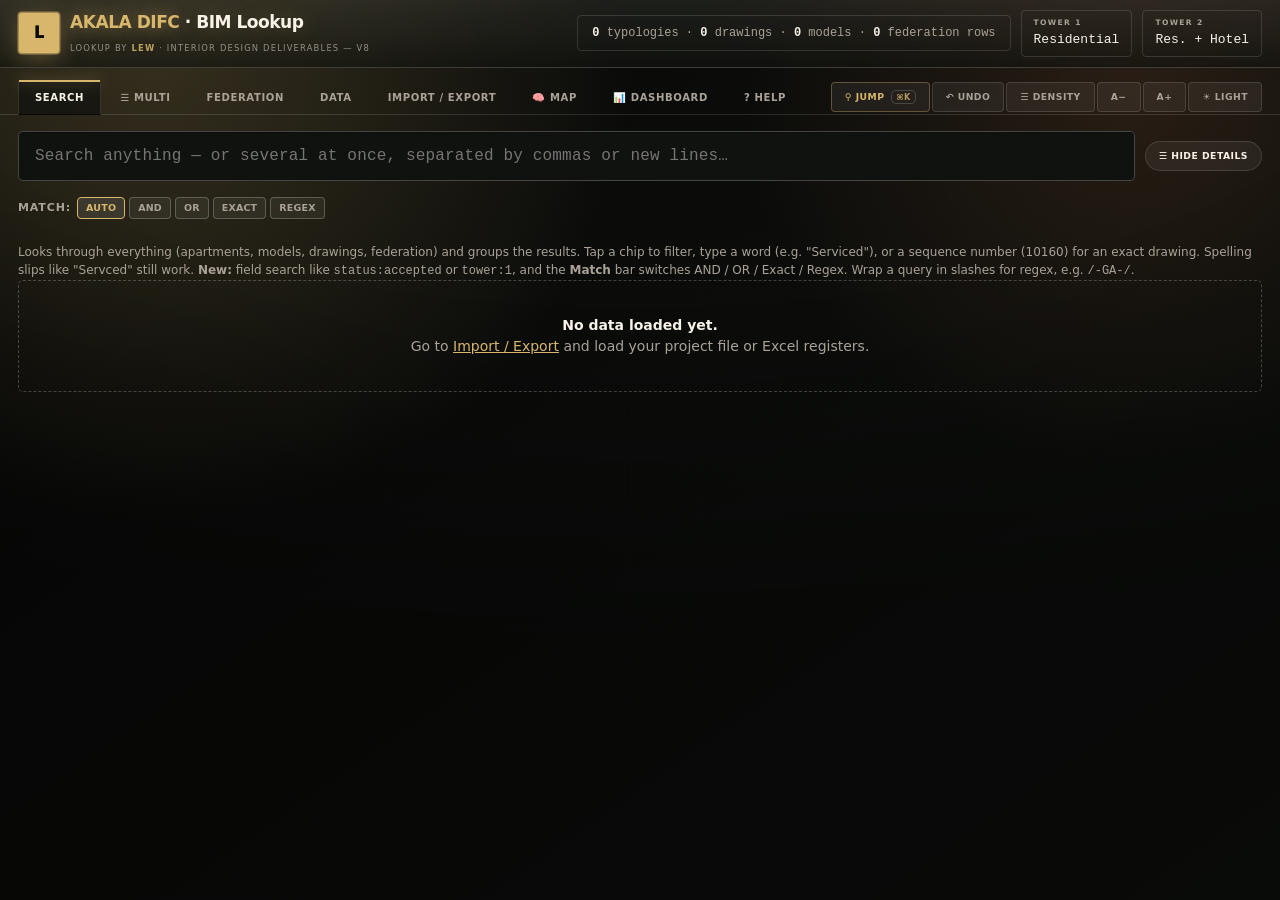
<file: skills/register-classic/register.html>
<!DOCTYPE html>
<html lang="en">
<head>
<script src="../../core/store-frame.js"></script>
<meta charset="UTF-8">
<meta name="viewport" content="width=device-width, initial-scale=1.0">
<title>BIM Lookup</title>
<style>
:root{
  color-scheme:dark;
  --bg:#070807; --bg2:#10120f;
  --panel:rgba(18,20,16,.78); --panel2:rgba(255,255,255,.10);
  --solidhead:#1c1f19;
  --soft:rgba(255,255,255,.06); --soft2:rgba(255,255,255,.10);
  --line:rgba(255,255,255,.13); --line2:rgba(255,255,255,.22);
  --text:#f8f2e8; --ink:#f8f2e8; --mut:#aaa297; --muted:#aaa297;
  --gold:#d8b76d; --accent:#d8b76d; --accent2:#ff9655; --blue:#7fb3ff; --green:#97dc8d;
  --red:#ff7474; --maxw:1540px; --mono:ui-monospace,"Cascadia Code",Consolas,Menlo,monospace;
  --fs:14px; --r:22px; --r2:14px; --shadow:0 18px 55px rgba(0,0,0,.34);
  --font:Inter,ui-sans-serif,system-ui,-apple-system,"Segoe UI",sans-serif;
}
:root[data-theme="light"]{
  color-scheme:light;
  --bg:#eef1ed; --bg2:#f7f8f4;
  --panel:rgba(251,250,244,.9); --panel2:rgba(40,56,60,.10);
  --solidhead:#e7e9e2;
  --soft:rgba(40,56,60,.055); --soft2:rgba(40,56,60,.10);
  --line:rgba(40,56,60,.15); --line2:rgba(40,56,60,.26);
  --text:#202521; --ink:#202521; --mut:#5a6360; --muted:#5a6360;
  --gold:#a07830; --accent:#a07830; --accent2:#cc6622; --blue:#1f6fb8; --green:#1f8a4c; --red:#c0392b;
  --shadow:0 18px 45px rgba(65,75,70,.12);
}
*{box-sizing:border-box;margin:0;padding:0}
html{scroll-behavior:smooth}
html,body{color:var(--text);font:var(--fs)/1.5 var(--font)}
body{min-height:100svh;overflow-x:hidden;
  background:radial-gradient(circle at 12% 5%,color-mix(in srgb,var(--accent) 22%,transparent),transparent 34%),radial-gradient(circle at 88% 8%,color-mix(in srgb,var(--accent2) 12%,transparent),transparent 28%),linear-gradient(145deg,var(--bg),var(--bg2))}
body:before{content:"";position:fixed;inset:0;z-index:-2;background-image:linear-gradient(rgba(255,255,255,.025) 1px,transparent 1px),linear-gradient(90deg,rgba(255,255,255,.025) 1px,transparent 1px);background-size:78px 78px;mask-image:radial-gradient(circle,#000,transparent 78%)}
button{font:inherit;color:inherit;cursor:pointer;background:none;border:none}
input,select,textarea{font:inherit;color:var(--text);background:rgba(255,255,255,.045);border:1px solid var(--line);border-radius:13px;padding:9px 10px}
:root[data-theme="light"] input,:root[data-theme="light"] select,:root[data-theme="light"] textarea{background:rgba(40,56,60,.04)}
input:focus,select:focus,textarea:focus,button:focus-visible{outline:2px solid var(--gold);outline-offset:1px}
@media (prefers-reduced-motion:reduce){*{transition:none!important;animation:none!important}}

/* ===== Command Center header ===== */
header{position:sticky;top:0;z-index:9;backdrop-filter:blur(18px);background:linear-gradient(180deg,var(--soft),transparent),var(--panel);border-bottom:1px solid var(--line)}
.tblock{display:flex;align-items:center;gap:14px;flex-wrap:wrap;max-width:var(--maxw);margin:0 auto;padding:12px 18px}
.tcell{display:flex;flex-direction:column;gap:2px;border:1px solid var(--line);background:var(--soft);border-radius:14px;padding:8px 14px}
.tcell .lb{font-size:.58rem;letter-spacing:.13em;text-transform:uppercase;color:var(--mut);font-weight:900}
.tcell .vl{font-family:var(--mono);font-size:13px;white-space:nowrap;color:var(--ink)}
.brand{display:flex;flex-direction:column;justify-content:center;border:none;background:none;padding:0;margin-right:auto}
.brand:before{content:"L";display:none}
.brand h1{font-size:1.08rem;font-weight:950;letter-spacing:-.05em;color:var(--ink)}
.brand h1 span{color:var(--gold)}
.brand small{color:var(--mut);font-size:.7rem}
.counts{font-family:var(--mono);font-size:12px;color:var(--mut);align-self:center;white-space:nowrap;border:1px solid var(--line);background:var(--soft);border-radius:14px;padding:8px 14px}
.counts b{color:var(--ink)}
@media(max-width:900px){.tblock{padding:10px 12px}}
@media(max-width:700px){
  .tblock{padding:10px 12px}
  .brand{width:100%}
  .counts{width:100%;white-space:normal;text-align:center}
  nav{padding:8px 8px 0;gap:2px}
  nav button{padding:8px 11px;font-size:13px}
  #themeBtn{padding:4px 10px}
  main{padding:14px 10px 50px}
  #winRz{display:none}
  .searchbar input{font-size:16px;padding:10px 12px}
  .chead .big{font-size:18px}
  .kv{grid-template-columns:88px 1fr;font-size:12px}
  .card{padding:12px 12px}
  table{font-size:12px}
  th,td{padding:5px 7px}
  .ilist{columns:1}
  .drgline{flex-wrap:wrap;gap:4px}
  .filters button{padding:5px 10px;font-size:11px}
  .iogrid{grid-template-columns:1fr}
  .chip{font-size:11px;padding:3px 7px}
  .twrap{max-height:65vh}
}

/* ===== Logo + Tabs ===== */
.logo{width:42px;height:42px;display:grid;place-items:center;border-radius:15px;background:linear-gradient(135deg,var(--accent),#fff0b5);color:#0b0a08;font-weight:950;font-size:1.1rem;flex:0 0 auto}
nav{max-width:var(--maxw);margin:0 auto;display:flex;gap:5px;padding:12px 18px 4px;flex-wrap:wrap;align-items:center}
nav button{padding:9px 16px;border-radius:999px;color:var(--mut);border:1px solid transparent;font-weight:850;font-size:.78rem;letter-spacing:.02em;transition:.2s}
nav button:hover{background:var(--soft);color:var(--ink)}
nav button.on{background:linear-gradient(135deg,color-mix(in srgb,var(--accent) 18%,transparent),rgba(255,150,85,.07));border-color:color-mix(in srgb,var(--accent) 28%,transparent);color:var(--ink)}
nav .sp{flex:1}
#themeBtn,.navx{border:1px solid var(--line);border-radius:999px;padding:7px 13px;font-size:.66rem;font-weight:900;text-transform:uppercase;letter-spacing:.05em;color:var(--mut);background:var(--soft);transition:.2s}
#themeBtn:hover,.navx:hover{transform:translateY(-1px);border-color:color-mix(in srgb,var(--accent) 50%,transparent);background:var(--soft2);color:var(--ink)}
main{max-width:var(--maxw);margin:0 auto;padding:16px 18px 96px;position:relative}
#winRz{position:absolute;top:0;bottom:0;right:-4px;width:9px;cursor:ew-resize;border-right:2px dashed transparent}
#winRz:hover,#winRz.drag{border-right-color:var(--gold)}
.tab{display:none}.tab.on{display:block}
details{margin:6px 0;border:1px solid var(--line);border-radius:var(--r2);background:var(--panel)}
summary{cursor:pointer;padding:7px 12px;font-weight:600;font-size:13px;list-style-position:inside}
.ilist{padding:6px 12px 10px;font-family:var(--mono);font-size:12px;columns:3 240px;column-gap:24px;border-top:1px solid var(--line)}
.ilist div{padding:2px 0;break-inside:avoid}
mark{background:var(--gold);color:#1a1206;border-radius:3px;padding:0 2px}
th{cursor:pointer;user-select:none}
th[data-dir="a"]::after{content:" \25B2";font-size:9px}
th[data-dir="d"]::after{content:" \25BC";font-size:9px}
.cpy{cursor:copy}.cpy:hover{text-decoration:underline dotted var(--gold)}
.maprow{display:grid;grid-template-columns:170px 1fr;gap:8px;align-items:center;margin:4px 0;font-size:12px}
.maprow label{color:var(--mut)}
.projgrid{display:grid;grid-template-columns:repeat(auto-fit,minmax(170px,1fr));gap:10px}
.projgrid label{font-size:11px;color:var(--mut);display:flex;flex-direction:column;gap:3px}
.lvl{cursor:pointer;text-decoration:underline dotted var(--gold)}
/* ===== Federation toolbar: legend toggle + shared bubble ===== */
.fedlegwrap{margin:0 0 12px}
.fedlegbtn{display:inline-flex;align-items:center;gap:7px;border:1px solid var(--line);background:var(--soft);border-radius:8px;padding:6px 11px;font-size:.7rem;font-weight:800;color:var(--mut);text-transform:uppercase;letter-spacing:.05em}
.fedlegbtn:hover{border-color:var(--gold);color:var(--ink)}
.fedlegbtn .car{transition:.2s}
.fedlegwrap.open .fedlegbtn .car{transform:rotate(90deg)}
.stacklegend{display:none;gap:6px;flex-wrap:wrap;margin:10px 0 0}
.fedlegwrap.open .stacklegend{display:flex}
.stacklegend .pill{font-size:.6rem;cursor:pointer;padding:3px 8px}
.swatch{display:inline-block;width:10px;height:10px;border-radius:3px;margin-right:5px;vertical-align:-1px;border:1px solid rgba(0,0,0,.25)}
/* info bubble (popover) — shared by stack, diagram and level taps */
.fedbubble{position:fixed;z-index:60;max-width:340px;min-width:200px;background:var(--panel-solid,var(--panel));border:1px solid var(--line2);border-radius:12px;box-shadow:0 18px 50px rgba(0,0,0,.5);padding:12px 13px;font-size:12px;display:none;backdrop-filter:blur(16px)}
.fedbubble.show{display:block}
.fedbubble h4{margin:0 0 8px;font-size:13px;display:flex;align-items:center;gap:7px;flex-wrap:wrap}
.fedbubble .bx{position:absolute;top:7px;right:9px;cursor:pointer;color:var(--mut);font-size:14px;line-height:1}
.fedbubble .brow{display:flex;gap:8px;align-items:center;padding:4px 0;border-bottom:1px dotted var(--line);flex-wrap:wrap}
.fedbubble .brow:last-child{border-bottom:0}
.fedbubble .aptlink{cursor:pointer;color:var(--gold);font-weight:700}
.fedbubble .aptlink:hover{text-decoration:underline}
/* ===== Stacking building view (fluid, equal rows, L3 at bottom) ===== */
.stackwrap{display:flex;gap:24px;align-items:flex-end;flex-wrap:nowrap;padding:8px 4px 30px}
.stacktower{flex:1 1 0;min-width:0;display:flex;flex-direction:column}
.stacktower h2{margin:0 0 4px;display:flex;align-items:center;gap:8px;height:22px}
.stacktower .tsub{color:var(--mut);font-size:.7rem;margin-bottom:10px;font-family:var(--mono);height:14px;white-space:nowrap;overflow:hidden}
.building{border:1px solid var(--line);border-radius:12px 12px 6px 6px;overflow:hidden;background:linear-gradient(180deg,color-mix(in srgb,var(--accent) 7%,transparent),transparent);display:flex;flex-direction:column}
.crown{height:14px;flex:none;background:linear-gradient(180deg,color-mix(in srgb,var(--gold) 55%,transparent),transparent);border-bottom:1px solid var(--line)}
/* every floor is exactly the same fixed height -> levels align across towers */
.floor{display:grid;grid-template-columns:42px 1fr;align-items:stretch;height:22px;min-height:22px;max-height:22px;box-sizing:border-box;border-bottom:1px solid color-mix(in srgb,var(--line) 60%,transparent);transition:.12s;cursor:pointer;overflow:hidden}
.floor:last-child{border-bottom:0}
.floor:hover{background:var(--soft)}
.floor.empty{opacity:.5}
.floor.sel{background:color-mix(in srgb,var(--gold) 16%,transparent)}
.floor .lvtag{display:flex;align-items:center;justify-content:center;gap:3px;height:100%;font-family:var(--mono);font-size:9px;font-weight:800;color:var(--ink);border-right:1px solid var(--line);background:var(--soft)}
.floor .lvtag small{font-size:7px;color:var(--mut);font-weight:700}
.floor.tier1 .lvtag{box-shadow:inset 3px 0 0 var(--blue)}
.floor.tier2 .lvtag{box-shadow:inset 3px 0 0 var(--green)}
.floor.tier3 .lvtag{box-shadow:inset 3px 0 0 var(--gold)}
/* single row of units per level — never wraps, scrolls sideways if long */
.units{display:flex;flex-wrap:nowrap;gap:3px;padding:0 6px;align-items:center;height:100%;max-height:100%;overflow-x:auto;overflow-y:hidden;scrollbar-width:none}
.units::-webkit-scrollbar{display:none}
.unitblk{font-family:var(--mono);font-size:9px;font-weight:800;line-height:1;padding:2px 5px;max-height:16px;border-radius:3px;border:1px solid var(--line2);cursor:pointer;color:#0c0d0a;white-space:nowrap;flex:none;transition:.12s;display:inline-flex;align-items:center}
.unitblk:hover{filter:brightness(1.14)}
.unitblk.sv{outline:1.5px dashed rgba(0,0,0,.5);outline-offset:-3px}
.unitblk.hi{outline:2px solid var(--gold);outline-offset:1px}
.floor .ph{color:var(--mut);font-size:10px;font-family:var(--mono);white-space:nowrap;overflow:hidden;text-overflow:ellipsis}
/* ===== Diagram view (compact bars, L3 bottom, equal height) ===== */
.diagwrap{display:flex;gap:24px;align-items:stretch;flex-wrap:nowrap}
.diagtower{flex:1 1 0;min-width:0;display:flex;flex-direction:column}
.diagtower h2{margin:0 0 8px}
.diagstack{display:flex;flex-direction:column;border:1px solid var(--line);border-radius:10px;overflow:hidden}
.lvlbar{display:grid;grid-template-columns:40px 1fr auto;gap:8px;align-items:center;height:20px;padding:0 8px;border-bottom:1px solid color-mix(in srgb,var(--line) 60%,transparent);cursor:pointer;font-family:var(--mono);font-size:10px;background:var(--panel);border-left:4px solid var(--mut)}
.lvlbar:last-child{border-bottom:0}
.lvlbar:hover{background:var(--soft)}
.lvlbar.sel{background:color-mix(in srgb,var(--gold) 16%,transparent)}
.lvlbar.tier1{border-left-color:var(--blue)}.lvlbar.tier2{border-left-color:var(--green)}.lvlbar.tier3{border-left-color:var(--gold)}
.lvlbar b{min-width:0}.lvlbar .lbtier{color:var(--mut);overflow:hidden;text-overflow:ellipsis;white-space:nowrap}.lvlbar .lbn{color:var(--accent2);font-weight:800}
/* ===== Mapping view replaced (see drawStackMap v23) ===== */
.fmbar{display:flex;align-items:center;gap:8px;flex-wrap:wrap;margin:0 0 12px}
.fmcols{display:grid;grid-template-columns:repeat(4,1fr);gap:12px;align-items:start}
.fmcol h3{font-size:.62rem;text-transform:uppercase;letter-spacing:.08em;color:var(--mut);text-align:center;margin:0 0 8px;font-weight:900;display:flex;align-items:center;justify-content:center;gap:6px}
.fmcol .fmn{background:var(--soft);border:1px solid var(--line);border-radius:99px;padding:1px 7px;font-size:.6rem;color:var(--mut)}
.fmnodes{display:flex;flex-direction:column;gap:5px;max-height:62vh;overflow:auto;padding:2px}
.fmnode{display:block;width:100%;text-align:left;font-family:var(--mono);font-size:11px;padding:6px 9px;border:1px solid var(--line);border-radius:8px;background:var(--panel);cursor:pointer;transition:.12s;color:var(--ink);position:relative}
.fmnode:hover{border-color:var(--gold)}
.fmnode.dim{opacity:.25}
.fmnode.hot{border-color:var(--gold);box-shadow:0 0 0 1.5px var(--gold);opacity:1}
.fmnode.qhide{display:none}
.fmnode small{display:block;color:var(--mut);font-size:9px;margin-top:1px}
.fmnode .fmcnt{float:right;color:var(--accent2);font-weight:800}
@media(max-width:820px){.fmcols{grid-template-columns:1fr 1fr}}
/* ===== Coverage Map (Map tab) ===== */
.covtable{border:1px solid var(--line);border-radius:12px;overflow:hidden}
.covhead,.covrow{display:grid;grid-template-columns:minmax(120px,1.4fr) 88px 70px minmax(120px,1.6fr) 80px minmax(120px,1fr);gap:10px;align-items:center;padding:8px 12px;text-align:left}
.covhead{background:var(--soft);font-size:.62rem;text-transform:uppercase;letter-spacing:.08em;color:var(--mut);font-weight:900;border-bottom:1px solid var(--line)}
.covhead .covnum,.covrow .covnum{text-align:center}
.covrow{width:100%;border:0;border-bottom:1px solid color-mix(in srgb,var(--line) 70%,transparent);background:var(--panel);cursor:pointer;font-size:12px;color:var(--ink);transition:.1s}
.covrow:last-child{border-bottom:0}
.covrow:hover{background:var(--soft)}
.covname{display:flex;align-items:center;gap:7px;font-weight:800;font-family:var(--mono)}
.covsw{width:11px;height:11px;border-radius:3px;border:1px solid rgba(0,0,0,.25);flex:none}
.covtag{font-size:9px;background:var(--gold);color:#1a1206;border-radius:3px;padding:0 4px;font-weight:900}
.covtwwrap{display:flex;gap:4px}
.covtw{font-family:var(--mono);font-size:10px;font-weight:800;padding:2px 6px;border-radius:4px;border:1px solid var(--line);color:var(--mut);opacity:.4}
.covtw.on{opacity:1;color:var(--ink)}
.covtw.on.t1{border-color:var(--blue);background:color-mix(in srgb,var(--blue) 20%,transparent)}
.covtw.on.t2{border-color:var(--green);background:color-mix(in srgb,var(--green) 20%,transparent)}
.covnum{font-family:var(--mono);font-weight:700}
.covmodel{font-size:11px;overflow:hidden;text-overflow:ellipsis;white-space:nowrap}
.covstat{display:flex;align-items:center;gap:6px;font-size:11px;color:var(--mut)}
.covstat .dot{width:8px;height:8px;border-radius:50%;flex:none}
@media(max-width:820px){.covhead,.covrow{grid-template-columns:1.2fr 70px 50px 70px;gap:6px}
  .covhead span:nth-child(4),.covrow .covmodel{display:none}}
.covfilt{display:flex;gap:8px;flex-wrap:wrap;margin:0 0 10px}
.covfilt select{font-size:11px;padding:5px 8px;border:1px solid var(--line2);border-radius:6px;background:var(--panel);color:var(--text)}
.covplus{margin-left:5px;font-size:10px;color:var(--accent2);font-weight:800;cursor:help}
.covrow.sel{background:color-mix(in srgb,var(--gold) 14%,transparent);box-shadow:inset 3px 0 0 var(--gold)}
.frgrid{display:grid;grid-template-columns:160px 1fr;gap:8px 12px;align-items:center;max-width:560px;font-size:13px}
.star{font-size:16px;color:var(--mut);padding:0 4px}.star.on{color:var(--gold)}
.bred{border-color:var(--red)!important;color:var(--red)!important}
.hitem{display:flex;gap:10px;justify-content:space-between;align-items:center;padding:4px 2px;border-bottom:1px dotted var(--line);font-family:var(--mono);font-size:12px;flex-wrap:wrap}
.hitem .ht{flex:1;min-width:200px}
.hcat summary{display:flex;gap:8px;align-items:center}
.hbody{padding:4px 12px 10px;border-top:1px solid var(--line);max-height:340px;overflow:auto}
.twrap th:first-child{position:sticky;left:0;z-index:4;background:var(--solidhead)}
.twrap td:first-child{position:sticky;left:0;z-index:1;background:var(--bg)}
body.dense td,body.dense th{padding:3px 6px;font-size:12px}
.dash{display:grid;grid-template-columns:repeat(auto-fit,minmax(140px,1fr));gap:10px;margin:0 0 16px}
.dcard{background:linear-gradient(180deg,var(--soft),rgba(255,255,255,.02)),var(--panel);border:1px solid var(--line);border-radius:var(--r);box-shadow:var(--shadow);backdrop-filter:blur(14px);padding:14px;text-align:center}
.dcard b{font-size:26px;display:block;font-family:var(--mono)}
.dcard span{font-size:11px;color:var(--mut);text-transform:uppercase;letter-spacing:.08em}
.brow{display:grid;grid-template-columns:170px 1fr 70px;gap:10px;align-items:center;font-size:12px;margin:4px 0}
.bar{background:var(--panel2);border-radius:4px;height:13px;overflow:hidden}
.bar i{display:block;height:100%;background:var(--green)}
.bulkbar{display:flex;gap:6px;flex-wrap:wrap;align-items:center;margin:0 0 10px;padding:8px;border:1px solid var(--line);border-radius:var(--r2);background:var(--panel)}
@media print{
  body.print-tbl nav,body.print-tbl .searchbar,body.print-tbl .filters,body.print-tbl .btn,
  body.print-tbl .bulkbar,body.print-tbl .chips,body.print-tbl #winRz,body.print-tbl .toast,
  body.print-tbl input[type="checkbox"],body.print-tbl .subtabs{display:none!important}
  body.print-tbl .twrap{max-height:none!important;overflow:visible!important;border:none}
  body.print-tbl{background:#fff}
}
.mapwrap{overflow:hidden;border:1px solid var(--line);border-radius:var(--r2);background:var(--panel);padding:6px;touch-action:none;position:relative;height:min(70vh,640px)}
#mapPanInner{will-change:transform}
.maphud{display:flex;gap:10px;align-items:center;flex-wrap:wrap;margin-top:8px}
.nodel{cursor:pointer}
.nodel circle{transition:r .12s}
.nodel:hover circle{r:6px;stroke:var(--gold);stroke-width:2}
.aptlink{cursor:pointer;text-decoration:underline dotted var(--gold);margin-right:6px;white-space:nowrap}
.rtools{display:flex;align-items:center;gap:8px;flex-wrap:wrap;margin:6px 0 4px;padding:8px 10px;border:1px solid var(--line);border-radius:var(--r2);background:var(--panel);position:sticky;top:0;z-index:5}
.rcount{font-size:12px;color:var(--mut);font-weight:600}
.rtotop{text-align:center;margin:14px 0 4px}
.dangerzone{display:flex;gap:16px;align-items:center;justify-content:space-between;flex-wrap:wrap;border:1px solid var(--red);border-radius:var(--r2);padding:14px 16px;background:color-mix(in srgb,var(--red) 8%,transparent)}
.bdanger{border-color:var(--red)!important;color:var(--red)!important}
.bdanger:hover{background:var(--red)!important;color:#fff!important}
.clearconfirm{display:flex;gap:8px;align-items:center;flex-wrap:wrap}
.clearconfirm input{font-family:var(--mono);font-size:14px;padding:8px 10px;width:130px;text-transform:uppercase}
.btn[disabled]{opacity:.4;cursor:not-allowed}
@media print{
  body.print-res header,body.print-res nav,body.print-res .searchbar,body.print-res .chiprow,
  body.print-res .hint,body.print-res #winRz,body.print-res .toast,body.print-res .no-print,
  body.print-res .btn,body.print-res .star{display:none!important}
  body.print-res .tab:not(#tab-search){display:none!important}
  body.print-res{background:#fff}
  body.print-res .card{break-inside:avoid}
}
@media print{
  body.print-mode header,body.print-mode nav,body.print-mode .searchbar,body.print-mode .hint,
  body.print-mode h2,body.print-mode .toast,body.print-mode #winRz{display:none!important}
  body.print-mode .card{display:none!important}
  body.print-mode .card.printing{display:block!important;border:1px solid #888}
  body.print-mode .btn,body.print-mode .star{display:none!important}
}

/* ===== Shared bits ===== */
.empty{border:1px dashed var(--line2);border-radius:var(--r2);padding:34px;text-align:center;color:var(--mut)}
.empty b{color:var(--text)}
.empty button{color:var(--gold);text-decoration:underline}
.badge{display:inline-block;font-size:11px;font-weight:600;padding:2px 9px;border-radius:99px;border:1px solid var(--line2);background:var(--panel2);white-space:nowrap}
.bt1{border-color:var(--blue);color:var(--blue)} .bt2{border-color:var(--green);color:var(--green)}
.bgold{border-color:var(--gold);color:var(--gold)} .bmut{color:var(--mut)}
.pill{display:inline-flex;align-items:center;gap:5px;font-family:var(--mono);font-size:11px;padding:2px 8px;border:1px solid var(--line2);border-radius:4px;background:var(--bg)}
.dot{width:7px;height:7px;border-radius:99px;display:inline-block}
.mono{font-family:var(--mono)}
.gray{opacity:.35;filter:grayscale(1)}
.btn{padding:7px 13px;border:1px solid var(--line);border-radius:999px;background:var(--soft);font-weight:900;font-size:.66rem;text-transform:uppercase;letter-spacing:.052em;transition:.18s cubic-bezier(.34,1.56,.64,1)}
.btn:hover{border-color:color-mix(in srgb,var(--accent) 50%,transparent);background:var(--soft2);transform:translateY(-1px)}
.btn:active{transform:scale(.94)}
.btn.gd{background:linear-gradient(135deg,var(--accent),#ffeab0);color:#0a0908;border-color:transparent}
.btn.sm{padding:5px 10px;font-size:.62rem}
h2{font-size:.78rem;text-transform:uppercase;letter-spacing:.1em;color:var(--mut);margin:22px 0 10px;border-bottom:1px solid var(--line);padding-bottom:6px;font-weight:900}
.toast{position:fixed;bottom:20px;left:50%;transform:translateX(-50%);background:var(--panel2);border:1px solid var(--gold);border-radius:var(--r2);padding:10px 22px;font-size:13px;z-index:99;display:none;box-shadow:var(--shadow)}

/* ===== Search ===== */
.searchbar{display:flex;gap:10px;align-items:center}
.searchbar input{flex:1;font-size:16px;padding:12px 16px;font-family:var(--mono);background:var(--panel)}
.hint{color:var(--mut);font-size:12px;margin-top:8px}
.chiprow{display:flex;gap:6px;flex-wrap:wrap;margin-top:10px}
.fchip{font-size:12px;font-weight:600;padding:5px 12px;border-radius:99px;border:1px solid var(--line2);background:var(--panel2);color:var(--text);cursor:pointer;user-select:none;white-space:nowrap}
.fchip:hover{border-color:var(--gold)}
.fchip.on{background:var(--gold);border-color:var(--gold);color:#1a1a1a}
.fchip.t1.on{background:var(--blue);border-color:var(--blue);color:#fff}
.fchip.t2.on{background:var(--green);border-color:var(--green);color:#fff}
.fchipsep{width:1px;align-self:stretch;background:var(--line2);margin:2px 4px}
.mlbl{font-size:11px;color:var(--mut);align-self:center;text-transform:uppercase;letter-spacing:.08em;font-weight:800;margin-right:2px}
.mchip{font-size:9.5px;font-weight:800;letter-spacing:.02em;padding:3px 8px;border-radius:99px;border:1px solid var(--line2);background:var(--soft);color:var(--mut);cursor:pointer;user-select:none}
.mchip.on{border-color:var(--gold);color:var(--gold);background:var(--panel2)}
.vchip{display:inline-flex;align-items:center;gap:5px;font-size:10px;padding:3px 8px;border-radius:99px;border:1px dashed var(--line2);background:var(--panel);color:var(--mut);cursor:pointer;user-select:none;white-space:nowrap}
.rclbl{font-size:.62rem;font-weight:800;text-transform:uppercase;letter-spacing:.08em;color:var(--mut);align-self:center;margin-right:2px}
.rchip{border-style:solid}
.rchip:hover{border-color:var(--gold);color:var(--text)}
.vchip:hover{border-color:var(--gold);color:var(--text)}
.vchip.vsave{border-style:solid;color:var(--gold);border-color:var(--gold)}
.vchip .vdel{font-size:11px;opacity:.6;padding:0 2px;border-radius:3px}
.vchip .vdel:hover{opacity:1;color:var(--red)}
.card{background:linear-gradient(180deg,var(--soft),rgba(255,255,255,.02)),var(--panel);border:1px solid var(--line);border-left:3px solid var(--gold);border-radius:var(--r);box-shadow:var(--shadow);backdrop-filter:blur(14px);padding:16px 18px;margin:12px 0;overflow:hidden;min-width:0}
.card.t1{border-left-color:var(--blue)} .card.t2{border-left-color:var(--green)}
/* card collapse (hide details, keep header) */
.cardtog{border:1px solid var(--line);background:var(--soft);color:var(--mut);border-radius:999px;width:28px;height:28px;display:inline-flex;align-items:center;justify-content:center;font-size:.8rem;transition:.18s;flex:0 0 auto}
.cardtog:hover{border-color:color-mix(in srgb,var(--accent) 50%,transparent);background:var(--soft2);color:var(--ink)}
.card.collapsed .cardbody{display:none}
.card.collapsed{padding-bottom:14px}
.card.collapsed .chead{margin-bottom:0}
.chead{display:flex;align-items:center;gap:10px;flex-wrap:wrap;margin-bottom:10px}
.chead .big{font-size:21px;font-weight:700;font-family:var(--mono)}
.kv{display:grid;grid-template-columns:120px 1fr;gap:5px 12px;font-size:13px;margin:8px 0}
.kv .k{color:var(--mut)}
.pills{display:flex;flex-wrap:wrap;gap:5px}
.drggroup{margin-top:10px}
.drggroup h4{font-size:11px;color:var(--gold);text-transform:uppercase;letter-spacing:.1em;margin-bottom:5px}
.drgline{display:flex;gap:10px;align-items:baseline;padding:3px 0;font-size:13px;border-bottom:1px dotted var(--line)}
.drgline .mono{color:var(--text)} .drgline .ds{color:var(--mut);flex:1}
.chips{display:flex;gap:6px;flex-wrap:wrap;margin:8px 0}
.chip{font-family:var(--mono);font-size:12px;padding:4px 9px;background:var(--panel2);border:1px solid var(--line2);border-radius:5px}
.chip span{color:var(--mut);font-size:10px;display:block;letter-spacing:.08em}
.mrow{display:flex;gap:12px;align-items:center;padding:6px 0;border-bottom:1px dotted var(--line);font-size:13px;flex-wrap:wrap}
.mrow .mono{min-width:120px}

/* ===== Tables ===== */
.filters{display:flex;gap:6px;flex-wrap:wrap;margin:0 0 12px}
.filters button{padding:5px 13px;border:1px solid var(--line2);border-radius:99px;font-size:12px;color:var(--mut)}
.filters button.on{border-color:var(--gold);color:var(--gold);background:var(--panel2)}
.twrap{overflow:auto;border:1px solid var(--line);border-radius:var(--r2);max-height:72vh}
table{border-collapse:collapse;width:100%;font-size:13px;table-layout:auto}
table.fixed{table-layout:fixed}
th{position:sticky;top:0;background:var(--solidhead);text-align:center;vertical-align:top;padding:8px 10px;font-size:11px;text-transform:uppercase;letter-spacing:.06em;color:var(--mut);border-bottom:1px solid var(--line2);border-right:1px solid color-mix(in srgb,var(--line) 60%,transparent);z-index:2;white-space:nowrap}
th:last-child{border-right:0}
th .rz{position:absolute;right:-3px;top:0;bottom:0;width:8px;cursor:col-resize;z-index:3}
th .rz:hover{background:var(--gold)}
td{padding:6px 10px;border-bottom:1px solid var(--line);border-right:1px solid color-mix(in srgb,var(--line) 45%,transparent);vertical-align:top;overflow:hidden;text-overflow:ellipsis}
td:last-child{border-right:0}
tbody tr:nth-child(even) td{background:color-mix(in srgb,var(--soft) 55%,transparent)}
tbody tr:hover td{background:var(--soft)}
tr.tier1>td:first-child{box-shadow:inset 3px 0 0 var(--blue)}
tr.tier2>td:first-child{box-shadow:inset 3px 0 0 var(--green)}
tr.tier3>td:first-child{box-shadow:inset 3px 0 0 var(--gold)}
td input{width:100%;font-size:12px;padding:3px 6px}
.ltbl th:hover{color:var(--gold)}
.colcopy{cursor:copy;margin-left:6px;font-size:11px;color:var(--mut);opacity:.45;transition:.15s;vertical-align:middle}
th:hover .colcopy{opacity:.9}
.colcopy:hover{color:var(--gold);opacity:1;transform:scale(1.2)}
.colcopy.sel{opacity:1;color:#0a0908;background:var(--gold);border-radius:5px;padding:0 3px;transform:scale(1.05)}
#colSelBar{position:fixed;left:50%;bottom:24px;transform:translateX(-50%);z-index:80;display:flex;gap:10px;align-items:center;flex-wrap:wrap;max-width:92vw;
  background:linear-gradient(180deg,var(--soft),rgba(255,255,255,.02)),var(--panel);border:1px solid var(--line);
  border-radius:999px;box-shadow:var(--shadow);backdrop-filter:blur(18px);padding:8px 14px}
#colSelBar .csb-n{font-weight:900;font-size:.72rem;text-transform:uppercase;letter-spacing:.05em;color:var(--gold);white-space:nowrap}
#colSelBar .csb-names{font-size:.72rem;color:var(--mut);max-width:40vw;overflow:hidden;text-overflow:ellipsis;white-space:nowrap}
.ltbl th[data-dir]::after{content:" \25B2";font-size:9px;color:var(--gold)}
.ltbl th[data-dir="d"]::after{content:" \25BC"}
.ltbl tr:hover td{background:var(--panel2)}
/* ===== Completeness Matrix ===== */
.mxhead{display:flex;gap:16px;align-items:center;flex-wrap:wrap;margin:4px 0 2px}
.mxscore{display:flex;align-items:center;gap:10px;background:linear-gradient(135deg,color-mix(in srgb,var(--accent) 18%,transparent),rgba(255,150,85,.06));border:1px solid color-mix(in srgb,var(--accent) 30%,transparent);border-radius:var(--r);padding:8px 16px}
.mxpct{font-size:1.8rem;font-weight:950;color:var(--gold);letter-spacing:-.04em;line-height:1}
.mxlbl{font-size:.62rem;text-transform:uppercase;letter-spacing:.06em;color:var(--mut);font-weight:800}
.mxctl{display:flex;gap:6px;align-items:center;flex-wrap:wrap}
.mxgap-key{display:inline-block;width:13px;height:13px;border:1px dashed var(--line2);border-radius:3px;vertical-align:-2px;margin:0 2px}
.mxwrap{max-height:74vh}
table.mx{border-collapse:separate;border-spacing:0;table-layout:auto}
table.mx th,table.mx td{border:1px solid var(--line);text-align:center;vertical-align:top}
table.mx thead th{position:sticky;top:0;z-index:5;background:var(--solidhead);vertical-align:bottom}
.mxcorner{position:sticky;left:0;top:0;z-index:7!important;background:var(--solidhead);text-align:left;vertical-align:bottom;min-width:140px;font-weight:800;box-shadow:1px 1px 0 var(--line)}
.mxcat{font-size:10px;height:124px;width:34px;min-width:34px;max-width:34px;padding:6px 0;line-height:1;vertical-align:bottom}
.mxcat>span{display:inline-block;writing-mode:vertical-rl;transform:rotate(180deg);white-space:nowrap;max-height:112px;overflow:hidden;text-overflow:ellipsis;text-align:left}
.mxcovh{min-width:52px;vertical-align:bottom}
.mxrow{position:sticky;left:0;z-index:2;background:var(--solidhead);text-align:left;white-space:nowrap;padding:5px 10px;font-weight:700;font-size:12px}
tbody tr:hover .mxrow{background:var(--soft)}
.mxc{font-family:var(--mono);font-size:12px;font-weight:700;min-width:34px;width:34px;height:30px;text-align:center;vertical-align:middle}
.mxc.mxon{cursor:pointer;color:#0a0908;background:color-mix(in srgb,var(--green) 70%,transparent)}
.mxc.mxon:hover{outline:2px solid var(--gold);outline-offset:-2px}
.mxc.mxoff{color:var(--line2);background:repeating-linear-gradient(45deg,transparent,transparent 5px,var(--soft) 5px,var(--soft) 6px)}
.mxcov{font-family:var(--mono);font-size:11px;font-weight:800;vertical-align:middle}
.mxcov.mxfull{color:var(--green)} .mxcov.mxpart{color:var(--gold)} .mxcov.mxnone{color:var(--red)}
.mxtot th,.mxtot td{position:sticky;bottom:0;background:var(--solidhead);font-family:var(--mono);font-size:11px;font-weight:800;color:var(--mut);z-index:2}
:root[data-theme="light"] .mxc.mxon{color:#0a0908}
/* ===== Command palette ===== */
.cmdk-overlay{position:fixed;inset:0;z-index:200;display:flex;align-items:flex-start;justify-content:center;padding-top:12vh;background:rgba(0,0,0,.5);backdrop-filter:blur(4px)}
/* ---- summary / compare sheet modal (Batch 4) ---- */
.sheet-overlay{position:fixed;inset:0;z-index:190;display:none;align-items:flex-start;justify-content:center;padding:5vh 16px;background:rgba(0,0,0,.55);backdrop-filter:blur(4px);overflow:auto}
.sheet-box{width:min(820px,96vw);background:var(--panel);border:1px solid var(--line2);border-radius:var(--r);box-shadow:0 30px 90px rgba(0,0,0,.5);overflow:hidden}
.sheet-bar{display:flex;gap:8px;justify-content:flex-end;padding:10px 14px;border-bottom:1px solid var(--line);position:sticky;top:0;background:var(--panel);z-index:2}
.sheet-body{padding:22px 26px}
.summarysheet .ssh,.cmppick{display:flex;justify-content:space-between;align-items:flex-start;gap:12px;flex-wrap:wrap}
.sstitle{font-size:1.6rem;font-weight:950;letter-spacing:-.02em;color:var(--gold)}
.sssub{color:var(--mut);font-size:.8rem;margin-top:2px}
.ssmeta{display:flex;gap:6px;align-items:center;flex-wrap:wrap}
.ssgrid{display:grid;grid-template-columns:1fr 1fr;gap:10px 18px;margin:16px 0 4px}
.ssgrid>div{display:flex;flex-direction:column;gap:2px;border:1px solid var(--line);border-radius:12px;padding:8px 12px;background:var(--soft)}
.ssk{font-size:.58rem;text-transform:uppercase;letter-spacing:.1em;color:var(--mut);font-weight:800}
.ssnote{margin:12px 0;padding:8px 12px;border-left:3px solid var(--gold);background:var(--soft);border-radius:8px;font-size:.85rem}
.sscat{font-size:.95rem;margin:18px 0 6px;color:var(--text);border-bottom:1px solid var(--line);padding-bottom:4px}
.sstbl{width:100%;border-collapse:collapse;font-size:.8rem;margin-bottom:6px}
.sstbl th{text-align:left;font-size:.6rem;text-transform:uppercase;letter-spacing:.06em;color:var(--mut);padding:5px 8px;border-bottom:1px solid var(--line)}
.sstbl td{padding:5px 8px;border-bottom:1px solid var(--soft)}
.cmptbl th{text-transform:none;font-size:.78rem;color:var(--text);width:30%}
.ssmiss{color:var(--mut);opacity:.5}
.ssfoot{margin-top:14px;color:var(--mut);font-size:.66rem}
@media(max-width:600px){.ssgrid{grid-template-columns:1fr}}
@media print{
  body.print-sheet>*{display:none!important}
  body.print-sheet #sheetModal{display:block!important;position:static;background:#fff;padding:0;overflow:visible}
  body.print-sheet .sheet-box{box-shadow:none;border:none;width:100%;background:#fff}
  body.print-sheet .sheet-bar{display:none!important}
  body.print-sheet .sheet-body{padding:0}
}
.cmdk-box{width:min(640px,92vw);background:linear-gradient(180deg,var(--soft),rgba(255,255,255,.02)),var(--panel);border:1px solid var(--line2);border-radius:var(--r);box-shadow:0 30px 90px rgba(0,0,0,.5);overflow:hidden;animation:cmdkIn .14s ease}
@keyframes cmdkIn{from{opacity:0;transform:translateY(-8px) scale(.98)}to{opacity:1;transform:none}}
.cmdk-inrow{display:flex;align-items:center;gap:10px;padding:14px 16px;border-bottom:1px solid var(--line)}
.cmdk-ic{color:var(--gold);font-size:1.1rem}
#cmdkInput{flex:1;background:none;border:none;font-size:1rem;color:var(--text);padding:0}
#cmdkInput:focus{outline:none}
.cmdk-esc{font-size:.6rem;font-weight:800;color:var(--mut);border:1px solid var(--line);border-radius:6px;padding:2px 6px}
.cmdk-list{max-height:52vh;overflow:auto;padding:6px}
.cmdk-item{display:flex;align-items:center;gap:12px;padding:9px 12px;border-radius:12px;cursor:pointer}
.cmdk-item.on,.cmdk-item:hover{background:linear-gradient(135deg,color-mix(in srgb,var(--accent) 16%,transparent),rgba(255,150,85,.06))}
.cmdk-iico{width:24px;text-align:center;color:var(--gold);flex:0 0 auto}
.cmdk-it{font-weight:700;white-space:nowrap}
.cmdk-is{color:var(--mut);font-size:.78rem;overflow:hidden;text-overflow:ellipsis;white-space:nowrap;margin-left:auto;font-family:var(--mono)}
.cmdk-empty{padding:24px;text-align:center;color:var(--mut)}
.cmdk-foot{display:flex;justify-content:space-between;align-items:center;padding:8px 14px;border-top:1px solid var(--line);font-size:.66rem;color:var(--mut)}
.cmdk-brand{color:var(--gold);font-weight:800}
.cmdk-trigger{border-color:color-mix(in srgb,var(--accent) 35%,transparent)!important;color:var(--gold)!important}
.cmdk-trigger .kbd{font-size:.58rem;border:1px solid var(--line2);border-radius:5px;padding:1px 4px;margin-left:3px;opacity:.8}
@media(max-width:700px){.cmdk-trigger .kbd{display:none}}
.hbadge{display:inline-flex;align-items:center;justify-content:center;min-width:18px;height:18px;padding:0 5px;margin-left:7px;border-radius:999px;background:var(--red);color:#fff;font-size:.62rem;font-weight:900;vertical-align:1px}
.subtabs{display:flex;gap:6px;margin-bottom:14px;flex-wrap:wrap}
.subtabs button{padding:7px 16px;border:1px solid var(--line);border-radius:999px;font-size:.74rem;font-weight:850;color:var(--mut);background:var(--soft);transition:.2s}
.subtabs button:hover{color:var(--ink);border-color:color-mix(in srgb,var(--accent) 40%,transparent)}
.subtabs button.on{color:var(--ink);border-color:color-mix(in srgb,var(--accent) 28%,transparent);background:linear-gradient(135deg,color-mix(in srgb,var(--accent) 18%,transparent),rgba(255,150,85,.07))}

/* ===== Import/Export ===== */
.iogrid{display:grid;grid-template-columns:repeat(auto-fit,minmax(280px,1fr));gap:14px}
.iobox{background:linear-gradient(180deg,var(--soft),rgba(255,255,255,.02)),var(--panel);border:1px solid var(--line);border-radius:var(--r);box-shadow:var(--shadow);backdrop-filter:blur(14px);padding:16px}
.iobox h3{font-size:14px;margin-bottom:4px}
.iobox h3 .mono{color:var(--gold);font-size:12px}
.tbar{display:flex;gap:8px;align-items:center;flex-wrap:wrap;margin:0 0 8px}
.bktbl{width:100%;border-collapse:collapse;font-size:.82rem}
.bktbl th{text-align:left;font-size:.62rem;text-transform:uppercase;letter-spacing:.08em;color:var(--mut);padding:4px 8px;border-bottom:1px solid var(--line)}
.bktbl td{padding:6px 8px;border-bottom:1px solid var(--soft)}
.iobox p{font-size:12px;color:var(--mut);margin:4px 0 12px}
.report{margin-top:14px;font-size:13px}
.report div{padding:3px 0;border-bottom:1px dotted var(--line);font-family:var(--mono);font-size:12px}
.ok{color:var(--green)} .warn{color:var(--red)}
.savebox{border-color:var(--gold)}
.assignTd{white-space:nowrap}
.assignSel{max-width:120px;padding:2px 4px;font-size:.85em}
.assignMe{margin-left:4px;padding:2px 6px}
/* =====================================================================
   v10 APPEARANCE — "ENGINEERING CONSOLE"
   Same palette (all original --vars untouched). New feel: flat panels,
   hairline rules, near-square corners, instrument-panel mono labels, and
   a drawing-sheet "registration tick" as the signature. CSS only — no
   logic changed. This block is last in the cascade, so it re-skins.
   ===================================================================== */
:root{
  --r:6px; --r2:5px;                       /* drawing-sheet square corners */
  --shadow:0 1px 0 rgba(0,0,0,.5), 0 14px 30px rgba(0,0,0,.22);
}
:root[data-theme="light"]{
  --shadow:0 1px 0 rgba(65,75,70,.06), 0 12px 26px rgba(65,75,70,.10);
}
/* kill the soft glassy gradients — console surfaces are flat */
body:before{opacity:.5}

/* ---- Header: title block strip ---- */
header{backdrop-filter:blur(12px)}
.tblock{padding:10px 18px;gap:10px}
.tcell{border-radius:4px;padding:6px 12px;background:transparent;border-color:var(--line)}
.tcell .lb{font-size:.54rem;letter-spacing:.18em}
.brand h1{letter-spacing:-.02em;font-weight:800}
.counts{border-radius:4px;background:transparent}

/* ---- Logo: stencil square, not a rounded gem ---- */
.logo{border-radius:4px;background:var(--accent);color:#0b0a08;
  box-shadow:inset 0 0 0 1px rgba(0,0,0,.25)}

/* ---- Nav: flat tabs with an underline indicator ---- */
nav{gap:2px;border-bottom:1px solid var(--line);padding-bottom:0}
nav button{border-radius:4px 4px 0 0;border:1px solid transparent;border-bottom:none;
  font-size:.72rem;letter-spacing:.06em;text-transform:uppercase;font-weight:800;
  position:relative;margin-bottom:-1px;color:var(--mut)}
nav button:hover{background:var(--soft)}
nav button.on{background:var(--panel);border-color:var(--line);
  border-bottom:1px solid var(--bg);color:var(--ink)}
nav button.on:after{content:"";position:absolute;left:0;right:0;top:-1px;height:2px;background:var(--gold)}
#themeBtn,.navx{border-radius:4px;text-transform:uppercase}

/* ---- Section heads: registration tick + index rule (the signature) ---- */
h2{position:relative;border-bottom:none;padding:0 0 7px 16px;margin:26px 0 12px;
  font-weight:800;letter-spacing:.16em;color:var(--ink);
  background:linear-gradient(var(--line),var(--line)) bottom left/100% 1px no-repeat}
h2:before{content:"";position:absolute;left:0;top:1px;width:7px;height:7px;
  border-left:2px solid var(--gold);border-top:2px solid var(--gold)}
h2:after{content:"";position:absolute;left:0;bottom:-1px;width:34px;height:2px;background:var(--gold)}

/* ---- Cards: flat plates with corner ticks instead of glow ---- */
.card{background:var(--panel);box-shadow:var(--shadow);backdrop-filter:none;
  border:1px solid var(--line);border-left:2px solid var(--gold);border-radius:var(--r);
  padding:14px 16px;position:relative}
.card:before,.card:after{content:"";position:absolute;width:9px;height:9px;pointer-events:none;opacity:.5}
.card:before{right:7px;top:7px;border-right:1px solid var(--line2);border-top:1px solid var(--line2)}
.card:after{right:7px;bottom:7px;border-right:1px solid var(--line2);border-bottom:1px solid var(--line2)}
.chead .big{font-weight:600;letter-spacing:.01em}

/* ---- Chips: square console keys, not pills ---- */
.fchip{border-radius:4px;font-weight:700;text-transform:uppercase;font-size:9.5px;
  letter-spacing:.04em;background:var(--soft);color:var(--text);padding:3px 8px}
.chiprow{gap:4px;margin-top:8px}
.mchip,.vchip,.rchip{border-radius:4px}
.mchip{text-transform:uppercase}
.filters button{border-radius:4px;text-transform:uppercase;font-size:11px;letter-spacing:.05em;font-weight:700}
.chip{border-radius:3px}

/* ---- Search field: command-line bar ---- */
.searchbar input{border-radius:5px;border:1px solid var(--line2);background:var(--bg2);
  letter-spacing:.01em;box-shadow:inset 0 1px 0 rgba(0,0,0,.25)}
.searchbar input:focus{border-color:var(--gold)}

/* ---- Tables: tight ledger grid ---- */
.twrap{border-radius:5px}
th{text-transform:uppercase;letter-spacing:.06em;font-size:11px;font-weight:800;color:var(--mut)}

/* ---- Details/disclosure: flat ---- */
details{border-radius:5px}
summary{font-weight:700;letter-spacing:.02em}

/* ---- Inputs everywhere: square ---- */
input,select,textarea{border-radius:5px}
.toast{border-radius:5px;letter-spacing:.03em}
/* ---- v14/15: apartment-type drill card ---- */
.drillcard .drillfilters{display:flex;flex-direction:column;gap:8px;margin:4px 0 12px;padding:10px 12px;border:1px solid var(--line);border-radius:6px;background:var(--soft)}
.drow{display:flex;gap:10px;align-items:flex-start}
.dlbl{flex:0 0 78px;font-size:10px;text-transform:uppercase;letter-spacing:.1em;font-weight:800;color:var(--mut);padding-top:6px}
.dchips{display:flex;flex-wrap:wrap;gap:6px;flex:1}
.dchip{font-size:12px;font-weight:700;padding:5px 12px;border-radius:5px;border:1px solid var(--line2);background:var(--panel);color:var(--text);cursor:pointer;transition:.12s}
.dchip:hover{border-color:var(--gold)}
.dchip.on{background:var(--gold);border-color:var(--gold);color:#1a1206}
/* ===== v23 compact search cards: smaller text + tighter chips ===== */
.drillcard{font-size:12px}
.drillcard .chead{gap:7px;margin-bottom:7px}
.drillcard .chead .big{font-size:16px}
.drillcard .chead .badge{font-size:10px;padding:2px 7px}
.drillcard .drillfilters{gap:5px;margin:3px 0 9px;padding:7px 9px}
.drillcard .drow{gap:7px}
.drillcard .dlbl{flex:0 0 60px;font-size:9px;padding-top:4px}
.drillcard .dchips{gap:4px}
.drillcard .dchip{font-size:10px;font-weight:700;padding:3px 8px;border-radius:4px}
.drillcard .kv{grid-template-columns:96px 1fr;font-size:11px;gap:4px 10px;margin:6px 0}
.drillcard .mpill{font-size:11px;padding:1px 3px 1px 6px;margin:1px 3px 1px 0}
.drillcard .dsecthd{font-size:12px;padding:9px 11px}
.drillcard .dsecthd .dcount{font-size:11px}
.drillcard .lvlpill{font-size:10px;padding:1px 6px}
.drillcard .lvtcount{font-size:10px;min-width:56px}
.drillcard .drggroup h5{font-size:11px}
.drillcard .drgline{font-size:11px}
.drillcard .badge{font-size:10px}
.dactivebar{display:flex;flex-wrap:wrap;gap:6px;align-items:center;margin:0 0 10px;font-size:12px;color:var(--mut)}
.dactive{display:inline-flex;align-items:center;gap:4px;background:var(--panel2);border:1px solid var(--gold);border-radius:5px;padding:2px 4px 2px 9px;color:var(--ink);font-weight:700}
.dactive .dx{border:none;background:none;color:var(--mut);cursor:pointer;font-size:13px;padding:0 2px}
.dactive .dx:hover{color:var(--red)}
.icpy{border:none;background:none;color:var(--mut);cursor:pointer;font-size:13px;padding:0 4px;opacity:.55;vertical-align:middle}
.icpy:hover{opacity:1;color:var(--gold)}
.mpill{display:inline-flex;align-items:center;gap:2px;background:var(--panel2);border:1px solid var(--line2);border-radius:5px;padding:2px 4px 2px 8px;margin:2px 4px 2px 0}

/* collapsible sections inside the card */
.dsect{border:1px solid var(--line2);border-radius:6px;margin:10px 0;overflow:hidden}
.dsecthd{display:flex;align-items:center;gap:10px;width:100%;text-align:left;padding:13px 14px;background:var(--soft);color:var(--ink);font-weight:800;font-size:14px;border:none;cursor:pointer;transition:.12s}
.dsecthd:hover{background:var(--gold);color:#1a1206}
.dsecthd:hover .dcaret,.dsecthd:hover .dcount{color:#1a1206;border-color:#1a1206}
.dsect.open .dsecthd{border-bottom:1px solid var(--line2);background:var(--panel2)}
.dcaret{color:var(--gold);font-size:14px;width:18px;height:18px;display:inline-flex;align-items:center;justify-content:center;border:1px solid var(--gold);border-radius:4px;flex:0 0 auto}
.dsecthd .tap{margin-left:6px;font-size:10px;font-weight:700;text-transform:uppercase;letter-spacing:.08em;color:var(--gold);opacity:.8}
.dsect.open .dsecthd .tap{opacity:0}
.dsecthd:hover .tap{color:#1a1206;opacity:1}
.dcount{margin-left:auto;font-family:var(--mono);font-size:12px;color:var(--mut);background:var(--panel2);border:1px solid var(--line2);border-radius:99px;padding:2px 11px;font-weight:700}
.dsectbody{padding:10px 12px}

/* federation table inside the card */
.fedtab{width:100%;border-collapse:collapse;font-size:12.5px}
.fedtab th{text-align:left;text-transform:uppercase;font-size:10px;letter-spacing:.07em;color:var(--mut);padding:4px 8px;border-bottom:1px solid var(--line);white-space:nowrap}
.fedtab td{padding:5px 8px;border-bottom:1px dotted var(--line);vertical-align:top}
.fedtab .mono{font-family:var(--mono)}
.tierdot{display:inline-block;width:8px;height:8px;border-radius:50%;margin-right:6px;background:var(--mut)}
.tierdot.tier1{background:var(--blue)}.tierdot.tier2{background:var(--green)}.tierdot.tier3{background:var(--gold)}
/* levels per tower (search card) */
.lvtrow{display:flex;align-items:flex-start;gap:10px;padding:8px 0;border-bottom:1px dotted var(--line)}
.lvtrow:last-child{border-bottom:0}
.lvtcount{font-size:11px;color:var(--mut);white-space:nowrap;align-self:center;min-width:64px}
.lvtpills{display:flex;flex-wrap:wrap;gap:4px;flex:1}
.lvlpill{font-family:var(--mono);font-size:11px;font-weight:700;padding:2px 7px;border-radius:5px;border:1px solid var(--line2);background:var(--panel);color:var(--text);border-left:3px solid var(--mut)}
.lvlpill.tier1{border-left-color:var(--blue)}.lvlpill.tier2{border-left-color:var(--green)}.lvlpill.tier3{border-left-color:var(--gold)}

/* drawings inside the card */
.drillcard .drggroup{margin-top:8px}
.drillcard .drggroup h5{font-size:11px;color:var(--gold);text-transform:uppercase;letter-spacing:.08em;margin-bottom:4px}

/* search-logic reference list (Help tab) */
.logiclist{margin:0 0 16px;border:1px solid var(--line2);border-radius:6px;background:var(--panel)}
.logiclist>summary{cursor:pointer;padding:10px 14px;font-weight:800;font-size:13px}
.logicbody{padding:6px 14px 12px;border-top:1px solid var(--line)}
.logicrow{display:grid;grid-template-columns:200px 1fr;gap:10px;padding:7px 0;border-bottom:1px dotted var(--line);font-size:13px}
.logicrow b{color:var(--gold)}
.logicrow span{color:var(--text)}
@media(max-width:640px){.logicrow{grid-template-columns:1fr;gap:2px}}

/* near-miss stub (name only, grayed) */
.stub{display:flex;align-items:center;gap:10px;opacity:.5;border:1px dashed var(--line2);border-radius:6px;padding:8px 12px;margin:8px 0;font-family:var(--mono);font-size:13px}
.stub:hover{opacity:.85}
.stub .sbadge{font-size:10px;text-transform:uppercase;letter-spacing:.08em;border:1px solid var(--line2);border-radius:4px;padding:2px 7px;color:var(--mut)}
.stub .sgo{margin-left:auto}
.dimhdr{color:var(--mut);opacity:.8;font-weight:800}


.multibar{display:flex;gap:12px;align-items:stretch;margin:0 0 6px}
.multibar textarea{flex:1;font-family:var(--mono);font-size:14px;line-height:1.6;resize:vertical;min-height:96px;background:var(--bg2);border:1px solid var(--line2);border-radius:6px;padding:10px 12px}
.multibar textarea:focus{border-color:var(--gold)}
.multiside{display:flex;flex-direction:column;gap:8px;min-width:140px}
.mbcount.zero{color:var(--red)}
/* ===== Multi summary table ===== */
.msum{border:1px solid var(--line);border-radius:10px;margin:0 0 14px;overflow:hidden}
.msumhd{display:flex;align-items:center;gap:10px;padding:9px 12px;background:var(--soft);border-bottom:1px solid var(--line);font-size:13px}
.msumtag{font-size:11px;font-weight:800;border-radius:999px;padding:2px 9px;border:1px solid var(--line)}
.msumtag.ok{color:var(--green)}.msumtag.bad{color:var(--red)}
.msumgrid{display:flex;flex-wrap:wrap;gap:5px;padding:10px 12px}
.msumcell{display:inline-flex;align-items:center;gap:7px;border:1px solid var(--line2);border-radius:6px;padding:4px 8px;background:var(--panel);cursor:pointer;font-family:var(--mono);font-size:11px;transition:.1s}
.msumcell:hover{border-color:var(--gold)}
.msumcell.ok{border-left:3px solid var(--green)}
.msumcell.bad{border-left:3px solid var(--red);opacity:.7}
.msumcell .mst{font-weight:800}
.msumcell .msn{font-size:10px;color:var(--accent2);font-weight:800}
.msumcell.bad .msn{color:var(--red)}
.mbflash{animation:mbflash 1s ease}
@keyframes mbflash{0%,100%{background:transparent}30%{background:color-mix(in srgb,var(--gold) 18%,transparent)}}
@media(max-width:700px){.multibar{flex-direction:column}.multiside{flex-direction:row;flex-wrap:wrap;min-width:0}}
.mblock{margin:0 0 10px;padding:0 0 6px}
.mblock+.mblock{border-top:1px dashed var(--line2);padding-top:14px}
.mblockhd{display:flex;align-items:center;gap:10px;margin:10px 0 4px}
.mbterm{font-family:var(--mono);font-weight:800;font-size:14px;color:var(--gold);
  background:var(--soft);border:1px solid var(--line2);border-radius:4px;padding:3px 10px;letter-spacing:.02em}
.mbcount{font-size:11px;text-transform:uppercase;letter-spacing:.08em;color:var(--mut)}
.colpick{margin:10px 0;border:1px solid var(--line2);border-radius:6px;background:var(--panel);
  box-shadow:var(--shadow);padding:12px 14px;max-width:520px}
.colpickhd{font-size:11px;text-transform:uppercase;letter-spacing:.1em;font-weight:800;color:var(--mut);margin-bottom:8px}
.colpickgrid{display:grid;grid-template-columns:repeat(auto-fit,minmax(150px,1fr));gap:6px 14px}
.colpickitem{display:flex;align-items:center;gap:7px;font-size:13px;cursor:pointer;color:var(--text)}
.colpickitem input{width:auto;margin:0}
.colpickfoot{display:flex;gap:8px;justify-content:flex-end;margin-top:10px}

/* =====================================================================
   v11 APPEARANCE — "CINEMATIC" (on the v10 engineering base)
   Same palette. Adds: one slow ambient gold glow behind the header,
   a lit hero title block, and layered shadows + a faint vignette so
   panels read as lit rather than flat. The glow is the single bold
   move; everything else stays disciplined. CSS only — no logic.
   ===================================================================== */

/* ---- Ambient vignette: the room is lit from above ---- */
body:after{content:"";position:fixed;inset:0;z-index:-1;pointer-events:none;
  background:radial-gradient(120% 80% at 50% -10%,transparent 55%,rgba(0,0,0,.38) 100%)}
:root[data-theme="light"] body:after{background:radial-gradient(120% 80% at 50% -10%,transparent 60%,rgba(40,56,60,.10) 100%)}

/* ---- The signature: a slow gold glow drifting behind the header ---- */
header{position:sticky;overflow:hidden}
header:before{content:"";position:absolute;z-index:-1;left:-20%;right:-20%;top:-160%;height:300%;
  pointer-events:none;
  background:
    radial-gradient(40% 60% at 22% 50%,color-mix(in srgb,var(--accent) 26%,transparent),transparent 70%),
    radial-gradient(38% 55% at 78% 45%,color-mix(in srgb,var(--accent2) 16%,transparent),transparent 72%);
  filter:blur(34px);opacity:.55;
  animation:drift 26s ease-in-out infinite alternate}
:root[data-theme="light"] header:before{opacity:.38}
@keyframes drift{
  0%{transform:translate3d(-4%,0,0) scale(1)}
  50%{transform:translate3d(3%,2%,0) scale(1.08)}
  100%{transform:translate3d(5%,-1%,0) scale(1.04)}
}
@media (prefers-reduced-motion:reduce){
  header:before{animation:none;transform:translate3d(0,1%,0)}
}

/* ---- Hero title block: lit, confident, film-card ---- */
.brand h1{font-size:1.22rem;font-weight:900;letter-spacing:-.03em;
  text-shadow:0 0 24px color-mix(in srgb,var(--accent) 30%,transparent)}
.brand h1 span{color:var(--gold);
  text-shadow:0 0 18px color-mix(in srgb,var(--accent) 55%,transparent)}
.brand small{letter-spacing:.14em;text-transform:uppercase;font-size:.6rem;opacity:.85}
.logo{box-shadow:inset 0 0 0 1px rgba(0,0,0,.25),
  0 0 0 1px color-mix(in srgb,var(--accent) 30%,transparent),
  0 6px 22px color-mix(in srgb,var(--accent) 30%,transparent)}

/* ---- Depth: panels feel lit from above, not pasted on ---- */
.card{box-shadow:
    inset 0 1px 0 color-mix(in srgb,#fff 5%,transparent),
    0 1px 0 rgba(0,0,0,.5),
    0 18px 40px rgba(0,0,0,.30)}
:root[data-theme="light"] .card{box-shadow:
    inset 0 1px 0 rgba(255,255,255,.7),
    0 1px 0 rgba(65,75,70,.06),
    0 16px 34px rgba(65,75,70,.12)}
.card:hover{border-left-color:var(--accent2)}

/* the active section head tick gets a faint glow so the eye lands there */
h2:after{box-shadow:0 0 12px color-mix(in srgb,var(--accent) 60%,transparent)}

/* search bar: a lit command line */
.searchbar input:focus{box-shadow:inset 0 1px 0 rgba(0,0,0,.25),
  0 0 0 1px var(--gold),0 0 22px color-mix(in srgb,var(--accent) 28%,transparent)}

/* nav active tab: faint top-glow on the gold indicator */
nav button.on:after{box-shadow:0 0 14px color-mix(in srgb,var(--accent) 70%,transparent)}
</style>
<!-- Lew's Tracker: one theme for every tab -->
<link rel="stylesheet" href="../../core/theme.css">
<script src="../../core/theme.js"></script>
</head>
<body>

<header>
  <div class="tblock">
    <div class="brand"><div style="display:flex;gap:10px;align-items:center"><span class="logo">L</span><div><h1 id="pTitle"></h1><small>Lookup by <b style="color:var(--gold)">Lew</b> · Interior Design Deliverables — v8</small></div></div></div>
    <div class="counts" id="hdrCounts"></div>
    <div class="tcell"><div class="lb">Tower 1</div><div class="vl" id="pF1"></div></div>
    <div class="tcell"><div class="lb">Tower 2</div><div class="vl" id="pF2"></div></div>
  </div>
</header>

<nav>
  <button class="on" data-tab="search">Search</button>
  <button data-tab="multi">&#9776; Multi</button>
  <button data-tab="fed">Federation</button>
  <button data-tab="data">Data</button>
  <button data-tab="io">Import / Export</button>
  <button data-tab="map">&#129504; Map</button>
  <button data-tab="dash">&#128202; Dashboard</button>
  <button data-tab="help">? Help</button>
  <span class="sp"></span>
  <button class="navx cmdk-trigger" data-act="cmdk" title="Quick jump (Ctrl/Cmd-K)">&#9906; Jump <span class="kbd">&#8984;K</span></button>
  <button class="navx" data-act="undo" title="Undo last change">&#8630; Undo</button>
  <button class="navx" data-act="density" title="Compact rows">&#9776; Density</button>
  <button class="navx" data-act="fsdown" title="Smaller text">A&#8722;</button>
  <button class="navx" data-act="fsup" title="Larger text">A+</button>
  <button id="themeBtn" data-act="theme">&#9728; Light</button>
</nav>

<main>
<div id="winRz" title="Drag to adjust window width · double-click to reset"></div>
<!-- ============ SEARCH ============ -->
<section class="tab on" id="tab-search">
  <div class="searchbar"><input id="q" placeholder="Search anything — or several at once, separated by commas or new lines…" autocomplete="off"><button class="btn" id="collapseAllBtn" data-act="collapseall" title="Hide the detail rows on every card">&#9776; Hide details</button></div>
  <div class="chiprow" id="chips"></div>
  <div class="chiprow" id="modebar"></div>
  <div class="chiprow" id="views"></div>
  <div class="chiprow" id="recent"></div>
  <div class="hint">Looks through everything (apartments, models, drawings, federation) and groups the results. Tap a chip to filter, type a word (e.g. "Serviced"), or a sequence number (10160) for an exact drawing. Spelling slips like "Servced" still work. <b>New:</b> field search like <span class="mono">status:accepted</span> or <span class="mono">tower:1</span>, and the <b>Match</b> bar switches AND / OR / Exact / Regex. Wrap a query in slashes for regex, e.g. <span class="mono">/-GA-/</span>.</div>
  <div id="colPick" class="colpick" style="display:none"></div>
  <div id="results"></div>
</section>

<!-- ============ MULTI SEARCH ============ -->
<section class="tab" id="tab-multi">
  <div class="hint" style="margin-bottom:8px">Look up many at once. Put <b>one entry per line</b> (or separate with commas) — paste a whole column straight from Excel. Each gets its own result block. Field search, chips and Match mode all work here too.</div>
  <div class="multibar">
    <textarea id="qm" rows="5" placeholder="1BR-A&#10;1BR-B&#10;2BR-C&#10;…or paste a column"></textarea>
    <div class="multiside">
      <button class="btn gd" data-act="multirun" title="Search every line">&#9776; Search all</button>
      <button class="btn sm" data-act="multiclear" title="Clear the box">&#10005; Clear</button>
      <div class="hint" id="qmCount" style="margin-top:auto">0 entries</div>
    </div>
  </div>
  <div class="chiprow" id="chipsM"></div>
  <div id="resultsM"></div>
</section>

<!-- ============ FEDERATION ============ -->
<section class="tab" id="tab-fed">
  <div class="filters" id="fedFilters">
    <button class="on" data-f="">All levels</button>
    <button data-f="t:Tower 1">Tower 1</button>
    <button data-f="t:Tower 2">Tower 2</button>
    <button data-f="r:TIER 1">Tier 1</button>
    <button data-f="r:TIER 2">Tier 2</button>
    <button data-f="r:TIER 3">Tier 3</button>
    <button data-f="c:Residential">Residential</button>
    <button data-f="c:Hotel">Hotel</button>
    <button data-f="diag">&#9636; Diagram</button>
    <button data-f="stack">&#127970; Stack view</button>
    <button data-f="map">&#129517; Mapping</button>
  </div>
  <div id="fedBody"></div>
</section>

<!-- ============ DATA ============ -->
<section class="tab" id="tab-data">
  <div class="subtabs" id="dataSubs">
    <button class="on" data-s="typo">Apartment Types</button>
    <button data-s="drg">Drawings</button>
    <button data-s="mdl">Models</button>
    <button data-s="health">Health</button>
    <button data-s="matrix">&#9783; Matrix</button>
    <button data-s="fr">Find &#38; Replace</button>
  </div>
  <div class="filters" id="dataFilters"></div>
  <div id="dataBody"></div>
</section>

<!-- ============ MAP (coverage matrix) ============ -->
<section class="tab" id="tab-map">
  <div class="filters" id="mapFilters">
    <input id="mapSearch" placeholder="Filter types…" style="width:180px" data-qf2="cov">
    <span style="width:8px"></span>
    <button class="on" data-act="covtw" data-arg="">Both towers</button>
    <button data-act="covtw" data-arg="Tower 1">Tower 1</button>
    <button data-act="covtw" data-arg="Tower 2">Tower 2</button>
    <span style="width:8px"></span>
    <button class="on" data-act="covsort" data-arg="type">Sort: Type</button>
    <button data-act="covsort" data-arg="levels">Sort: Levels</button>
    <button data-act="covsort" data-arg="drg">Sort: Drawings</button>
    <button data-act="covsort" data-arg="status">Sort: Status</button>
  </div>
  <div class="hint" id="mapLegend" style="margin:0 0 8px"></div>
  <div id="mapBody"></div>
</section>

<!-- ============ DASHBOARD ============ -->
<section class="tab" id="tab-dash"><div id="dashBody"></div></section>

<!-- ============ IMPORT / EXPORT ============ -->
<section class="tab" id="tab-io">
  <h2>Project info (shown in the header, saved with the project)</h2>
  <div class="iogrid"><div class="iobox"><div class="projgrid">
    <label>Project name<input data-pk="name"></label>
    <label>Project No.<input data-pk="no"></label>
    <label>Consultant<input data-pk="cons"></label>
    <label>Tower 1 label<input data-pk="f1"></label>
    <label>Tower 2 label<input data-pk="f2"></label>
    <label>Accent colour<input type="color" data-pk="accent" value="#d8b76d"></label>
    <label>Logo (saved in project file)<input type="file" accept="image/*" data-chg="logo"></label>
    <label>Numbering rule (# digit &#183; @ letter &#183; * any) <input data-pk="namerule" class="mono" placeholder="5013-KEO-*-*-*-INT-#####-T0"></label>
  </div></div></div>

  <h2>Project file — fastest way (works offline)</h2>
  <div class="iogrid">
    <div class="iobox savebox">
      <h3>Save project</h3>
      <p>One <span class="mono">.json</span> file containing everything: typologies, drawings, models, federation. Save once, never re-import Excel again.</p>
      <button class="btn gd" data-act="saveproj">Save project (.json)</button>
      <div style="margin-top:10px"><button class="btn" data-act="pickfolder">&#128193; Choose save folder</button>
      <span class="hint">Saving to: <b id="folderLbl">Downloads (browser default)</b></span></div>
    </div>
    <div class="iobox savebox">
      <h3>Load project</h3>
      <p>Restore a saved project file. Replaces current data.</p>
      <input type="file" accept=".json" data-chg="loadproj">
    </div>
    <div class="iobox savebox" style="grid-column:1/-1">
      <h3>&#128257; Auto-backups <span class="hint" style="font-weight:400">— kept in this browser</span></h3>
      <p>The tool quietly snapshots your project as you work (and before risky actions). If an edit goes wrong or data gets cleared, restore here. These live in this browser only — still use <b>Save project (.json)</b> for a permanent copy.</p>
      <div id="bkList"></div>
    </div>
  </div>

  <h2>Excel import (needs internet once, for SheetJS)</h2>
  <div class="iogrid">
    <div class="iobox"><h3>Import workbook <span class="mono">Project.xlsx</span></h3>
      <p>One file does everything. Sheets are detected automatically:<br>
      <b>Unit Data</b> → models register · <b>Drawing data</b> → drawings (added / updated / not-in-file report) ·
      <b>Tower 1 / Tower 2</b> stacking matrices → federation schedule.<br>
      Typologies are <b>generated automatically</b> from the stacking — names like
      <span class="mono">1BR- A</span>, <span class="mono">2-BR-A1 (S)</span> and <span class="mono">1BR-A</span> are unified to one format,
      <span class="mono">(S)</span> = Serviced, levels and federation models linked per floor.</p>
      <input type="file" accept=".xlsx,.xls" data-chg="import"></div>
  </div>
  <h2>TIDP — delivery plan reconciliation</h2>
  <div class="iogrid"><div class="iobox">
    <h3>Import TIDP register</h3>
    <p>Any Excel with a drawing-number column (title and planned date optional). The tool then cross-checks: drawings in the model but not in the TIDP, and TIDP items missing from the model. Results appear in Data &#8594; Drawings filters and in Health.</p>
    <input type="file" accept=".xlsx,.xls" data-chg="tidp">
  </div></div>

  <h2>Custom project — map any Excel layout</h2>
  <div class="iogrid"><div class="iobox">
    <h3>For a different project with different sheets / columns</h3>
    <p>1 · Choose your Excel file → 2 · pick which sheet holds each dataset → 3 · match your columns to the tool's fields (it guesses first, you correct) → 4 · Apply. The mapping is saved inside your project .json and remembered next time.</p>
    <input type="file" accept=".xlsx,.xls" data-chg="mapfile">
  </div></div>
  <div id="mapUI"></div>

  <div class="report" id="ioReport"></div>

  <h2>Excel import</h2>
  <p class="hint" style="margin:0 0 8px">Re-import any file you exported below. Same format, same column names &#8212; it loads straight back in.</p>
  <div class="filters">
    <label class="btn" style="cursor:pointer">Drawings.xlsx<input type="file" accept=".xlsx,.xls" data-chg="impback" data-arg="drg" hidden></label>
    <label class="btn" style="cursor:pointer">Typologies.xlsx<input type="file" accept=".xlsx,.xls" data-chg="impback" data-arg="typo" hidden></label>
    <label class="btn" style="cursor:pointer">Federation.xlsx<input type="file" accept=".xlsx,.xls" data-chg="impback" data-arg="fed" hidden></label>
    <label class="btn" style="cursor:pointer">Models.xlsx<input type="file" accept=".xlsx,.xls" data-chg="impback" data-arg="mdl" hidden></label>
  </div>

  <h2>Excel export</h2>
  <div class="filters">
    <button class="btn" data-act="export" data-arg="drg">Drawings.xlsx</button>
    <button class="btn" data-act="export" data-arg="typo">Typologies.xlsx</button>
    <button class="btn" data-act="export" data-arg="fed">Federation.xlsx</button>
    <button class="btn" data-act="export" data-arg="mdl">Models.xlsx</button>
  </div>

  <h2 style="color:var(--red);border-color:var(--red);margin-top:30px">&#9888;&#65039; Danger zone</h2>
  <div class="dangerzone">
    <div>
      <b>Clear all data</b>
      <p class="hint" style="margin:4px 0 0">Wipes every typology, drawing, model, federation row, pins, TIDP and saved views from this browser &#8212; for starting a fresh project. <b>This cannot be undone.</b> Save a project (.json) first if you might need it back.</p>
    </div>
    <div id="clearArea"><button class="btn bdanger" data-act="clearstart">Clear all data&#8230;</button></div>
  </div>
</section>

<!-- ============ HELP ============ -->
<section class="tab" id="tab-help">
  <h2>Quick guide</h2>
  <details class="logiclist">
    <summary>&#9881;&#65039; Search logics in this app <span class="bmut">(how each search behaves)</span></summary>
    <div class="logicbody">
      <div class="logicrow"><b>#1 Apartment Type Search</b><span>Search an apartment code (e.g. 1BR-A). Builds <b>one card</b> with Tower &middot; Category &middot; Model, plus collapsible <b>Levels per tower</b> and <b>Drawings</b>. Whole-word: 1BR-A &ne; HT-1BR-A. Partial codes (those containing the full text you typed) appear as a grayed list below — e.g. 1BR-A also lists HT-1BR-A. Tap Open to search one.</span></div>
      <div class="logicrow"><b>#2 Drawing Search</b><span>Search a drawing or sequence number &#8594; a drawing card with stage, status, apartment and model links.</span></div>
      <div class="logicrow"><b>#3 Model Search</b><span>Search a model number/description &#8594; grouped model blocks by tower and hierarchy.</span></div>
      <div class="logicrow"><b>#4 Word / Category Search</b><span>Plain words (Serviced, Hotel, a tower) match loosely across everything, with synonyms (SA, Res, HT) and typo tolerance.</span></div>
      <div class="logicrow"><b>#5 Field Search</b><span>Type <span class="mono">status:accepted</span> or <span class="mono">tower:1</span> to filter by one column.</span></div>
      <div class="logicrow"><b>#6 Multi Search (tab)</b><span>Many entries at once &#8212; one block of results per line.</span></div>
      <div class="logicrow"><b>Match modes</b><span>Auto / AND / OR / Exact / Regex toggle. Chips (Tower / Type / Tier) filter on top of any of the above.</span></div>
    </div>
  </details>
  <div class="iogrid">
    <div class="iobox"><h3>&#128269; Search</h3><p>Type anything — apartment (2BR-A), model number (23003), drawing number, sequence (10160), category, classification (e.g. Serviced) or tower. Tap a <b>chip</b> under the box to filter by tower / type / tier. Short forms work (SA, Res, HT) and spelling slips like "Servced" still find the right thing. Results are grouped by type, with a toolbar to switch between <b>cards and a sortable list</b>, <b>copy the list</b> or <b>print/PDF</b> them. In list view, tap any column header to sort. Press <b>/</b> to jump here, tap a number to copy it, star &#9733; to pin.</p></div>
    <div class="iobox"><h3>&#127970; Federation</h3><p>Stack view draws both towers as shaped buildings, aligned from L3 at the bottom, one row per level. Tap any level for an info bubble. Diagram is the compact bar version. Show/Hide the colour legend with the button.</p></div>
    <div class="iobox"><h3>&#128203; Data</h3><p>All tables: click a header to sort, drag its edge to resize, use the Quick filter box to find rows. Drawings has the bulk bar: check rows &#8594; set status, date <b>and/or category</b> &#8594; Apply (each is optional). Paste list checks numbers from an email. Transmittal exports the checked rows as an issue sheet. Columns &#9662; hides what you don't need. Apartments, drawings <b>and models</b> all have a Notes field.</p></div>
    <div class="iobox"><h3>&#10004; Health</h3><p>Issues are grouped: &#128308; Errors, &#128993; Check these (spelling clashes, level gaps, unused models), &#128993; TIDP delivery, &#128309; Linking, &#9898; Info. Most rows have a one-tap fix. "Check these" are advisory — level gaps can be intentional (plant / void). Nothing is auto-deleted. Export issues to Excel for the team.</p></div>
    <div class="iobox"><h3>&#129504; Map</h3><p>Coverage map: one row per apartment type showing which towers it is in, how many levels, its model, drawing count and submission status. Filter by tower, sort by any column, tap a row to open its card.</p></div>
    <div class="iobox"><h3>&#128190; Import / Export</h3><p>Import the project workbook once, import the TIDP, then <b>Save Project (.json)</b> &#8212; that one file restores everything offline. Choose a save folder so exports land where you want. For other projects use the custom mapping &#8212; it remembers your column choices. A red <b>Danger zone</b> at the bottom clears all data for a fresh project &#8212; it needs you to type DELETE, so it can't be hit by accident.</p></div>
    <div class="iobox"><h3>&#128290; Naming rule</h3><p>Set the numbering rule in Project info. Tokens: <b>#</b> = one digit, <b>@</b> = one letter, <b>*</b> = anything within a segment. Example: <span class="mono">5013-KEO-*-*-*-INT-#####-T0</span>. Health flags every drawing that breaks it.</p></div>
    <div class="iobox"><h3>&#8630; Safety &#38; comfort</h3><p>Undo reverses the last 6 changes. The browser warns before closing with unsaved edits, and you get a reminder every 10 changes. Nothing is ever deleted automatically. <b>A&#8722; / A+</b> in the top bar change text size and <b>Light / Dark</b> is remembered next time. The <b>Share</b> button on search results copies a link that reopens the same search and filters.</p></div>
  </div>
</section>
</main>

<div class="toast" id="toast"></div>

<!-- ============ COMMAND PALETTE (Cmd/Ctrl-K) ============ -->
<div id="cmdk" class="cmdk-overlay" style="display:none">
  <div class="cmdk-box" role="dialog" aria-label="Command palette">
    <div class="cmdk-inrow">
      <span class="cmdk-ic">&#9906;</span>
      <input id="cmdkInput" placeholder="Jump to an apartment, drawing, model, tab or action…" autocomplete="off" spellcheck="false">
      <span class="cmdk-esc">ESC</span>
    </div>
    <div id="cmdkList" class="cmdk-list"></div>
    <div class="cmdk-foot"><span>&#8593;&#8595; to move &#183; &#8629; to open &#183; Esc to close</span><span class="cmdk-brand">Lew&#39;s BIM Command Center</span></div>
  </div>
</div>

<script>
/* ================= STATE (starts empty — load project or import Excel) ================= */
var TYPO=[], DRGS=[], MODELS=[], FED=[];
var PROJ={name:'AKALA DIFC',no:'5013-KEO',cons:'KEO International',f1:'Residential',f2:'Res. + Hotel'};
var MAPCFG=null, DIRTY=false, PINNED=[], TIDP=[], UNDO=[];
function snap(){try{
  UNDO.push(JSON.stringify({t:TYPO.map(function(t){return{key:t.key,model:t.model,tower:t.tower,unit_type:t.unit_type,levels:t.levels,notes:t.notes||''}}),d:DRGS,m:MODELS,f:FED,p:PINNED,td:TIDP}));
  if(UNDO.length>6)UNDO.shift();
}catch(_){ }}
function doUndo(){if(!UNDO.length)return toast('Nothing to undo');
  var st=JSON.parse(UNDO.pop());
  TYPO=st.t;DRGS=st.d;MODELS=st.m;FED=st.f;PINNED=st.p||[];TIDP=st.td||[];
  markDirty();rebuildLinks();drawFed();dataTab(curSub);doSearch();toast('&#8630; Undone')}
var STATUSES=['Not submitted','Submitted','A - Accepted','B - Accepted w/ comments','C - Revise & resubmit'];
function tidpSet(){var x={};TIDP.forEach(function(t){x[up(t.drg)]=1});return x}
var EDITS=0;
function markDirty(){DIRTY=true;EDITS++;
  if(EDITS%10===0){toast('&#128190; '+EDITS+' unsaved changes \u2014 remember to Save Project');try{bkSave('auto')}catch(e){}}}
var DIRH=null;
function pickFolder(){
  if(!window.showDirectoryPicker)return toast('Folder picking needs Chrome or Edge on desktop \u2014 files will go to Downloads');
  window.showDirectoryPicker({mode:'readwrite'}).then(function(h){DIRH=h;
    var l=$('folderLbl');if(l)l.textContent=h.name+'/';
    toast('Files will now save into: '+h.name);
  }).catch(function(){ });
}
function saveBlobTo(name,blob){
  if(DIRH){
    DIRH.getFileHandle(name,{create:true}).then(function(fh){return fh.createWritable()})
      .then(function(w){return w.write(blob).then(function(){return w.close()})})
      .then(function(){toast('Saved: '+DIRH.name+'/'+name)})
      .catch(function(){dlBlob(name,blob);toast('Folder write failed \u2014 sent to Downloads instead')});
    return}
  dlBlob(name,blob);
}
function dlBlob(name,blob){var a=document.createElement('a');a.href=URL.createObjectURL(blob);a.download=name;a.click()}
function xout(wb,name){var buf=XLSX.write(wb,{bookType:'xlsx',type:'array'});
  saveBlobTo(name,new Blob([buf],{type:'application/octet-stream'}))}
function ruleRegex(){var r=PROJ.namerule;if(!r)return null;
  var rx='^'+r.replace(/[.+^${}()|[\]\\]/g,'\\$&').replace(/\*/g,'[^-]*').replace(/#/g,'\\d').replace(/@/g,'[A-Za-z]')+'$';
  try{return new RegExp(rx,'i')}catch(_){return null}}
function renderProj(){
  if(PROJ.accent)document.documentElement.style.setProperty('--gold',PROJ.accent);
  $('pTitle').innerHTML=(PROJ.logo?'<img src="'+PROJ.logo+'" style="height:30px;vertical-align:middle;margin-right:10px;border-radius:4px">':'')+'<span style="color:var(--gold)">'+esc(PROJ.name)+'</span> · BIM Lookup';
  if($('pNo'))$('pNo').textContent=PROJ.no;if($('pCons'))$('pCons').textContent=PROJ.cons;
  $('pF1').textContent=PROJ.f1;$('pF2').textContent=PROJ.f2;
  document.title=PROJ.name+' — BIM Lookup';
}
function fillProjInputs(){document.querySelectorAll('[data-pk]').forEach(function(i){
  if(i.dataset.pk==='accent'){i.value=PROJ.accent||'#d8b76d';return}
  i.value=PROJ[i.dataset.pk]||''})}

/* ================= HELPERS ================= */
function $(id){return document.getElementById(id)}
function esc(s){return String(s==null?'':s).replace(/&/g,'&#38;').replace(/</g,'&#60;').replace(/>/g,'&#62;').replace(/"/g,'&#34;')}
function up(s){return String(s==null?'':s).trim().toUpperCase()}
function toast(m){var t=$('toast');t.textContent=m;t.style.display='block';clearTimeout(t._h);t._h=setTimeout(function(){t.style.display='none'},2600)}
function towerCls(t){return t==='Tower 1'?'t1':(t==='Tower 2'?'t2':'')}
function towerBadge(t){if(!t)return'';var c=t==='Tower 1'?'bt1':(t==='Tower 2'?'bt2':'bmut');return'<span class="badge '+c+'">'+esc(t)+'</span>'}
function dotColor(t){return t==='Tower 1'?'var(--blue)':(t==='Tower 2'?'var(--green)':'var(--gold)')}

/* Parse drawing number: 5013-KEO-T1-ZZ-PLN-INT-10100-T0 */
function parseDrg(n){var p=String(n||'').split('-');
  return{tower_code:p[2]||'',level_code:p[3]||'',drg_type:p[4]||'',disc:p[5]||'',seq:p[6]||'',stage:p[7]||''}}
function towerFromCode(c){return c==='T1'?'Tower 1':(c==='T2'?'Tower 2':(c==='PD'?'Podium':'General'))}
/* Parse apt type: 2BR-A_Res.1 -> {apt, tower} */
function parseApt(a){a=String(a||'');var m=a.match(/^(.*)_Res\.(\d)$/i);
  if(m)return{apt:m[1],tower:'Tower '+m[2]};return{apt:a,tower:''}}

/* Rebuild all links: a drawing belongs to a typology if it shares the model number
   OR its Apartment Type is the same unit (typology = apartment, one combined result) */
function rebuildLinks(){
  _DRGIDX=null;
  /* apartment type = typology: back-fill blank apt_type from the model link when unambiguous */
  var mk={};TYPO.forEach(function(t){if(t.model){var k=up(t.model);(mk[k]=mk[k]||[]).push(t)}});
  DRGS.forEach(function(d){
    if(d.apt_type||!d.model)return;
    var ts=mk[up(d.model)];if(!ts||!ts.length)return;
    var ks={};ts.forEach(function(t){ks[normTypo(t.key).akey]=1});
    if(Object.keys(ks).length===1)d.apt_type=ts[0].key;
  });
  TYPO.forEach(function(t){
    var ak=normTypo(t.key).akey;
    t.drawings=DRGS.filter(function(d){
      if(d.model&&t.model&&up(d.model)===up(t.model))return true;
      if(d.apt_type){var a=normTypo(parseApt(d.apt_type).apt);
        if(a.akey&&a.akey===ak&&(!d.tower||d.tower===t.tower||d.tower==='General'||d.tower==='Podium'||t.tower==='Both'))return true}
      return false});
    t.drg_count=t.drawings.length;
    t.fed=FED.filter(function(f){return(t.tower==='Both'||f.tower===t.tower)&&(f.typos||'').split(',').some(function(x){return normTypo(x).akey===ak})});
  });
  updateCounts();
  try{stampHealthBadge()}catch(e){}
}
function updateCounts(){$('hdrCounts').innerHTML='<b>'+TYPO.length+'</b> typologies · <b>'+DRGS.length+'</b> drawings · <b>'+MODELS.length+'</b> models · <b>'+FED.length+'</b> federation rows'}

/* ================= THEME + WINDOW WIDTH ================= */
function toggleTheme(){ if(window.LTTheme) LTTheme.toggleMode(); }
/* Lew's Tracker v10: light / dark follows the shared theme (core/theme.js) */
function applySharedTheme(e){
  var R=document.documentElement;
  if(e.mode==='light')R.dataset.theme='light';else R.removeAttribute('data-theme');
  var b=document.getElementById('themeBtn');if(b)b.innerHTML=e.mode==='light'?'&#9790; Dark':'&#9728; Light';
}
function projFilePrefix(){return String(PROJ.no||PROJ.name||'BIM').replace(/[^A-Za-z0-9]+/g,'_')+'_'}
/* Patch 11: font-size control (persisted) */
var FS_KEY='lews_register_fs',FS_MIN=12,FS_MAX=20;
function curFs(){var v=parseInt(getComputedStyle(document.documentElement).getPropertyValue('--fs'),10);return isNaN(v)?14:v}
function setFs(px){px=Math.max(FS_MIN,Math.min(FS_MAX,px));
  document.documentElement.style.setProperty('--fs',px+'px');
  try{localStorage.setItem(FS_KEY,String(px))}catch(e){}}
function fsUp(){setFs(curFs()+1);toast('Text size '+curFs()+'px')}
function fsDown(){setFs(curFs()-1);toast('Text size '+curFs()+'px')}
/* Patch 11: share a search as a link */
function shareSearch(){
  var q=($('q')&&$('q').value.trim())||'';
  var params=[];
  if(q)params.push('q='+encodeURIComponent(q));
  FILTERDEFS.forEach(function(d){if(CHIPS[d.id])params.push(d.id+'='+encodeURIComponent(CHIPS[d.id]))});
  if(SEARCHMODE&&SEARCHMODE!=='auto')params.push('mode='+SEARCHMODE);
  var base=location.href.split('#')[0].split('?')[0];
  var url=base+(params.length?'#search?'+params.join('&'):'#search');
  function fb(){var ta=document.createElement('textarea');ta.value=url;document.body.appendChild(ta);ta.select();
    try{document.execCommand('copy');toast('Search link copied')}catch(_){toast('Could not copy link')}document.body.removeChild(ta)}
  if(navigator.clipboard&&navigator.clipboard.writeText)navigator.clipboard.writeText(url).then(function(){toast('Search link copied')},fb);else fb();
}
function applySearchFromUrl(){
  var hash=location.hash||'';var qi=hash.indexOf('?');if(qi<0)return false;
  var qs=hash.slice(qi+1),got={};
  qs.split('&').forEach(function(kv){var p=kv.split('=');if(p[0])got[p[0]]=decodeURIComponent(p[1]||'')});
  var hasFilter=('q'in got)||('mode'in got)||FILTERDEFS.some(function(d){return d.id in got});
  if(!hasFilter)return false;
  FILTERDEFS.forEach(function(d){CHIPS[d.id]=got[d.id]||''});
  if(got.mode)SEARCHMODE=got.mode;
  try{saveChips()}catch(e){}
  document.querySelector('[data-tab="search"]').click();
  if($('q'))$('q').value=got.q||'';
  renderChips();doSearch();
  return true;
}
/* Event delegation — no inline handlers, works even under strict CSP (app previews) */
document.addEventListener('click',function(e){
  if(e.target.id==='sheetModal'){closeSheet();return;}
  var me=e.target.closest('.assignMe');
  if(me){ var k=me.dataset.assignKind, key=me.dataset.assignKey; var nm=(localStorage.getItem('lews_myname')||'').trim(); if(!nm){ nm=(prompt('Your name (saved for "Me" button):')||'').trim(); if(nm) localStorage.setItem('lews_myname', nm); } if(nm){ setAssign(k,key,nm); var sel=me.parentNode.querySelector('.assignSel'); if(sel){ if(TEAM.indexOf(nm)<0){ var o=document.createElement('option'); o.value=nm; o.textContent=nm; sel.appendChild(o);} sel.value=nm; } } return; }
  var b=e.target.closest('[data-act]');
  var vw=e.target.closest('[data-view]');
  if(vw){var act=vw.dataset.view;
    /* a delete X sits inside an apply chip — handle the X first */
    var del=e.target.closest('[data-view="del"]');
    if(del){deleteView(+del.dataset.idx);return}
    if(act==='save'){saveCurrentView();return}
    if(act==='apply'){applyView(+vw.dataset.idx);return}
    return}
  var ch=e.target.closest('[data-chip]');
  if(ch){toggleChip(ch.dataset.chip,ch.dataset.val||'');return}
  var mc=e.target.closest('[data-mode]');
  if(mc){setMode(mc.dataset.mode);return}
  var rc=e.target.closest('[data-recent]');
  if(rc){var rv=rc.dataset.recent;
    if(rv==='__clear'){clearRecent();return}
    document.querySelector('[data-tab="search"]').click();$('q').value=rv;CURQ=rv;doSearch();return}
  if(!b)return;
  var a=b.dataset.act,g=b.dataset.arg;
  if(a==='theme')toggleTheme();
  else if(a==='saveproj')saveProject();
  else if(a==='export')exportXlsx(g);
  else if(a==='goio')goIO();
  else if(a==='settw')setTw(g);
  else if(a==='setmt')setMt(g);
  else if(a==='fededit')lockScroll(function(){fedEdit(+g)}); else if(a==='fedsave')fedSave(+g);
  else if(a==='tyedit')lockScroll(function(){tyEdit(+g)});   else if(a==='tysave')tySave(+g);
  else if(a==='dgedit')lockScroll(function(){dgEdit(+g)});   else if(a==='dgsave')dgSave(+g);
  else if(a==='mdedit')lockScroll(function(){mdEdit(+g)});   else if(a==='mdsave')mdSave(+g);
  else if(a==='applymap')applyMapping();
  else if(a==='adddrg')addDrgForm();
  else if(a==='adddrgsave')addDrgSave();
  else if(a==='adddrgcancel')$('addDrgBox').innerHTML='';
  else if(a==='lvlview')lvlView(+g);
  else if(a==='lvlbubble')lvlBubble(+g,e);
  else if(a==='bubbleclose')closeBubble();
  else if(a==='fedleg')toggleFedLegend();
  else if(a==='stackhi')stackHighlight(g);
  else if(a==='stacku'){stackHighlight(g);}
  else if(a==='mapnode2')mapSelect2(g);
  else if(a==='lvlclose'){var L=$('lvlDetail');if(L)L.innerHTML=''}
  else if(a==='frprev')frRun(false);
  else if(a==='frapply')frRun(true);
  else if(a==='pin')togglePin(g);
  else if(a==='printcard')printCard(b);
  else if(a==='cardtog'){var cd=b.closest('.card');if(cd)cd.classList.toggle('collapsed')}
  else if(a==='collapseall')toggleCollapseAll();
  else if(a==='colcopysel')colCopySelected();
  else if(a==='colcopycsv')colCopySelected('csv');
  else if(a==='aptsummary')aptSummary(g);
  else if(a==='sheetprint')printSheet();
  else if(a==='sheetclose')closeSheet();
  else if(a==='cmppick')cmpPickList();
  else if(a==='cmpgo'){var av=$('cmpA')?$('cmpA').value:'',bv=$('cmpB')?$('cmpB').value:'';if(av&&bv&&av!==bv)cmpShow(av,bv);else toast('Pick two different apartments')}
  else if(a==='colselclear')colSelClear();
  else if(a==='aptview')aptView(g);
  else if(a==='covtw'){COVTW=g;mapBtns('covtw',g);drawMap()}
  else if(a==='covsort'){COVSORT=g;mapBtns('covsort',g);drawMap()}
  else if(a==='covsel')covSel(g,e);
  else if(a==='covfclear'){COVFILT={levels:'',cover:'',status:''};drawMap()}
  else if(a==='mxtw'){MX_TOWER=g;drawMatrix()}
  else if(a==='mxhidefull'){MX_HIDE_FULL=!MX_HIDE_FULL;drawMatrix()}
  else if(a==='mxcell')mxCell(g,e);
  else if(a==='mxcellclose')closeBubble();
  else if(a==='mxexport')mxExport();
  else if(a==='setdrgf'){drgF=g;drawDrg()}
  else if(a==='hflink')hfLink(+g);   else if(a==='hflinkset')hfLinkSet(+g);
  else if(a==='hfmdl')hfMdl(+g);     else if(a==='hfmdlset')hfMdlSet(+g);
  else if(a==='hfghost')hfGhost(+g); else if(a==='hfghostset')hfGhostSet(+g);
  else if(a==='hft0')hfT0(+g);
  else if(a==='hftidpadd')hfTidpAdd(+g);
  else if(a==='hfstub')hfStub(+g);   else if(a==='hftidpdrop')hfTidpDrop(+g);
  else if(a==='undo')doUndo();
  else if(a==='density')document.body.classList.toggle('dense');
  else if(a==='bulkall'){document.querySelectorAll('.bsel').forEach(function(c){c.checked=true});toast('All shown drawings checked')}
  else if(a==='bulkapply')bulkApply();
  else if(a==='transmittal')exportTransmittal();
  else if(a==='pastelist'){PASTEOPEN=!PASTEOPEN;drawDrg()}
  else if(a==='pastecheck')pasteCheck();
  else if(a==='dgcols'){DGOPEN=!DGOPEN;drawDrg()}
  else if(a==='printtable')printTable();
  else if(a==='pickfolder')pickFolder();
  else if(a==='healthexport')healthExport();
  else if(a==='cmdk')openCmdk();
  else if(a==='bkrestore')bkRestore(+g);
  else if(a==='bkdl')bkDownload(+g);
  else if(a==='bknow'){bkSave('manual');renderBackups();toast('Backup taken')}
  else if(a==='bkclear')bkClear();
  else if(a==='exportview')exportView(g,b.dataset.name||'view');
  else if(a==='copyres')copyResults();
  else if(a==='printres')printResults();
  else if(a==='totop')toTop();
  else if(a==='clearstart')clearStart();
  else if(a==='clearcancel')clearCancel();
  else if(a==='clearconfirm')clearAllData();
  else if(a==='fsup')fsUp();
  else if(a==='fsdown')fsDown();
  else if(a==='sharesearch')shareSearch();
  else if(a==='rview')toggleRview();
  else if(a==='colpick')openColPicker();
  else if(a==='colall')colAllOn();
  else if(a==='colclose'){COLPICK_OPEN=false;renderColPicker();}
  else if(a==='multirun')drawMulti();
  else if(a==='multigoto')multiGoto(g);
  else if(a==='multione')multiOne(g);
  else if(a==='multicopymiss')multiCopyMiss();
  else if(a==='multiclear')multiClear();
  else if(a==='multicopy')multiCopyAll();
  else if(a==='printresm'){window.print();}
  else if(a==='drill')setDrill(b.dataset.ak,b.dataset.kind,b.dataset.val);
  else if(a==='drillreset')resetDrill(b.dataset.ak);
  else if(a==='togglesec')toggleSec(b.dataset.ak,b.dataset.which);
  else if(a==='searchterm'){var st=$('q');if(st){st.value=b.dataset.arg||'';CURQ=st.value;if(RVIEW==='list'){RVIEW='cards';try{localStorage.setItem('lews_register_rview','cards')}catch(e){}}doSearch();st.scrollIntoView({block:'start'});}}
  else if(a==='copyval'){copyText(b.dataset.val||'',(b.dataset.val||'')+' copied');}
});
/* copy-to-clipboard on tap */
function copyText(t,label){
  function fb(){var ta=document.createElement('textarea');ta.value=t;document.body.appendChild(ta);ta.select();
    try{document.execCommand('copy');toast(label)}catch(_){ }document.body.removeChild(ta)}
  if(navigator.clipboard&&navigator.clipboard.writeText){navigator.clipboard.writeText(t).then(function(){toast(label)},fb)}else fb();
}
document.addEventListener('click',function(e){
  if(e.target.closest('.icpy'))return; /* the small copy button handles itself */
  var c=e.target.closest('.cpy');if(!c)return;
  /* copy the text only, not any nested copy-button glyph */
  var clone=c.cloneNode(true);
  Array.prototype.forEach.call(clone.querySelectorAll('.icpy'),function(b){b.remove();});
  var t=clone.textContent.trim();if(!t||t==='\u2014')return;
  copyText(t,'Copied: '+t);
});
/* ── column copy / multi-column selection ──────────────────────────
   Click a header's icon to select that column (toggle). Select as many
   as you like across one table, then use the floating bar to copy them as
   tab-separated text (pastes straight into Excel as columns). */
var COLSEL={table:null,cols:[]};
function colSelBar(){
  var bar=document.getElementById('colSelBar');
  if(!COLSEL.cols.length){if(bar)bar.remove();return;}
  if(!bar){bar=document.createElement('div');bar.id='colSelBar';document.body.appendChild(bar);}
  var names=COLSEL.cols.map(function(idx){
    var th=COLSEL.table&&COLSEL.table.tHead?COLSEL.table.tHead.rows[0].cells[idx]:null;
    return th?(th.dataset.label||th.textContent.trim()):('Col '+(idx+1));
  });
  bar.innerHTML='<span class="csb-n">'+COLSEL.cols.length+' column'+(COLSEL.cols.length>1?'s':'')+' selected</span>'+
    '<span class="csb-names">'+names.map(esc).join(' · ')+'</span>'+
    '<button class="btn sm gd" data-act="colcopysel">&#128203; Copy columns</button>'+
    '<button class="btn sm" data-act="colcopycsv" title="Copy as comma-separated values">CSV</button>'+
    '<button class="btn sm" data-act="colselclear">Clear</button>';
}
function colSelClear(){
  COLSEL={table:null,cols:[]};
  document.querySelectorAll('.colcopy.sel').forEach(function(x){x.classList.remove('sel')});
  colSelBar();
}
function csvCell(v){v=String(v==null?'':v);return /[",\n]/.test(v)?'"'+v.replace(/"/g,'""')+'"':v;}
function colCopySelected(fmt){
  if(!COLSEL.table||!COLSEL.cols.length||!COLSEL.table.tBodies[0]){toast('No columns selected');return;}
  var csv=fmt==='csv', sep=csv?',':'\t', enc=csv?csvCell:function(v){return v;};
  var cols=COLSEL.cols.slice().sort(function(a,b){return a-b});
  var head=cols.map(function(idx){var th=COLSEL.table.tHead.rows[0].cells[idx];return enc(th?(th.dataset.label||th.textContent.trim()):'');});
  var lines=[head.join(sep)];
  Array.prototype.forEach.call(COLSEL.table.tBodies[0].rows,function(r){
    if(r.style.display==='none')return;
    var row=cols.map(function(idx){var c=r.cells[idx];var v=c?c.textContent.trim():'';return enc(v==='—'?'':v);});
    lines.push(row.join(sep));
  });
  if(lines.length<2){toast('Nothing to copy');return;}
  copyText(lines.join('\n'),'Copied '+(lines.length-1)+' rows × '+cols.length+' column'+(cols.length>1?'s':'')+(csv?' (CSV)':''));
}
document.addEventListener('click',function(e){
  var b=e.target.closest('.colcopy');if(!b)return;
  e.stopPropagation();
  var th=b.closest('th'),tb=th&&th.closest('table');if(!tb||!tb.tBodies[0])return;
  var idx=Array.prototype.indexOf.call(th.parentNode.children,th);
  if(COLSEL.table&&COLSEL.table!==tb)colSelClear();
  COLSEL.table=tb;
  var pos=COLSEL.cols.indexOf(idx);
  if(pos>-1){COLSEL.cols.splice(pos,1);b.classList.remove('sel');}
  else{COLSEL.cols.push(idx);b.classList.add('sel');}
  colSelBar();
});
/* inject a copy icon into every data-table header (runs once tables exist) */
function injectColCopy(scope){
  /* if the selected table was re-rendered/removed, drop the stale selection */
  if(COLSEL.table&&!document.body.contains(COLSEL.table))colSelClear();
  (scope||document).querySelectorAll('table th').forEach(function(th){
    if(th.querySelector('.colcopy'))return;
    var tbl=th.closest('table');
    if(!tbl.tBodies[0])return;
    if(tbl.classList.contains('bktbl')||tbl.classList.contains('nocopy'))return; /* utility tables */
    th.dataset.label=th.textContent.trim();
    var b=document.createElement('span');
    b.className='colcopy';b.title='Select column to copy (click several, then Copy)';b.innerHTML='&#9112;';
    th.appendChild(b);
  });
}
/* sortable columns: click a header (natural + numeric-aware, filter-aware) */
function natCmp(a,b){
  // case-insensitive natural compare: "Model-2" before "Model-10"
  return a.localeCompare(b,undefined,{numeric:true,sensitivity:'base'});
}
document.addEventListener('click',function(e){
  if(e.target.classList&&e.target.classList.contains('rz'))return;
  if(e.target.closest('.colcopy'))return; /* let column-copy handle its own click */
  var th=e.target.closest('th');if(!th)return;
  var tb=th.closest('table');if(!tb||!tb.tBodies[0])return;
  var idx=Array.prototype.indexOf.call(th.parentNode.children,th);
  var dir=th.dataset.dir==='a'?'d':'a';
  th.parentNode.querySelectorAll('th').forEach(function(x){x.removeAttribute('data-dir')});
  th.dataset.dir=dir;
  /* sort only currently-visible rows so an active filter is respected;
     hidden rows are parked at the end in their original order */
  var all=Array.prototype.slice.call(tb.tBodies[0].rows);
  var vis=all.filter(function(r){return r.style.display!=='none'});
  var hid=all.filter(function(r){return r.style.display==='none'});
  vis.sort(function(r1,r2){
    var a=(r1.cells[idx]||{textContent:''}).textContent.trim(),b=(r2.cells[idx]||{textContent:''}).textContent.trim();
    var n1=parseFloat(a),n2=parseFloat(b),c;
    if(!isNaN(n1)&&!isNaN(n2)&&a!==''&&b!=='')c=n1-n2;else c=natCmp(a,b);
    return dir==='a'?c:-c});
  vis.concat(hid).forEach(function(r){tb.tBodies[0].appendChild(r)});
});
/* press / anywhere to jump to search */
document.addEventListener('input',function(e){
  var qf=e.target.dataset&&e.target.dataset.qf;if(!qf)return;
  var tb=$(qf);if(!tb||!tb.tBodies[0])return;
  var q=up(e.target.value);
  Array.prototype.forEach.call(tb.tBodies[0].rows,function(r){
    r.style.display=!q||up(r.textContent).indexOf(q)>-1?'':'none'});
});
document.addEventListener('change',function(e){
  var cp=e.target&&e.target.dataset&&e.target.dataset.colpick;
  if(cp){toggleCol(cp);}
  var cf=e.target&&e.target.dataset&&e.target.dataset.covf;
  if(cf){COVFILT[cf]=e.target.value;drawMap();}
});
document.addEventListener('keydown',function(e){
  var tag=(document.activeElement||{}).tagName||'';
  var typing=/INPUT|TEXTAREA|SELECT/.test(tag);
  /* Esc: close an open summary/compare sheet first */
  if(e.key==='Escape'&&!CMDK.open){
    var sm=$('sheetModal');if(sm&&sm.style.display!=='none'){e.preventDefault();closeSheet();return}
  }
  /* Esc: cancel an in-progress row edit (re-draw the current data subtab) */
  if(e.key==='Escape'&&!CMDK.open){
    var anyEdit=document.querySelector('#tab-data tbody input');
    if(anyEdit&&$('tab-data').classList.contains('on')){e.preventDefault();dataTab(curSub);toast('Edit cancelled');return}
  }
  if(typing)return; /* don't hijack keys while typing in a field */
  if(e.metaKey||e.ctrlKey||e.altKey)return;
  if(e.key==='/'){e.preventDefault();document.querySelector('[data-tab="search"]').click();$('q').focus();return}
  if(e.key==='?'){e.preventDefault();showShortcuts();return}
  /* e: edit the first editable row in the visible data table */
  if(e.key==='e'&&$('tab-data').classList.contains('on')){
    var btn=document.querySelector('#tab-data tbody tr:not([style*="display: none"]) [data-act$="edit"]');
    if(btn){e.preventDefault();var rowId=btn.closest('tr')?btn.closest('tr').id:null;btn.click();
      setTimeout(function(){var tr=rowId?document.getElementById(rowId):null;var inp=tr?tr.querySelector('input'):null;if(inp){inp.focus();inp.select&&inp.select()}},20)}
    return;
  }
  /* g then a letter: quick tab jump (g s=search, d=data, m=map, h=dashboard, i=import) */
  if(e.key==='g'){GKEY=true;setTimeout(function(){GKEY=false},700);return}
  if(GKEY){GKEY=false;var map={s:'search',f:'fed',d:'data',m:'map',b:'dash',i:'io',h:'help'};
    if(map[e.key]){e.preventDefault();var t=document.querySelector('nav button[data-tab="'+map[e.key]+'"]');t&&t.click()}return}
});
var GKEY=false;
function showShortcuts(){
  toast('Shortcuts: / search · e edit row · Enter save · Esc cancel · ⌘K jump · g then s/d/m/b/i to switch tabs');
}
/* Enter to save while editing a data row */
document.addEventListener('keydown',function(e){
  if(e.key!=='Enter')return;
  var el=document.activeElement;if(!el||el.tagName!=='INPUT')return;
  var tr=el.closest&&el.closest('tr');if(!tr)return;
  var save=tr.querySelector('[data-act$="save"]');
  if(save){e.preventDefault();save.click()}
});
/* warn before closing with unsaved edits */
window.addEventListener('beforeunload',function(e){if(DIRTY){e.preventDefault();e.returnValue=''}});
/* dismiss the federation info bubble on outside click, scroll or Escape */
document.addEventListener('click',function(e){
  var b=document.getElementById('fedbubbleEl');if(!b||!b.classList.contains('show'))return;
  if(b.contains(e.target))return;
  if(e.target.closest&&e.target.closest('[data-act="lvlbubble"]'))return;
  closeBubble();
},true);
window.addEventListener('scroll',function(){closeBubble();},true);
document.addEventListener('keydown',function(e){if(e.key==='Escape')closeBubble();});
document.addEventListener('change',function(e){
  var d=e.target.dataset||{};
  if(e.target.classList&&e.target.classList.contains('assignSel')){ setAssign(d.assignKind, d.assignKey, e.target.value); return; }
  if(d.chg==='import')importFile(e.target);
  else if(d.chg==='impback')importBack(e.target,d.arg);
  else if(d.chg==='loadproj')loadProject(e.target);
  else if(d.chg==='mapfile')mapFile(e.target);
  else if(d.chg==='tidp')importTidpFile(e.target);
  else if(d.ms)mapFields(d.ms,e.target.value);
  else if(d.pk){PROJ[d.pk]=e.target.value;renderProj();markDirty()}
  else if(d.chg==='logo'){var f2=e.target.files[0];if(!f2)return;
    if(f2.size>400000)return toast('Logo too big — keep it under 400KB');
    var rr=new FileReader();rr.onload=function(){PROJ.logo=rr.result;renderProj();markDirty();toast('Logo set')};rr.readAsDataURL(f2)}
  else if(d.dgcol!=null){DGCOLS[d.dgcol]=e.target.checked;drawDrg()}
});
(function(){var h=$('winRz');h.style.touchAction='none';
  h.onpointerdown=function(e){h.classList.add('drag');h.setPointerCapture(e.pointerId);
    h.onpointermove=function(ev){var w=Math.max(760,Math.min(window.innerWidth-10,(ev.pageX-(window.innerWidth-document.querySelector('main').offsetWidth)/2)));
      document.documentElement.style.setProperty('--maxw',Math.round(w)+'px')};
    h.onpointerup=h.onpointercancel=function(){h.classList.remove('drag');h.onpointermove=null};
    e.preventDefault()};
  h.ondblclick=function(){document.documentElement.style.setProperty('--maxw','1280px')};
})();

/* ================= TABS ================= */
document.querySelectorAll('nav button').forEach(function(b){b.onclick=function(){
  if(!b.dataset.tab)return; /* action buttons (Jump, Undo, theme…) aren't tabs */
  document.querySelectorAll('nav button').forEach(function(x){x.classList.remove('on')});
  document.querySelectorAll('.tab').forEach(function(x){x.classList.remove('on')});
  b.classList.add('on');$('tab-'+b.dataset.tab).classList.add('on');
  if(b.dataset.tab==='fed')drawFed();
  if(b.dataset.tab==='multi')drawMulti();
  if(b.dataset.tab==='data')dataTab(curSub);
  if(b.dataset.tab==='map')drawMap();
  if(b.dataset.tab==='dash')drawDash();
  if(b.dataset.tab==='io')renderBackups();
}});

/* ================= COMMAND PALETTE (Cmd/Ctrl-K) ================= */
var CMDK={open:false,items:[],filtered:[],sel:0};
function cmdkGoTab(tab){var btn=document.querySelector('nav button[data-tab="'+tab+'"]');if(btn)btn.click();}
function cmdkSearch(q){cmdkGoTab('search');if($('q')){$('q').value=q;CURQ=q;}doSearch();}
function cmdkBuild(){
  var items=[];
  /* --- actions / tabs --- */
  items.push({t:'Search',s:'tab',ic:'&#128269;',kind:'tab',run:function(){cmdkGoTab('search');setTimeout(function(){$('q')&&$('q').focus()},60)}});
  items.push({t:'Multi search',s:'tab',ic:'&#9776;',kind:'tab',run:function(){cmdkGoTab('multi');setTimeout(function(){$('qm')&&$('qm').focus()},60)}});
  items.push({t:'Federation & Levels',s:'tab',ic:'&#129521;',kind:'tab',run:function(){cmdkGoTab('fed')}});
  items.push({t:'Data — Apartment Types',s:'tab',ic:'&#128203;',kind:'tab',run:function(){cmdkGoTab('data');setTimeout(function(){var x=document.querySelector('[data-s=typo]');x&&x.click()},40)}});
  items.push({t:'Data — Drawings',s:'tab',ic:'&#128203;',kind:'tab',run:function(){cmdkGoTab('data');setTimeout(function(){var x=document.querySelector('[data-s=drg]');x&&x.click()},40)}});
  items.push({t:'Data — Models',s:'tab',ic:'&#128203;',kind:'tab',run:function(){cmdkGoTab('data');setTimeout(function(){var x=document.querySelector('[data-s=mdl]');x&&x.click()},40)}});
  items.push({t:'Data — Health check',s:'tab',ic:'&#129469;',kind:'tab',run:function(){cmdkGoTab('data');setTimeout(function(){var x=document.querySelector('[data-s=health]');x&&x.click()},40)}});
  items.push({t:'Data — Completeness Matrix',s:'tab',ic:'&#9783;',kind:'tab',run:function(){cmdkGoTab('data');setTimeout(function(){var x=document.querySelector('[data-s=matrix]');x&&x.click()},40)}});
  items.push({t:'Map / Diagram',s:'tab',ic:'&#129504;',kind:'tab',run:function(){cmdkGoTab('map')}});
  items.push({t:'Dashboard',s:'tab',ic:'&#128202;',kind:'tab',run:function(){cmdkGoTab('dash')}});
  items.push({t:'Import / Export',s:'tab',ic:'&#128229;',kind:'tab',run:function(){cmdkGoTab('io')}});
  items.push({t:'Save project',s:'action',ic:'&#128190;',kind:'action',run:function(){saveProject()}});
  items.push({t:'Toggle light / dark theme',s:'action',ic:'&#9728;',kind:'action',run:function(){toggleTheme()}});
  items.push({t:'Undo last change',s:'action',ic:'&#8630;',kind:'action',run:function(){doUndo()}});
  items.push({t:'Compare two apartments',s:'action',ic:'&#9776;',kind:'action',run:function(){cmpPickList()}});
  /* --- apartments --- */
  TYPO.forEach(function(t){items.push({t:t.key,s:'Apartment'+(t.tower?' · '+t.tower:'')+(t.model?' · '+t.model:''),ic:'&#127968;',kind:'apt',run:function(){cmdkSearch(t.key)}})});
  /* --- models --- */
  var seenM={};MODELS.forEach(function(m){if(!m.num||seenM[up(m.num)])return;seenM[up(m.num)]=1;
    items.push({t:String(m.num),s:'Model'+(m.apt?' · '+m.apt:(m.desc?' · '+m.desc:'')),ic:'&#128230;',kind:'model',run:function(){cmdkSearch(m.num)}})});
  /* --- drawings (cap for performance, fuzzy still finds them via search fallback) --- */
  DRGS.forEach(function(d){items.push({t:d.drg,s:'Drawing'+(d.cat?' · '+d.cat:'')+(d.desc?' · '+String(d.desc).slice(0,40):''),ic:'&#128196;',kind:'drg',run:function(){cmdkSearch(d.drg)}})});
  CMDK.items=items;
}
/* lightweight fuzzy: subsequence match + scoring (start-of-word & contiguity boosts) */
function levDist(a,b){
  a=String(a||'');b=String(b||'');
  if(a===b)return 0;if(!a.length)return b.length;if(!b.length)return a.length;
  var prev=[],cur=[],i,j;
  for(j=0;j<=b.length;j++)prev[j]=j;
  for(i=1;i<=a.length;i++){cur[0]=i;
    for(j=1;j<=b.length;j++)cur[j]=Math.min(prev[j]+1,cur[j-1]+1,prev[j-1]+(a[i-1]===b[j-1]?0:1));
    for(j=0;j<=b.length;j++)prev[j]=cur[j];}
  return prev[b.length];
}
function fuzzyScore(q,txt){
  q=q.toLowerCase();txt=txt.toLowerCase();
  if(!q)return 0;
  var qi=0,score=0,run=0,prevIdx=-1;
  for(var i=0;i<txt.length&&qi<q.length;i++){
    if(txt[i]===q[qi]){
      score+=10;
      if(i===prevIdx+1)run++,score+=run*4;else run=0;
      if(i===0||/[\s\-_.\/]/.test(txt[i-1]))score+=8;
      prevIdx=i;qi++;
    }
  }
  if(qi<q.length)return -1; /* not all chars matched */
  score-=Math.max(0,(txt.length-q.length))*0.2; /* prefer shorter, tighter */
  if(txt===q)score+=40;
  if(txt.indexOf(q)===0)score+=20;
  return score;
}
function cmdkRender(){
  var L=$('cmdkList');if(!L)return;
  if(!CMDK.filtered.length){L.innerHTML='<div class="cmdk-empty">No matches</div>';return}
  L.innerHTML=CMDK.filtered.map(function(it,i){
    return '<div class="cmdk-item'+(i===CMDK.sel?' on':'')+'" data-i="'+i+'">'+
      '<span class="cmdk-iico">'+it.ic+'</span>'+
      '<span class="cmdk-it">'+esc(it.t)+'</span>'+
      '<span class="cmdk-is">'+esc(it.s)+'</span></div>';
  }).join('');
  var on=L.querySelector('.cmdk-item.on');if(on)on.scrollIntoView({block:'nearest'});
}
function cmdkFilter(){
  var q=($('cmdkInput').value||'').trim();
  if(!q){
    /* show tabs/actions first when empty */
    CMDK.filtered=CMDK.items.filter(function(it){return it.kind==='tab'||it.kind==='action'}).slice(0,12);
  }else{
    var scored=[];
    for(var i=0;i<CMDK.items.length;i++){
      var it=CMDK.items[i];
      var sc=fuzzyScore(q,it.t);
      var sc2=fuzzyScore(q,it.s);
      var best=Math.max(sc,sc2>=0?sc2*0.5:-1);
      if(best>=0){if(it.kind==='tab'||it.kind==='action')best+=6;scored.push({it:it,sc:best})}
    }
    scored.sort(function(a,b){return b.sc-a.sc});
    CMDK.filtered=scored.slice(0,40).map(function(x){return x.it});
  }
  CMDK.sel=0;cmdkRender();
}
function openCmdk(){
  if(!CMDK.open){CMDK.open=true;cmdkBuild();$('cmdk').style.display='flex';}
  var inp=$('cmdkInput');inp.value='';cmdkFilter();
  setTimeout(function(){inp.focus()},30);
}
function closeCmdk(){CMDK.open=false;$('cmdk').style.display='none';}
function cmdkRun(i){var it=CMDK.filtered[i];if(!it)return;closeCmdk();setTimeout(it.run,10);}
document.addEventListener('keydown',function(e){
  if((e.metaKey||e.ctrlKey)&&(e.key==='k'||e.key==='K')){e.preventDefault();CMDK.open?closeCmdk():openCmdk();return;}
  if(!CMDK.open)return;
  if(e.key==='Escape'){e.preventDefault();closeCmdk();}
  else if(e.key==='ArrowDown'){e.preventDefault();CMDK.sel=Math.min(CMDK.sel+1,CMDK.filtered.length-1);cmdkRender();}
  else if(e.key==='ArrowUp'){e.preventDefault();CMDK.sel=Math.max(CMDK.sel-1,0);cmdkRender();}
  else if(e.key==='Enter'){e.preventDefault();cmdkRun(CMDK.sel);}
});
document.addEventListener('input',function(e){if(e.target&&e.target.id==='cmdkInput')cmdkFilter();});
document.addEventListener('input',function(e){if(e.target&&e.target.id==='mapSearch')drawMap();});
document.addEventListener('input',function(e){if(e.target&&e.target.id==='mapq2'){MAPQ2=e.target.value;var cs=document.querySelectorAll('.fmnode');var qq=MAPQ2.toUpperCase();cs.forEach(function(n){var hot=n.classList.contains('hot');n.classList.toggle('qhide',!!qq&&n.textContent.toUpperCase().indexOf(qq)<0&&!hot);});}});
document.addEventListener('click',function(e){
  if(e.target.id==='cmdk'){closeCmdk();return;}
  var it=e.target.closest&&e.target.closest('.cmdk-item');
  if(it){cmdkRun(+it.dataset.i);}
});

/* ================= SEARCH ================= */
$('q').addEventListener('input',doSearch);
/* v13: Multi tab runs live as you type/paste */
(function(){var qm=$('qm');if(qm){var t=null;
  qm.addEventListener('input',function(){clearTimeout(t);t=setTimeout(drawMulti,180);});
}})();
/* v12: pasting a multi-line list into the single-line box turns the line
   breaks into commas, so "either works" — commas or new lines. */
$('q').addEventListener('paste',function(e){
  var txt=(e.clipboardData||window.clipboardData).getData('text');
  if(txt&&/[\n\r]/.test(txt)){
    e.preventDefault();
    var cleaned=txt.split(/[\r\n]+/).map(function(s){return s.trim()}).filter(Boolean).join(', ');
    var el=$('q'),s=el.selectionStart,en=el.selectionEnd,v=el.value;
    el.value=v.slice(0,s)+cleaned+v.slice(en);
    el.selectionStart=el.selectionEnd=s+cleaned.length;
    doSearch();
  }
});
var CURQ='';

/* --- Synonyms (Patch 2): user-facing word -> the real word(s) in the data.
   Add your own terms here over time; keys and values are matched case-insensitively. --- */
/* ============================================================
   v9 FLEXIBILITY LAYER
   ------------------------------------------------------------
   Everything filter-related is now driven by small config
   tables instead of hardcoded logic. To add a new filter,
   add ONE entry to FILTERDEFS. To add an abbreviation, add
   ONE line to SYN_BASE (or edit synonyms live in the app).
   ============================================================ */

/* --- 1. Synonyms: base table + live user additions (localStorage) --- */
var SYN_BASE={
  'SA':['SERVICED'], 'SERVICED APT':['SERVICED'], 'SERVICED APARTMENT':['SERVICED'], 'SERVICED APARTMENTS':['SERVICED'],
  'RES':['RESIDENTIAL'], 'RESI':['RESIDENTIAL'],
  'HT':['HOTEL'], 'HOTEL APT':['HOTEL'], 'HOTEL APARTMENT':['HOTEL'], 'HOTEL APARTMENTS':['HOTEL'],
  'T1':['TOWER 1'], 'T2':['TOWER 2']
};
var SYN_USER_KEY='lews_register_syn_v1';
function loadUserSyn(){try{var o=JSON.parse(localStorage.getItem(SYN_USER_KEY)||'{}');return(o&&typeof o==='object')?o:{}}catch(e){return{}}}
function saveUserSyn(){try{localStorage.setItem(SYN_USER_KEY,JSON.stringify(SYN_USER))}catch(e){}}
var SYN_USER=loadUserSyn();
/* merged view used by the engine — user entries win */
var SYN={};
function rebuildSyn(){SYN={};Object.keys(SYN_BASE).forEach(function(k){SYN[up(k)]=SYN_BASE[k].slice()});
  Object.keys(SYN_USER).forEach(function(k){var v=SYN_USER[k];SYN[up(k)]=Array.isArray(v)?v.map(up):[up(v)]});}
rebuildSyn();
/* add/remove a synonym at runtime: addSyn('GF','GROUND FLOOR') */
function addSyn(term,expandsTo){term=up(term);expandsTo=up(expandsTo);if(!term||!expandsTo)return;
  SYN_USER[term]=(SYN_USER[term]||[]).concat([expandsTo]).filter(function(v,i,a){return a.indexOf(v)===i});
  saveUserSyn();rebuildSyn();}
function removeSyn(term){term=up(term);delete SYN_USER[term];saveUserSyn();rebuildSyn();}

/* --- 2. Data-driven filter definitions ---------------------------------
   Each entry = one chip group. Adding a filter no longer needs new code.
   field   : record key(s) to test (string OR array — first non-empty wins)
   match   : 'eq'  exact (case-insensitive)
             'has' substring contains
             'pre' value starts with arg (good for status codes like A.. / B..)
   values  : explicit chip values, OR omit to auto-collect from data
   label   : group heading (optional)
   only    : restrict which datasets this applies to (omit = all)
------------------------------------------------------------------------ */
var FILTERDEFS=[
  {id:'tower', label:'Tower', field:'tower', match:'eq',
   values:['Tower 1','Tower 2']},
  {id:'type',  label:'Type',  field:['unit_type','cls','cat'], match:'has',
   values:[['Serviced','SERVICED'],['Residential','RESIDENTIAL'],['Hotel','HOTEL']]},
  {id:'tier',  label:'Tier',  field:'tier', match:'eq',
   values:['TIER 1','TIER 2','TIER 3']}
];
/* active selections, keyed by filter id — replaces the old fixed CHIPS shape */
function fieldVal(rec,def){var f=def.field;
  if(Array.isArray(f)){for(var i=0;i<f.length;i++){if(rec[f[i]])return String(rec[f[i]])}return''}
  return rec[f]==null?'':String(rec[f]);}
function oneFilterOk(rec,def,sel){
  if(!sel)return true;
  var v=up(fieldVal(rec,def)),want=up(sel);
  if(def.match==='eq')return v===want;
  if(def.match==='pre')return v.indexOf(want)===0;
  return v.indexOf(want)>-1; /* 'has' default */
}
/* expand a query into the set of words we should actually look for */
function expandSyn(Q){
  /* whole-phrase synonym wins outright (e.g. "serviced apartments" -> just SERVICED) */
  if(SYN[Q])return SYN[Q].slice();
  var out={};Q.split(/\s+/).filter(Boolean).forEach(function(w){out[w]=1});
  /* per-word synonyms add to (don't replace) the words */
  Object.keys(out).slice().forEach(function(w){if(SYN[w])SYN[w].forEach(function(s){out[s]=1})});
  return Object.keys(out);
}

/* --- Typo tolerance (Patch 3): tiny edit-distance, capped at 1.
   Only used as a last resort, and only on longer words, so short codes stay exact. --- */
function within1(a,b){
  if(a===b)return true;
  var la=a.length,lb=b.length;if(Math.abs(la-lb)>1)return false;
  if(la<5&&lb<5)return false;            /* don't fuzz short codes like 1BR, T1, SA */
  var i=0,j=0,diff=0;
  while(i<la&&j<lb){
    if(a[i]===b[j]){i++;j++;continue}
    if(++diff>1)return false;
    if(la>lb)i++; else if(lb>la)j++; else{i++;j++}
  }
  if(i<la||j<lb)diff++;
  return diff<=1;
}
function fuzzyHit(s,toks){s=up(s);var words=s.split(/[^A-Z0-9]+/).filter(Boolean);
  return toks.every(function(tk){
    if(s.indexOf(tk)>-1)return true;
    return words.some(function(w){return within1(w,tk)});
  });}

function hl(v){var e=esc(v);if(!CURQ||/^\/.+\/[a-z]*$/i.test(CURQ))return e;
  var src=expandSyn(up(CURQ));
  var toks=src.filter(Boolean).map(function(t){return t.replace(/[.*+?^${}()|[\]\\]/g,'\\$&')});
  if(!toks.length)return e;
  try{return e.replace(new RegExp('('+toks.join('|')+')','ig'),'<mark>$1</mark>')}catch(_){return e}}

/* --- Active filter chips (Patch 2) — remembered across sessions (Patch 5) --- */
var CHIPS_KEY='lews_register_chips', VIEWS_KEY='lews_register_views';
/* ---- recent searches (Batch 4) ---- */
var RECENT_KEY='lews_register_recent', RECENT_MAX=8;
function loadRecent(){try{var a=JSON.parse(localStorage.getItem(RECENT_KEY)||'[]');return Array.isArray(a)?a:[]}catch(e){return[]}}
var RECENT=loadRecent();
function pushRecent(q){
  q=(q||'').trim();if(q.length<2)return;
  RECENT=RECENT.filter(function(x){return x.toLowerCase()!==q.toLowerCase()});
  RECENT.unshift(q);if(RECENT.length>RECENT_MAX)RECENT.pop();
  try{localStorage.setItem(RECENT_KEY,JSON.stringify(RECENT))}catch(e){}
  renderRecent();
}
function clearRecent(){RECENT=[];try{localStorage.removeItem(RECENT_KEY)}catch(e){}renderRecent();}
function renderRecent(){
  var box=$('recent');if(!box)return;
  var q=($('q')&&$('q').value.trim())||'';
  /* show recent chips only when the box is empty (so they don't clutter active searches) */
  if(q||!RECENT.length){box.innerHTML='';return}
  box.innerHTML='<span class="rclbl">Recent:</span>'+
    RECENT.map(function(s){return'<span class="vchip rchip" data-recent="'+esc(s)+'">&#8635; '+esc(s)+'</span>'}).join('')+
    '<span class="vchip vsave" data-recent="__clear" title="Clear recent searches">&#10005; Clear</span>';
}
function loadChips(){try{var s=localStorage.getItem(CHIPS_KEY);if(s){var o=JSON.parse(s);
  if(o&&typeof o==='object'){var c={};FILTERDEFS.forEach(function(d){c[d.id]=o[d.id]||''});return c}}}catch(e){}
  var c={};FILTERDEFS.forEach(function(d){c[d.id]=''});return c}
function saveChips(){try{localStorage.setItem(CHIPS_KEY,JSON.stringify(CHIPS))}catch(e){}}
var CHIPS=loadChips();
/* saved filter views: [{name, q, chips:{...}}] */
function loadViews(){try{var s=localStorage.getItem(VIEWS_KEY);if(s){var a=JSON.parse(s);if(Array.isArray(a))return a}}catch(e){}return[]}
function saveViews(arr){try{localStorage.setItem(VIEWS_KEY,JSON.stringify(arr))}catch(e){}}
var VIEWS=loadViews();
function anyChipActive(){return FILTERDEFS.some(function(d){return CHIPS[d.id]})}
function chipMatch(rec){
  /* a record passes only if it satisfies every active filter group */
  return FILTERDEFS.every(function(d){return oneFilterOk(rec,d,CHIPS[d.id])});
}
function renderChips(){
  var box=$('chips');if(!box)return;
  /* collect, per filter def, which values actually exist in the loaded data */
  var pools={};FILTERDEFS.forEach(function(d){pools[d.id]={}});
  function feed(rec){FILTERDEFS.forEach(function(d){var v=fieldVal(rec,d);if(v)pools[d.id][up(v)]=1})}
  TYPO.forEach(feed);MODELS.forEach(feed);FED.forEach(feed);DRGS.forEach(feed);
  var h='',first=true;
  FILTERDEFS.forEach(function(d){
    var chips=[];
    if(d.values&&d.values.length){
      /* explicit values — keep only those present in the data */
      d.values.forEach(function(v){
        var label=Array.isArray(v)?v[0]:v, val=Array.isArray(v)?v[1]:v;
        var present=d.match==='eq'
          ? pools[d.id][up(val)]
          : Object.keys(pools[d.id]).some(function(k){return k.indexOf(up(val))>-1});
        if(present)chips.push({label:label,val:val});
      });
    }else{
      /* auto-collect: every distinct value becomes a chip */
      Object.keys(pools[d.id]).sort().forEach(function(k){
        chips.push({label:k.charAt(0)+k.slice(1).toLowerCase(),val:k});});
    }
    if(!chips.length)return;
    if(!first)h+='<span class="fchipsep"></span>';first=false;
    chips.forEach(function(c){
      var on=up(CHIPS[d.id])===up(c.val)?' on':'';
      h+='<span class="fchip'+on+'" data-chip="'+esc(d.id)+'" data-val="'+esc(c.val)+'">'+esc(c.label)+'</span>';
    });
  });
  if(anyChipActive())h+='<span class="fchipsep"></span><span class="fchip" data-chip="clear" data-val="">&#10005; Clear</span>';
  box.innerHTML=h;
  renderViews();
}
function renderViews(){
  var box=$('views');if(!box)return;
  var h='';
  VIEWS.forEach(function(v,i){
    h+='<span class="vchip" data-view="apply" data-idx="'+i+'" title="Apply this saved view">&#9733; '+esc(v.name)+
       '<b class="vdel" data-view="del" data-idx="'+i+'" title="Delete">&#10005;</b></span>';
  });
  /* offer Save only when there's something to save */
  var q=($('q')&&$('q').value.trim())||'';
  if(q||anyChipActive())
    h+='<span class="vchip vsave" data-view="save" title="Save current search + chips as a view">&#128190; Save view</span>';
  box.innerHTML=h;
}
function toggleChip(kind,val){
  if(kind==='clear'){FILTERDEFS.forEach(function(d){CHIPS[d.id]=''})}
  else{CHIPS[kind]=(up(CHIPS[kind])===up(val))?'':val}
  /* top bar is master: drop any per-card overrides so every card follows it */
  DRILL_LOCAL={};
  saveChips();renderChips();doSearch();
}
function saveCurrentView(){
  var q=($('q')&&$('q').value.trim())||'';
  var nm=(prompt('Name this view:')||'').trim();if(!nm)return;
  VIEWS=VIEWS.filter(function(v){return v.name!==nm});
  var chips={};FILTERDEFS.forEach(function(d){chips[d.id]=CHIPS[d.id]});
  VIEWS.push({name:nm,q:q,chips:chips});
  saveViews(VIEWS);renderViews();toast('Saved view: '+nm);
}
function applyView(i){var v=VIEWS[i];if(!v)return;
  FILTERDEFS.forEach(function(d){CHIPS[d.id]=(v.chips&&v.chips[d.id])||''});
  saveChips();
  if($('q'))$('q').value=v.q||'';
  renderChips();doSearch();toast('View: '+v.name);
}
function deleteView(i){var v=VIEWS[i];if(!v)return;
  VIEWS.splice(i,1);saveViews(VIEWS);renderViews();toast('Deleted view: '+v.name);
}

var CHIPSIG='';
function maybeRenderChips(){
  var sig=TYPO.length+'|'+MODELS.length+'|'+FED.length;
  if(sig===CHIPSIG)return;CHIPSIG=sig;renderChips();
}
var COLLAPSE_ALL=false;
function toggleCollapseAll(){
  COLLAPSE_ALL=!COLLAPSE_ALL;
  document.body.classList.toggle('collapse-cards',COLLAPSE_ALL);
  document.querySelectorAll('#results .card').forEach(function(c){c.classList.toggle('collapsed',COLLAPSE_ALL)});
  var b=$('collapseAllBtn');if(b)b.innerHTML=COLLAPSE_ALL?'&#9776; Show details':'&#9776; Hide details';
}
var SEARCHMODE='auto'; /* auto | and | or | exact | regex */
function setMode(m){SEARCHMODE=m;renderModeBar();doSearch();}
function renderModeBar(){
  var box=$('modebar');if(!box)return;
  var modes=[['auto','Auto'],['and','AND'],['or','OR'],['exact','Exact'],['regex','Regex']];
  box.innerHTML='<span class="mlbl">Match:</span>'+modes.map(function(m){
    return'<span class="mchip'+(SEARCHMODE===m[0]?' on':'')+'" data-mode="'+m[0]+'">'+m[1]+'</span>';
  }).join('');
}
/* pull out field:value tokens (e.g. status:accepted tower:1) from a raw query.
   returns {scopes:[{field,val}], rest:"remaining free text"} */
function parseScopes(q){
  var scopes=[],rest=[];
  q.split(/\s+/).filter(Boolean).forEach(function(tok){
    var m=tok.match(/^([a-z_]+):(.+)$/i);
    if(m){scopes.push({field:up(m[1]),val:up(m[2])})}else{rest.push(tok)}
  });
  return{scopes:scopes,rest:rest.join(' ')};
}
/* map a friendly scope name to the actual record keys to test */
var SCOPE_ALIASES={
  TOWER:['tower'], T:['tower'],
  TYPE:['unit_type','cls','cat'], CAT:['cat','cls','unit_type'],
  TIER:['tier'], STATUS:['status'], STAGE:['stage'],
  MODEL:['model','num'], DESC:['desc','model_desc'],
  APT:['key','apt','apt_type'], LEVEL:['levels','lvl'], LVL:['levels','lvl'],
  DRG:['drg'], NOTES:['notes'], WSET:['wset']
};
function scopeOk(rec,scopes){
  return scopes.every(function(sc){
    var keys=SCOPE_ALIASES[sc.field]||[sc.field.toLowerCase()];
    var v='';for(var i=0;i<keys.length;i++){if(rec[keys[i]]){v=up(rec[keys[i]]);break}}
    /* tower:1 / tower:2 shorthand → "TOWER 1" */
    var want=sc.val;
    if((sc.field==='TOWER'||sc.field==='T')&&/^\d$/.test(want))want='TOWER '+want;
    if((sc.field==='TIER')&&/^\d$/.test(want))want='TIER '+want;
    return v.indexOf(want)>-1;
  });
}
/* ---- v12: multi-entry search ----
   The search box can hold several terms at once, separated by a comma OR a
   new line. Each becomes its own result block, stacked under a small header.
   A single term behaves exactly as before. ---- */
function splitEntries(raw){
  return raw.split(/[\n,]+/).map(function(s){return s.trim()}).filter(Boolean);
}
function doSearch(){
  maybeRenderChips();
  if($('views'))renderViews();
  renderRecent();renderModeBar();
  var raw=$('q').value,R=$('results');CURQ=raw.trim();
  var entries=splitEntries(raw);
  var anyChip=anyChipActive();
  /* multi-entry only kicks in with 2+ distinct terms */
  if(entries.length>1){
    var blocks=entries.map(function(term){
      var r=searchHTML(term,false);
      var tag=r.total?(r.total+' match'+(r.total>1?'es':'')):'no matches';
      return'<section class="mblock"><div class="mblockhd"><span class="mbterm cpy" title="Tap to copy">'+esc(term)+'</span>'+
        '<span class="mbcount">'+tag+'</span></div>'+
        (r.html||'<div class="empty" style="margin:6px 0">No matches for <b class="mono">'+esc(term)+'</b></div>')+
        '</section>';
    }).join('');
    var head='<div class="rtools no-print"><span class="rcount">'+entries.length+' searches</span>'+
      '<span style="flex:1"></span>'+
      '<button class="btn sm" data-act="rview" title="Switch cards / list for every block">'+(RVIEW==='cards'?'&#9776; List view':'&#9783; Card view')+'</button>'+
      '<button class="btn sm" data-act="colpick" title="Show / hide columns">&#9783; Columns</button>'+
      '<button class="btn sm" data-act="printres" title="Print all">&#128424; Print</button></div>';
    R.innerHTML=head+colStyleTag()+blocks+'<div class="rtotop no-print"><button class="btn sm" data-act="totop">&#8593; Back to top</button></div>';
    applyColHide();
    if(COLLAPSE_ALL)R.querySelectorAll('.card').forEach(function(c){c.classList.add('collapsed')});
    return;
  }
  /* single entry — original behaviour */
  var one=searchHTML(entries[0]||'',true);
  R.innerHTML=one.shell;
  applyColHide();
  if(COLLAPSE_ALL)R.querySelectorAll('.card').forEach(function(c){c.classList.add('collapsed')});
  var qx=(entries[0]||'').trim();
  if(qx&&one.total){clearTimeout(window._recT);window._recT=setTimeout(function(){
    if(splitEntries($('q').value).length===1&&($('q').value||'').trim()===qx)pushRecent(qx);
  },1100);}
}
/* Core engine: returns {html, shell, total} for ONE query string.
   html  = result sections only
   shell = html wrapped with the results toolbar (single-entry mode)
   When withPins is true, an empty query shows pinned apartments. */
function searchHTML(q,withPins){
  q=(q||'').trim();
  var R=$('results');
  var anyChip=anyChipActive();
  var parsed=parseScopes(q), scopes=parsed.scopes, freeQ=parsed.rest;
  if(!q&&!anyChip){
    if(!TYPO.length&&!DRGS.length){return{html:'',total:0,shell:'<div class="empty"><b>No data loaded yet.</b><br>Go to <button data-act="goio">Import / Export</button> and load your project file or Excel registers.</div>'}}
    var pins=withPins?PINNED.map(function(p){var x=p.split('|');return TYPO.filter(function(t){return t.tower===x[0]&&t.key===x[1]})[0]}).filter(Boolean):[];
    var seenP={};
    var ph=pins.length?'<h2>&#9733; Pinned</h2>'+pins.map(function(t){var ak=normTypo(t.key).akey;if(seenP[ak])return'';seenP[ak]=1;return aptDrillCard(ak)}).join(''):'';
    return{html:ph,total:pins.length,shell:colStyleTag()+ph};
  }
  var Q=up(freeQ),html='';
  var toks=expandSyn(Q);                 /* synonyms applied here */
  var synNote=(freeQ&&toks.join(' ')!==Q);   /* did synonyms change the words? */

  /* every field that's worth searching, for each data type */
  function sv(o,k){var v=o[k];return v==null?'':String(v)}
  function fTypo(t){return['key','model','tower','unit_type','levels','notes'].map(function(k){return sv(t,k)}).join(' ')}
  function fModel(m){return['apt','akey','bld','cat','num','desc','tower','notes'].map(function(k){return sv(m,k)}).join(' ')}
  function fDrg(d){return['drg','desc','apt_type','model','cat','tower','drg_type','stage','seq'].map(function(k){return sv(d,k)}).join(' ')}
  function fFed(f){return['tower','lvl','tier','cls','desc','wset','model','typos'].map(function(k){return sv(f,k)}).join(' ')}
  /* a token is "code-like" if it has both letters and digits or a hyphen,
     e.g. 1BR-A, 2BRC, HT-1BR-A — these must match as whole codes, not as a
     substring of a longer code. Plain words (serviced, hotel) match loosely. */
  function isCodeTok(tk){return /[0-9]/.test(tk)&&/[A-Z]/i.test(tk)||/-/.test(tk);}
  function andHit(s){if(!toks.length)return true;var S=up(s);
    return toks.every(function(tk){
      if(isCodeTok(tk))return tokAlnumHit(s,tk);   /* whole-code match */
      return S.indexOf(up(tk))>-1;                  /* loose word match */
    });}
  function orHit(s){if(!toks.length)return true;var S=up(s);
    return toks.some(function(tk){
      if(isCodeTok(tk))return tokAlnumHit(s,tk);
      return S.indexOf(up(tk))>-1;
    });}
  /* punctuation/spacing-insensitive match: "1bra", "1br-a", "1 br a", "1.br.a"
     all become "1BRA" and match the same records — apartment codes are written
     inconsistently across sheets, so don't let a missing hyphen hide a result. */
  function alnum(s){return up(s).replace(/[^A-Z0-9]/g,'')}
  /* v14: whole-word aware code match. Split the field into tokens; the query
     code must equal a token's alnum, OR start it, OR equal two adjacent
     tokens joined (handles "1BR A" == "1BR-A"). A longer prefix like
     HT-1BR-A or X1BR-A is a DIFFERENT code and is rejected, because the
     query never starts at the beginning of that token's alnum. */
  function tokAlnumHit(field,tk){
    var q=alnum(tk);if(!q)return true;
    var ts=up(field).split(/\s+/).filter(Boolean);
    for(var i=0;i<ts.length;i++){
      var a=alnum(ts[i]);
      if(a===q||a.indexOf(q)===0)return true;
      if(i+1<ts.length){var a2=a+alnum(ts[i+1]);if(a2===q||a2.indexOf(q)===0)return true;}
    }
    return false;
  }
  function alnumHit(s,tk){return alnum(s).indexOf(alnum(tk))>-1}
  function alnumAndHit(s){if(!toks.length)return true;return toks.every(function(tk){return alnumHit(s,tk)})}
  /* code-aware AND: used as a tighter pass so prefixed codes don't leak in */
  function tokAndHit(s){if(!toks.length)return true;return toks.every(function(tk){return tokAlnumHit(s,tk)})}

  /* matching order:
     1) exact / synonym-expanded, every word must appear  (best)
     2) any word matches                    (multi-word fallback)
     3) punctuation/spacing-insensitive     ("1bra" == "1BR-A")
     4) typo-tolerant                       (last resort)
     Chips filter on top of whichever pass produced results. */
  function runPass(fn){
    return{
      t:TYPO.filter(function(x){return fn(fTypo(x))&&chipMatch(x)&&scopeOk(x,scopes)}),
      m:MODELS.filter(function(x){return fn(fModel(x))&&chipMatch(x)&&scopeOk(x,scopes)}),
      d:DRGS.filter(function(x){return fn(fDrg(x))&&chipMatch(x)&&scopeOk(x,scopes)}),
      f:FED.filter(function(x){return fn(fFed(x))&&chipMatch(x)&&scopeOk(x,scopes)})
    }}
  function empty(r){return!(r.t.length||r.m.length||r.d.length||r.f.length)}
  function exactHit(s){if(!toks.length)return true;return up(s).split(/[^A-Z0-9]+/).indexOf(toks[0])>-1||up(s)===toks.join(' ')}
  var mode='and',res;
  /* explicit Regex mode (toggle) OR /pattern/ syntax */
  var rxm=freeQ.match(/^\/(.+)\/([a-z]*)$/i);
  var wantRegex=(SEARCHMODE==='regex')||rxm;
  if(wantRegex){
    var pat=rxm?rxm[1]:freeQ;
    var rx=null;try{rx=new RegExp(pat,'i')}catch(_){rx=null}
    if(!rx){var er='<div class="empty"><b>Invalid regular expression.</b><br>Example: <span class="mono">/-GA-\\d+/</span></div>';return{html:'',total:0,shell:er}}
    mode='regex';
    res={t:TYPO.filter(function(x){return rx.test(fTypo(x))&&chipMatch(x)&&scopeOk(x,scopes)}),
         m:MODELS.filter(function(x){return rx.test(fModel(x))&&chipMatch(x)&&scopeOk(x,scopes)}),
         d:DRGS.filter(function(x){return rx.test(fDrg(x))&&chipMatch(x)&&scopeOk(x,scopes)}),
         f:FED.filter(function(x){return rx.test(fFed(x))&&chipMatch(x)&&scopeOk(x,scopes)})};
  }else if(SEARCHMODE==='and'){mode='and';res=runPass(andHit);}
  else if(SEARCHMODE==='or'){mode='or';res=runPass(orHit);}
  else if(SEARCHMODE==='exact'){mode='exact';res=runPass(exactHit);}
  else{ /* AUTO — code-aware cascade */
    res=runPass(andHit);
    if(toks.length>1&&empty(res)){mode='or';res=runPass(orHit)}
    if(freeQ&&empty(res)){mode='alnum';res=runPass(alnumAndHit)}   /* loose fallback for odd spellings */
    if(freeQ&&empty(res)){mode='fuzzy';res=runPass(function(s){return fuzzyHit(s,toks)})}
  }
  var rTYPO=res.t,rMODELS=res.m,rDRGS=res.d,rFED=res.f;

  if(scopes.length)html+='<div class="hint">Field filter: '+scopes.map(function(s){return'<b class="mono">'+esc(s.field.toLowerCase())+':'+esc(s.val)+'</b>'}).join(', ')+'</div>';
  if(mode==='regex')html+='<div class="hint">Regex: <b class="mono">'+esc(freeQ||q)+'</b> — '+(rTYPO.length+rMODELS.length+rDRGS.length+rFED.length)+' match(es)</div>';
  if(synNote)html+='<div class="hint">Matched on: '+esc(toks.join(', '))+'</div>';
  if(mode==='or'&&SEARCHMODE==='auto')html+='<div class="hint">No result matched every word — showing anything matching at least one word.</div>';
  if(mode==='fuzzy')html+='<div class="hint">No exact match for <b>'+esc(freeQ)+'</b> — did you mean one of these? (showing closest spellings)</div>';

  /* --- apartments (Search Logic #1) — card AND list share the SAME matched
     set and the SAME best-match rule. Card view shows drill chips; list view
     shows the same items compactly with no chips. --- */
  var BESTONLY=false;
  if(rTYPO.length){
    function isExactT(t){return up(t.key)===Q||(t.model&&up(t.model)===Q)||alnum(t.key)===alnum(Q)||(t.model&&alnum(t.model)===alnum(Q))}
    /* consolidate matched rows into unique apartment codes (akeys), exact first */
    var seen={},order=[];
    function pushAk(t){var ak=normTypo(t.key).akey;if(ak&&!seen[ak]){seen[ak]=1;order.push({ak:ak,key:t.key,unit:t.unit_type||'Other',exact:isExactT(t)});}}
    rTYPO.filter(isExactT).forEach(pushAk);
    rTYPO.forEach(pushAk);
    var exacts=order.filter(function(o){return o.exact});

    function renderGroup(list){
      if(RVIEW==='list')return aptDrillTable(list.map(function(o){return o.ak}));
      return list.map(function(o){return aptDrillCard(o.ak)}).join('');
    }

    if(exacts.length){
      /* BEST MATCH ONLY — show just the exact match, nothing else below */
      BESTONLY=true;
      html+='<h2>&#9733; Best match</h2>'+renderGroup(exacts);
    }else{
      var byType={};order.forEach(function(o){(byType[o.unit]=byType[o.unit]||[]).push(o);});
      Object.keys(byType).sort().forEach(function(ty){
        var grp=byType[ty].sort(function(a,b){return a.ak>b.ak?1:-1});if(!grp.length)return;
        html+='<h2>'+esc(ty)+' ('+grp.length+')</h2>'+renderGroup(grp);
      });
    }
  }

  /* --- PARTIAL MATCHES (grayed list below the results) ---
     Only codes that CONTAIN the full searched text as a substring, but
     aren't an exact match shown above. No fuzzy / edit-distance guessing —
     that wrongly pulled 6BR-A when you searched 1BR-A. Example that SHOULD
     show: search "1BR-A" -> "1BR-A1", "HT-1BR-A". Sorted shortest first. --- */
  if(RVIEW!=='list'&&freeQ&&toks.length&&/[A-Za-z]/.test(Q)){
    var qa=alnum(Q);
    if(qa.length>=2){
      var shownAk={};rTYPO.forEach(function(t){shownAk[normTypo(t.key).akey]=1});
      var partSeen={},parts=[];
      TYPO.forEach(function(t){
        var nak=normTypo(t.key).akey;
        if(!nak||shownAk[nak]||partSeen[nak]||nak===qa)return;
        /* the ONLY rule: the candidate code contains the full query string */
        if(nak.indexOf(qa)>-1){partSeen[nak]=1;parts.push({t:t,rank:nak.length});}
      });
      if(parts.length){
        parts.sort(function(a,b){return a.rank-b.rank||(a.t.key>b.t.key?1:-1);});
        html+='<h2 class="dimhdr">Partial matches ('+parts.length+')</h2>'+
          '<div class="hint" style="margin-top:-4px">Codes that contain "'+esc(Q)+'". Tap Open to search one.</div>';
        parts.slice(0,40).forEach(function(p){var t=p.t;
          html+='<div class="stub"><span class="sbadge">contains</span>'+esc(t.key)+
            (t.tower?'<span class="bmut">\u2014 '+esc(t.tower)+'</span>':'')+
            (t.unit_type?'<span class="bmut">'+esc(t.unit_type)+'</span>':'')+
            '<span class="sgo"><button class="btn sm" data-act="searchterm" data-arg="'+esc(t.key)+'">Open</button></span></div>';
        });
        if(parts.length>40)html+='<div class="hint">Showing 40 of '+parts.length+'.</div>';
      }
    }
  }

  /* --- other matching models, not already shown on an apartment card above --- */
  var usedNums={};rTYPO.forEach(function(t){if(t.model)usedNums[up(t.model)]=1});
  var restModels=BESTONLY?[]:rMODELS.filter(function(m){return!(m.num&&usedNums[up(m.num)])});
  if(restModels.length){
    /* Split out Tier/Federated and Typical-floor models into their own sections —
       these represent the building's interior-design tier models / typical floor
       plans, not specific apartment unit models, so keep them separate. */
    var byHier={Federated:[],Typical:[],Sheet:[],Apartment:[]};
    restModels.forEach(function(m){(byHier[modelHier(m.desc)]||byHier.Apartment).push(m)});
    if(byHier.Federated.length){
      html+='<h2>Tier &#38; Federated Models ('+byHier.Federated.length+')</h2>';
      html+=(RVIEW==='list')
        ? listTable('lt_tier',[['Model','model'],'Apt Type',['Tower','tower'],['Category','cat'],['Description','desc'],['Drawings','drawings']],modelListRows(byHier.Federated))
        : modelGroups(byHier.Federated);
    }
    if(byHier.Typical.length){
      html+='<h2>Typical Floor Models ('+byHier.Typical.length+')</h2>';
      html+=(RVIEW==='list')
        ? listTable('lt_typical',[['Model','model'],'Apt Type',['Tower','tower'],['Category','cat'],['Description','desc'],['Drawings','drawings']],modelListRows(byHier.Typical))
        : modelGroups(byHier.Typical);
    }
    var others=byHier.Sheet.concat(byHier.Apartment);
    if(others.length){
      html+='<h2>Models ('+others.length+')</h2>';
      html+=(RVIEW==='list')
        ? listTable('lt_models',[['Model','model'],'Apt Type',['Tower','tower'],['Category','cat'],['Description','desc'],['Drawings','drawings']],modelListRows(others))
        : modelGroups(others);
    }
  }

  /* --- drawings: exact drawing/sequence match first, then the rest grouped by category --- */
  if(!BESTONLY&&rDRGS.length){
    var ex=rDRGS.filter(function(d){return up(d.drg)===Q||String(d.seq)===q});
    var rest=rDRGS.filter(function(d){return ex.indexOf(d)<0});
    if(ex.length){html+='<h2>Drawing — exact match</h2>';ex.forEach(function(d){html+=drgCard(d)})}
    if(rest.length){
      if(RVIEW==='list'){
        html+='<h2>Drawings ('+rest.length+')</h2>'+
          listTable('lt_drg',['Drawing',['Description','desc'],['Category','cat'],'Apt',['Tower','tower'],['Stage','stage'],['Status','status']],drgListRows(rest));
      }else{
        var byCat={};rest.forEach(function(d){var c=d.cat||'Uncategorised';(byCat[c]=byCat[c]||[]).push(d)});
        Object.keys(byCat).sort().forEach(function(c){var list=byCat[c];
          html+='<h2>Drawings &#8212; '+esc(c)+' ('+list.length+')</h2><div class="card">'+
            list.slice(0,60).map(drgLine).join('')+
            (list.length>60?'<div class="hint">Showing 60 of '+list.length+' — refine your search.</div>':'')+'</div>'});
      }
    }
  }

  /* --- federation / level rows, grouped by tower --- */
  if(!BESTONLY&&rFED.length){
    html+='<h2>Federation &#38; Levels ('+rFED.length+')</h2>';
    html+=(RVIEW==='list')
      ? listTable('lt_fed',[['Tower','tower'],'Level','Tier',['Classification','type'],['Description','desc'],['Model','model']],fedListRows(rFED))
      : fedGroups(rFED);
  }

  /* Patch 7: remember the current result set so the toolbar can act on it.
     On BESTONLY we intentionally hide models/drawings/fed, so the toolbar
     count reflects just the apartment match(es). */
  var effDrg=BESTONLY?[]:rDRGS, effFed=BESTONLY?[]:rFED;
  LASTRES={typo:rTYPO,models:restModels,drgsAll:effDrg,fed:effFed};
  var nApt=rTYPO.length, nMdl=restModels.length, nDrg=effDrg.length, nFed=effFed.length;
  var total=nApt+nMdl+nDrg+nFed;

  var chipDesc=[];FILTERDEFS.forEach(function(d){if(CHIPS[d.id])chipDesc.push(CHIPS[d.id])});
  var filterTxt=chipDesc.length?' with filter '+esc(chipDesc.join(' + ')):'';

  if(total){
    var parts=[];
    if(nApt)parts.push(nApt+' apartment'+(nApt>1?'s':''));
    if(nMdl)parts.push(nMdl+' model'+(nMdl>1?'s':''));
    if(nDrg)parts.push(nDrg+' drawing'+(nDrg>1?'s':''));
    if(nFed)parts.push(nFed+' level row'+(nFed>1?'s':''));
    var toolbar='<div class="rtools no-print"><span class="rcount">'+parts.join(' · ')+'</span>'+
      '<span style="flex:1"></span>'+
      '<button class="btn sm" data-act="rview" title="Switch between cards and a sortable list">'+(RVIEW==='cards'?'&#9776; List view':'&#9783; Card view')+'</button>'+
      '<button class="btn sm" data-act="colpick" title="Show / hide columns">&#9783; Columns</button>'+
      '<button class="btn sm" data-act="copyres" title="Copy all matching numbers to clipboard">&#128203; Copy list</button>'+
      '<button class="btn sm" data-act="sharesearch" title="Copy a link that reopens this search">&#128279; Share</button>'+
      '<button class="btn sm" data-act="printres" title="Print / save these results as PDF">&#128424; Print</button>'+
      '</div>';
    var shell=toolbar+colStyleTag()+html+'<div class="rtotop no-print"><button class="btn sm" data-act="totop">&#8593; Back to top</button></div>';
    return{html:html,total:total,shell:shell};
  }
  var emptyShell=colStyleTag()+'<div class="empty">No matches'+(q?' for <b class="mono">'+esc(q)+'</b>':'')+filterTxt+'<br><span class="hint">Try a single word — e.g. just "Serviced" — clear a chip, or part of a drawing number.</span></div>';
  return{html:'',total:0,shell:emptyShell};
}
/* ---- v13: dedicated Multi-search tab ----
   Same engine as Search, but each line becomes its own result block.
   Runs live as you type or paste. Chips + Match mode are shared with
   the Search tab, so a chip set on either applies to both. ---- */
function multiEntries(){
  var raw=splitEntries(($('qm')&&$('qm').value)||'');
  /* de-duplicate (case-insensitive) while keeping the first-typed form */
  var seen={},out=[];
  raw.forEach(function(s){var k=s.toLowerCase();if(!seen[k]){seen[k]=1;out.push(s);}});
  return out;
}
function updateQmCount(){
  var n=multiEntries().length, el=$('qmCount');
  if(el)el.textContent=n+' entr'+(n===1?'y':'ies');
}
function drawMulti(){
  var R=$('resultsM');if(!R)return;
  if($('chipsM'))renderChipsM();
  updateQmCount();
  var entries=multiEntries();
  if(!entries.length){
    R.innerHTML='<div class="empty">Type or paste entries above — one per line.<br><span class="hint">Tip: copy a column of apartment codes or drawing numbers from Excel and paste it straight in. Duplicate lines are removed automatically.</span></div>';
    return;
  }
  var results=entries.map(function(term,i){return{term:term,id:'mb'+i,r:searchHTML(term,false)};});
  var hit=results.filter(function(o){return o.r.total>0}).length;
  var miss=results.length-hit;

  /* summary table: every term, its match count, and a jump link */
  var summary='<div class="msum"><div class="msumhd"><b>Summary</b>'+
    '<span class="msumtag ok">'+hit+' found</span>'+
    (miss?'<span class="msumtag bad">'+miss+' not found</span>':'')+
    '<span style="flex:1"></span>'+
    '<button class="btn sm" data-act="multicopymiss" title="Copy the not-found terms">Copy not-found</button></div>'+
    '<div class="msumgrid">'+results.map(function(o){
      var cls=o.r.total?'ok':'bad';
      return'<button class="msumcell '+cls+'" data-act="multigoto" data-arg="'+o.id+'">'+
        '<span class="mst">'+esc(o.term)+'</span>'+
        '<span class="msn">'+(o.r.total||'0')+'</span></button>';
    }).join('')+'</div></div>';

  var blocks=results.map(function(o){
    var term=o.term,r=o.r;
    var tag=r.total?(r.total+' match'+(r.total>1?'es':'')):'no matches';
    return'<section class="mblock" id="'+o.id+'"><div class="mblockhd"><span class="mbterm cpy" title="Tap to copy">'+esc(term)+'</span>'+
      '<span class="mbcount'+(r.total?'':' zero')+'">'+tag+'</span>'+
      '<span style="flex:1"></span><button class="btn sm" data-act="multione" data-arg="'+esc(term)+'" title="Open just this one in Search">Open in Search</button></div>'+
      (r.html||'<div class="empty" style="margin:6px 0">No matches for <b class="mono">'+esc(term)+'</b> — check the spelling, or it may not be in the register yet.</div>')+
      '</section>';
  }).join('');

  var head='<div class="rtools no-print"><span class="rcount">'+entries.length+' searches · '+hit+' with matches</span>'+
    '<span style="flex:1"></span>'+
    '<button class="btn sm" data-act="rview" title="Switch cards / list for every block">'+(RVIEW==='cards'?'&#9776; List view':'&#9783; Card view')+'</button>'+
    '<button class="btn sm" data-act="colpick" title="Show / hide columns">&#9783; Columns</button>'+
    '<button class="btn sm" data-act="multicopy" title="Copy every matching number">&#128203; Copy all</button>'+
    '<button class="btn sm" data-act="printresm" title="Print all blocks">&#128424; Print</button></div>';
  R.innerHTML=head+colStyleTag()+'<div id="colPickM" class="colpick" style="display:none"></div>'+summary+blocks+
    '<div class="rtotop no-print"><button class="btn sm" data-act="totop">&#8593; Back to top</button></div>';
  if(COLLAPSE_ALL)R.querySelectorAll('.card').forEach(function(c){c.classList.add('collapsed')});
}
function multiGoto(id){var el=$(id);if(el){el.scrollIntoView({behavior:'smooth',block:'start'});el.classList.add('mbflash');setTimeout(function(){el.classList.remove('mbflash')},900);}}
function multiOne(term){var btn=document.querySelector('nav button[data-tab="search"]');if(btn)btn.click();if($('q')){$('q').value=term;CURQ=term;doSearch();}}
function multiCopyMiss(){
  var miss=multiEntries().filter(function(term){return searchHTML(term,false).total===0;});
  if(!miss.length)return toast('Everything matched — nothing to copy');
  copyText(miss.join('\n'),miss.length+' not-found term'+(miss.length>1?'s':'')+' copied');
}
/* a compact, read-only echo of the active chips so the user sees that
   Search-tab filters also affect Multi results */
function renderChipsM(){
  var box=$('chipsM');if(!box)return;
  var on=[];FILTERDEFS.forEach(function(d){if(CHIPS[d.id])on.push(CHIPS[d.id])});
  box.innerHTML=on.length?'<span class="rclbl">Filters from Search:</span>'+on.map(function(v){return'<span class="fchip on">'+esc(v)+'</span>'}).join('')+'<span class="vchip" data-chip="clear" data-val="">&#10005; Clear</span>':'';
}
function multiCopyAll(){
  var entries=multiEntries(),nums=[];
  entries.forEach(function(term){
    searchHTML(term,false); /* sets LASTRES to this term's matches */
    LASTRES.typo.forEach(function(t){if(t.model)nums.push(t.model)});
    LASTRES.drgsAll.forEach(function(d){if(d.drg)nums.push(d.drg)});
    LASTRES.models.forEach(function(m){if(m.num)nums.push(m.num)});
  });
  nums=nums.filter(function(v,i,a){return v&&a.indexOf(v)===i});
  if(!nums.length)return toast('Nothing to copy yet');
  copyText(nums.join('\n'),nums.length+' numbers copied');
}
function multiClear(){if($('qm')){$('qm').value='';drawMulti();$('qm').focus();}}
/* Patch 12: card vs list view for results (remembered) */
var RVIEW='cards';
try{var _rv=localStorage.getItem('lews_register_rview');if(_rv==='list'||_rv==='cards')RVIEW=_rv}catch(e){}
function activeIsMulti(){var t=$('tab-multi');return t&&t.classList.contains('on');}
function refreshResults(){if(activeIsMulti())drawMulti();else doSearch();}
function setRview(v){RVIEW=v;try{localStorage.setItem('lews_register_rview',v)}catch(e){}refreshResults();}
function toggleRview(){setRview(RVIEW==='cards'?'list':'cards')}

/* ---- v12: hide columns / fields in results (shared by card + list) ----
   Each hideable field has an id used in two places:
     • list view  : <th>/<td> tagged with data-col="id"
     • card view  : the key-value label + value tagged with data-col="id"
   Hiding is pure CSS (a generated <style> block), so toggling is instant
   and never re-runs the search. Choice is remembered next session. ---- */
var COLDEFS=[
  {id:'tower',  label:'Tower'},
  {id:'type',   label:'Type / Unit type'},
  {id:'model',  label:'Model'},
  {id:'levels', label:'Levels'},
  {id:'fed',    label:'Federation'},
  {id:'desc',   label:'Description'},
  {id:'cat',    label:'Category'},
  {id:'stage',  label:'Stage'},
  {id:'status', label:'Status'},
  {id:'drawings',label:'Drawings count'},
  {id:'notes',  label:'Notes'}
];
var COLHIDE_KEY='lews_register_colhide_v1';
function loadColHide(){try{var a=JSON.parse(localStorage.getItem(COLHIDE_KEY)||'[]');return Array.isArray(a)?a:[]}catch(e){return[]}}
var COLHIDE=loadColHide();
function saveColHide(){try{localStorage.setItem(COLHIDE_KEY,JSON.stringify(COLHIDE))}catch(e){}}
/* a <style> block that hides every element tagged with a hidden column id */
function colStyleTag(){
  if(!COLHIDE.length)return'';
  var sel=COLHIDE.map(function(id){return'#results [data-col="'+id+'"],#resultsM [data-col="'+id+'"]'}).join(',');
  return'<style id="colHideStyle">'+sel+'{display:none!important}</style>';
}
function applyColHide(){/* style tag is inline in the HTML; nothing else needed */}
function toggleCol(id){
  var i=COLHIDE.indexOf(id);
  if(i>-1)COLHIDE.splice(i,1);else COLHIDE.push(id);
  saveColHide();
  /* update just the style tag if present, else re-render the active tab */
  var st=document.getElementById('colHideStyle');
  if(st){st.outerHTML=colStyleTag()|| '<style id="colHideStyle"></style>';}
  else refreshResults();
  renderColPicker(); /* keep the open picker ticks in sync */
}
function colAllOn(){COLHIDE=[];saveColHide();var st=document.getElementById('colHideStyle');if(st)st.outerHTML='<style id="colHideStyle"></style>';renderColPicker();}
var COLPICK_OPEN=false;
function openColPicker(){COLPICK_OPEN=!COLPICK_OPEN;renderColPicker();}
function colPickBox(){return activeIsMulti()?($('colPickM')||$('colPick')):$('colPick');}
function renderColPicker(){
  var box=colPickBox();if(!box)return;
  if(!COLPICK_OPEN){box.innerHTML='';box.style.display='none';return}
  box.style.display='block';
  box.innerHTML='<div class="colpickhd">Show columns</div><div class="colpickgrid">'+
    COLDEFS.map(function(c){var on=COLHIDE.indexOf(c.id)<0;
      return'<label class="colpickitem"><input type="checkbox" data-colpick="'+c.id+'"'+(on?' checked':'')+'> '+esc(c.label)+'</label>';
    }).join('')+'</div>'+
    '<div class="colpickfoot"><button class="btn sm" data-act="colall">Show all</button>'+
    '<button class="btn sm" data-act="colclose">Done</button></div>';
}
/* sortable table builder for list mode.
   headers: either ["Label",…] or [["Label","colId"],…]
   When a colId is given, that <th> and every <td> in that column get
   data-col="colId", so the column-hide style can target them. */
function listTable(id,headers,rows){
  var colIds=headers.map(function(c){return Array.isArray(c)?c[1]:''});
  var labels=headers.map(function(c){return Array.isArray(c)?c[0]:c});
  var h='<div class="twrap"><table id="'+id+'" class="ltbl"><thead><tr>'+
    labels.map(function(c,i){var dc=colIds[i]?' data-col="'+colIds[i]+'"':'';return'<th'+dc+'>'+esc(c)+'<span class="rz"></span></th>'}).join('')+
    '</tr></thead><tbody>';
  rows.forEach(function(r){
    h+='<tr>'+r.map(function(cell,i){
      if(colIds[i]&&cell.indexOf('data-col=')<0){return cell.replace(/^<td/,'<td data-col="'+colIds[i]+'"')}
      return cell;
    }).join('')+'</tr>';
  });
  return h+'</tbody></table></div>';
}
function typoListRows(list){return list.map(function(t){return[
  '<td class="mono"><b>'+hl(t.key)+'</b></td>',
  '<td>'+esc(t.tower||'')+'</td>',
  '<td>'+esc(t.unit_type||'')+'</td>',
  '<td class="mono cpy" title="Tap to copy">'+hl(t.model||'')+'</td>',
  '<td>'+esc(t.levels||'')+'</td>',
  '<td>'+(t.drg_count||0)+'</td>'
]})}
function modelListRows(list){return list.map(function(m){var dc=DRGS.filter(function(d){return up(d.model)===up(m.num)}).length;
  return['<td class="mono cpy" title="Tap to copy">'+hl(m.num)+'</td>',
  '<td><b>'+esc(m.apt||'')+'</b></td>',
  '<td>'+esc(m.tower||'')+'</td>',
  '<td>'+esc(m.cat||'')+'</td>',
  '<td>'+esc(m.desc||'')+'</td>',
  '<td>'+dc+'</td>']})}
function drgListRows(list){return list.map(function(d){var p=parseDrg(d.drg);return[
  '<td class="mono cpy" title="Tap to copy">'+hl(d.drg)+'</td>',
  '<td>'+hl(d.desc||'')+'</td>',
  '<td>'+esc(d.cat||'')+'</td>',
  '<td class="mono">'+esc(d.apt_type||'')+'</td>',
  '<td>'+esc(d.tower||'')+'</td>',
  '<td class="mono">'+esc(p.stage||'')+'</td>',
  '<td><span class="'+((d.status||'').charAt(0)==='A'?'ok':(/^[BC]/.test(d.status||'')?'warn':'bmut'))+'">'+esc(d.status||'Not submitted')+'</span></td>'
]})}
function fedListRows(list){return list.map(function(f){return[
  '<td>'+esc(f.tower||'')+'</td>',
  '<td class="mono">'+esc(f.lvl||'')+'</td>',
  '<td>'+esc(f.tier||'')+'</td>',
  '<td>'+hl(f.cls||'')+'</td>',
  '<td>'+hl(f.desc||'')+'</td>',
  '<td class="mono cpy" title="Tap to copy">'+hl(f.model||'')+'</td>'
]})}
function copyResults(){
  var lines=[];
  if(LASTRES.typo.length){lines.push('APARTMENTS & MODELS');
    LASTRES.typo.forEach(function(t){lines.push(t.key+(t.model?'  ['+t.model+']':'')+(t.tower?'  ('+t.tower+')':''))})}
  if(LASTRES.models.length){lines.push('','MODELS');
    LASTRES.models.forEach(function(m){lines.push(m.num+(m.apt?'  '+m.apt:'')+(m.desc?'  '+m.desc:''))})}
  if(LASTRES.drgsAll.length){lines.push('','DRAWINGS');
    LASTRES.drgsAll.forEach(function(d){lines.push(d.drg+(d.desc?'  '+d.desc:''))})}
  if(LASTRES.fed.length){lines.push('','LEVELS');
    LASTRES.fed.forEach(function(f){lines.push((f.tower||'')+'  L'+f.lvl+'  '+(f.cls||'')+(f.model?'  '+f.model:''))})}
  var text=lines.join('\n');
  function fb(){var ta=document.createElement('textarea');ta.value=text;document.body.appendChild(ta);ta.select();
    try{document.execCommand('copy');toast('Copied '+countRes()+' item(s) to clipboard')}catch(_){toast('Copy failed')}document.body.removeChild(ta)}
  if(navigator.clipboard&&navigator.clipboard.writeText)navigator.clipboard.writeText(text).then(function(){toast('Copied '+countRes()+' item(s) to clipboard')},fb);else fb();
}
function countRes(){return LASTRES.typo.length+LASTRES.models.length+LASTRES.drgsAll.length+LASTRES.fed.length}
function printResults(){
  var wasLight=document.documentElement.dataset.theme==='light';
  if(!wasLight)document.documentElement.dataset.theme='light';
  document.body.classList.add('print-res');
  function done(){document.body.classList.remove('print-res');
    if(!wasLight)document.documentElement.removeAttribute('data-theme');
    window.removeEventListener('afterprint',done)}
  window.addEventListener('afterprint',done);window.print();setTimeout(done,1500);
}
function toTop(){var el=$('tab-search')||document.body;try{window.scrollTo({top:0,behavior:'smooth'})}catch(_){window.scrollTo(0,0)}
  var qb=$('q');if(qb)qb.focus()}
function fedGroups(list){
  var by={};list.forEach(function(f){var t=f.tower||'Other';(by[t]=by[t]||[]).push(f)});
  return Object.keys(by).sort().map(function(t){
    return'<div class="card '+towerCls(t)+'"><div class="chead"><span class="big" style="font-size:15px">'+esc(t)+'</span><span class="badge bmut">'+by[t].length+' level row(s)</span></div>'+
    by[t].map(function(f){
      return'<div class="mrow"><b style="min-width:46px">L'+esc(f.lvl)+'</b><span class="badge">'+esc(f.tier||'—')+'</span>'+
      '<span class="bmut" style="min-width:130px">'+hl(f.cls||'')+'</span>'+
      '<span style="flex:1">'+hl(f.desc||'')+'</span>'+
      '<span class="mono cpy" title="Tap to copy">'+hl(f.model||'')+'</span></div>'}).join('')+'</div>'}).join('');
}
function goIO(){document.querySelector('[data-tab=io]').click()}

/* ===== Patch 8a: secure Clear all data ===== */
function clearStart(){
  var area=$('clearArea');if(!area)return;
  area.innerHTML='<div class="clearconfirm">'+
    '<span class="hint">Type <b class="mono">DELETE</b> to confirm:</span>'+
    '<input id="clearWord" autocomplete="off" placeholder="DELETE">'+
    '<button class="btn bdanger" id="clearGo" data-act="clearconfirm" disabled>Erase everything</button>'+
    '<button class="btn sm" data-act="clearcancel">Cancel</button>'+
    '</div>';
  var inp=$('clearWord');inp.focus();
  inp.addEventListener('input',function(){
    $('clearGo').disabled=(inp.value.trim().toUpperCase()!=='DELETE');
  });
}
function clearCancel(){var area=$('clearArea');if(area)area.innerHTML='<button class="btn bdanger" data-act="clearstart">Clear all data&#8230;</button>'}
function clearAllData(){
  var inp=$('clearWord');
  if(!inp||inp.value.trim().toUpperCase()!=='DELETE')return toast('Type DELETE to confirm');
  /* wipe memory */
  TYPO=[];DRGS=[];MODELS=[];FED=[];PINNED=[];TIDP=[];UNDO=[];
  TYMAP={};MAPCFG=null;
  CHIPS={tower:'',type:'',tier:''};VIEWS=[];
  /* wipe saved state in this browser so a reload doesn't restore it */
  try{
    ['lews_register_state_v1','lews_register_chips','lews_register_views','lews_register_updated'].forEach(function(k){localStorage.removeItem(k)});
  }catch(e){}
  try{saveChips();saveViews(VIEWS)}catch(e){}
  DIRTY=false;
  /* refresh everything on screen */
  CHIPSIG='';
  rebuildLinks();renderChips();renderViews();drawFed();dataTab(curSub);doSearch();
  if(typeof drawDash==='function'&&$('dashBody'))drawDash();
  $('ioReport').innerHTML='<div class="ok">&#9989; All data cleared. Import a workbook or load a project file to start fresh.</div>';
  clearCancel();
  toast('All data cleared');
}

function typoCard(t,grayed){
  var fedPills=(t.fed||[]).map(function(f){return'<span class="pill"><span class="dot" style="background:'+dotColor(f.tower)+'"></span>L'+esc(f.lvl)+' · '+esc(f.tier)+'</span>'}).join('')||'<span class="bmut">—</span>';
  var lv=String(t.levels||'').split(',').filter(Boolean).map(function(l){return'<span class="pill">'+esc(l.trim())+'</span>'}).join('')||'<span class="bmut">—</span>';
  var byCat={};(t.drawings||[]).forEach(function(d){var c=d.cat||'UNCATEGORISED';(byCat[c]=byCat[c]||[]).push(d)});
  var dr='';Object.keys(byCat).sort().forEach(function(c){
    dr+='<div class="drggroup"><h4>'+esc(c)+' ('+byCat[c].length+')</h4>'+byCat[c].map(drgLine).join('')+'</div>'});
  var pid=t.tower+'|'+t.key,pin=PINNED.indexOf(pid)>-1;
  return'<div class="card '+towerCls(t.tower)+(grayed?' gray':'')+'">'+
    '<div class="chead"><span class="big cpy" title="Tap to copy">'+hl(t.key)+'</span>'+towerBadge(t.tower)+
    '<span class="badge">'+esc(t.unit_type||'')+'</span><span class="badge bgold">'+(t.drg_count||0)+' drawings</span>'+
    '<span style="flex:1"></span><button class="cardtog" data-act="cardtog" title="Hide / show details">&#9776;</button>'+
    '<button class="star'+(pin?' on':'')+'" data-act="pin" data-arg="'+esc(pid)+'" title="Pin to top">'+(pin?'&#9733;':'&#9734;')+'</button>'+
    '<button class="btn sm" data-act="aptsummary" data-arg="'+esc(t.tower+'|'+t.key)+'" title="Printable summary sheet">Summary</button>'+
    '<button class="btn sm" data-act="printcard">Print</button></div>'+
    '<div class="cardbody">'+
    (t.notes?'<div class="hint" data-col="notes" style="margin:0 0 6px">&#128221; '+esc(t.notes)+'</div>':'')+
    '<div class="kv"><span class="k" data-col="model">Model</span><span class="mono cpy" data-col="model" title="Tap to copy">'+hl(t.model||'—')+'</span>'+
    '<span class="k" data-col="levels">Levels</span><span class="pills" data-col="levels">'+lv+'</span>'+
    '<span class="k" data-col="fed">Federation</span><span class="pills" data-col="fed">'+fedPills+'</span></div>'+dr+'</div></div>';
}
/* ===================================================================
   v14: CONSOLIDATED DRILL-DOWN CARD
   One apartment code (e.g. 1BR-A) can live as several TYPO rows — one
   per tower. This builds ONE card that gathers them all, then lets you
   click towers / levels / models / categories to hard-filter the card
   down to the exact thing you want. Every value has a copy button.
   Drill state lives per card id, so clicking re-renders only that card.
   =================================================================== */
var DRILL={}; /* akey -> {tower:'',cat:'',tier:'',model:'',level:''} ; seeded from top CHIPS */
/* Top filter bar is the master. Each card's drill state inherits the current
   top Tower / Type / Tier selection, but a per-card click can still override
   it locally (stored in DRILL_LOCAL until the top bar changes again). */
var DRILL_LOCAL={};
function topSeed(){
  /* translate the global CHIPS into card-drill fields */
  var seed={tower:CHIPS.tower||'',cat:'',tier:CHIPS.tier||'',model:'',level:''};
  /* CHIPS.type is Serviced/Residential/Hotel -> match against the card's
     drawing category, which reads like "RESIDENTIAL APARTMENTS". */
  if(CHIPS.type)seed.cat=CHIPS.type;
  return seed;
}
function drillState(ak){
  if(!DRILL[ak])DRILL[ak]={};
  var seed=topSeed(),loc=DRILL_LOCAL[ak]||{};
  /* effective state = top seed, with any local per-card overrides on top */
  return DRILL[ak]={
    tower:loc.tower!=null?loc.tower:seed.tower,
    cat:loc.cat!=null?loc.cat:seed.cat,
    tier:loc.tier!=null?loc.tier:seed.tier,
    model:loc.model!=null?loc.model:seed.model,
    level:loc.level!=null?loc.level:seed.level
  };
}
function setDrill(ak,kind,val){
  var cur=drillState(ak);
  if(!DRILL_LOCAL[ak])DRILL_LOCAL[ak]={};
  /* click again on the same value clears the local override for this field */
  DRILL_LOCAL[ak][kind]=(up(cur[kind])===up(val))?'':val;
  rerenderDrill(ak);
}
function resetDrill(ak){DRILL_LOCAL[ak]={tower:'',cat:'',tier:'',model:'',level:''};rerenderDrill(ak);}
function rerenderDrill(ak){
  var host=document.querySelector('[data-drill="'+cssEsc(ak)+'"]');
  if(host){host.outerHTML=aptDrillCard(ak);}
}
function cssEsc(s){return String(s).replace(/["\\]/g,'\\$&');}
/* collect every TYPO row that shares this normalized apartment code */
function rowsForAk(ak){return TYPO.filter(function(t){return normTypo(t.key).akey===ak});}
/* a small inline copy button for any value */
function cpyBtn(val){if(val==null||val==='')return'';
  return'<button class="icpy" data-act="copyval" data-val="'+esc(String(val))+'" title="Copy">&#10697;</button>';}
/* ============================================================
   SEARCH LOGIC #1 — APARTMENT TYPE SEARCH  (aptDrillCard)
   Triggered when a search matches an apartment/typology code.
   One card shows everything for that code:
     • Header: code + Tower badge + Category + counts
     • Chips: Tower · Category · Model  (click to hard-filter the card)
     • Model number(s)  — always visible
     • Federation  — collapsible, CLOSED by default (full detail table)
     • Drawings    — collapsible, CLOSED by default (grouped by category)
   Near-miss codes show elsewhere as grayed name-only stubs.
   ============================================================ */
var DOPEN={}; /* ak -> {fed:bool, drg:bool} open/closed state for the two sections */
function dSec(ak){return DOPEN[ak]||(DOPEN[ak]={fed:false,drg:false});}
function toggleSec(ak,which){var o=dSec(ak);o[which]=!o[which];rerenderDrill(ak);}
function aptDrillCard(ak){
  var rows=rowsForAk(ak);if(!rows.length)return'';
  var s=drillState(ak), open=dSec(ak);
  var key=rows[0].key, unit=rows[0].unit_type||'';

  /* gather the full record set across all rows that share this code */
  var allDrg=[]; /* {drg,desc,cat,stage,tower,model} */
  var allFed=[]; /* {tower,lvl,tier,cls,desc,wset,model} */
  var allModels={};      /* model -> tower */
  var rowTowers={};      /* every tower this code exists in (authoritative) */
  var towerModels={};    /* tower -> {model:1} so a Tower pick narrows models */
  rows.forEach(function(t){
    var tw=t.tower||'';
    if(tw)rowTowers[tw]=1;
    if(t.model){allModels[t.model]=tw;(towerModels[tw]=towerModels[tw]||{})[t.model]=1;}
    (t.fed||[]).forEach(function(f){allFed.push({tower:tw,lvl:f.lvl,tier:f.tier,cls:f.cls,desc:f.desc,wset:f.wset,model:f.model});});
    (t.drawings||[]).forEach(function(d){
      allDrg.push({drg:d.drg,desc:d.desc||'',cat:d.cat||'Uncategorised',stage:parseDrg(d.drg).stage,tower:d.tower||tw,model:t.model});
    });
  });

  /* apply active drill filters. cat uses substring so a top "Residential"
     pick matches the card's "RESIDENTIAL APARTMENTS" category. */
  function catHit(recCat){
    if(!s.cat)return true;
    return up(recCat).indexOf(up(s.cat))>-1;
  }
  function keepDrg(d){
    if(s.tower&&up(d.tower)!==up(s.tower))return false;
    if(!catHit(d.cat))return false;
    if(s.model&&up(d.model)!==up(s.model))return false;
    return true;
  }
  function keepFed(f){
    if(s.tower&&up(f.tower)!==up(s.tower))return false;
    if(s.tier&&up(f.tier)!==up(s.tier))return false;
    if(s.model&&up(f.model)!==up(s.model))return false;
    return true;
  }
  var dShown=allDrg.filter(keepDrg);
  var fShown=allFed.filter(keepFed);

  /* v16: INTERDEPENDENT CHIP OPTIONS.
     The choices offered for one dimension are the values that still exist
     once the OTHER active filters are applied (a dimension never filters
     itself, so you can freely switch within it). Example: pick Tower 1 and
     the Model chips collapse to only the models that exist in Tower 1. */
  function optsFor(dim){
    var towers={},models={},cats={};
    function passExcept(rec,isFed){
      if(dim!=='tower'&&s.tower&&up(rec.tower)!==up(s.tower))return false;
      if(dim!=='cat'&&!isFed&&s.cat&&up(rec.cat).indexOf(up(s.cat))<0)return false;
      if(dim!=='model'&&s.model&&up(rec.model)!==up(s.model))return false;
      return true;
    }
    /* Tower chips ALWAYS come from the rows themselves (authoritative),
       narrowed only by an active model selection. */
    Object.keys(rowTowers).forEach(function(tw){
      if(s.model){ if((towerModels[tw]||{})[s.model])towers[tw]=1; }
      else towers[tw]=1;
    });
    /* Model chips come from the rows' models, narrowed by an active tower. */
    Object.keys(allModels).forEach(function(m){
      var tw=allModels[m];
      if(s.tower){ if(up(tw)===up(s.tower)||!tw)models[m]=1; }
      else models[m]=1;
    });
    /* Categories come from drawings, narrowed by the other active filters. */
    allDrg.forEach(function(d){if(passExcept(d,false)&&d.cat)cats[d.cat]=1;});
    return dim==='tower'?towers:dim==='cat'?cats:models;
  }
  var towers=optsFor('tower'), cats=optsFor('cat'), models=optsFor('model');
  /* v16: if an active selection became impossible due to another filter,
     drop it so the card never shows an empty/contradictory state. */
  var healed=false;
  if(s.model&&!models[s.model]){s.model='';healed=true;}
  if(s.cat){var catOk=Object.keys(cats).some(function(c){return up(c).indexOf(up(s.cat))>-1;});
    if(!catOk){s.cat='';healed=true;}}
  if(s.tower&&!towers[s.tower]){s.tower='';healed=true;}
  if(healed){towers=optsFor('tower');cats=optsFor('cat');models=optsFor('model');
    dShown=allDrg.filter(keepDrg);fShown=allFed.filter(keepFed);}
  var mShown=Object.keys(models);

  /* one clickable filter row */
  function chips(kind,obj,label){
    var keys=Object.keys(obj).sort();if(keys.length<1)return'';
    var active=s[kind];
    var cs=keys.map(function(v){
      /* cat may be seeded as a short word (e.g. "Residential") from the top
         bar, while the chip text is "RESIDENTIAL APARTMENTS" — match by
         substring for cat, exact for everything else. */
      var on=kind==='cat'
        ? (!!active && up(v).indexOf(up(active))>-1)
        : (up(active)===up(v));
      return'<button class="dchip'+(on?' on':'')+'" data-act="drill" data-ak="'+esc(ak)+'" data-kind="'+kind+'" data-val="'+esc(v)+'">'+esc(v)+'</button>';
    }).join('');
    return'<div class="drow"><span class="dlbl">'+label+'</span><span class="dchips">'+cs+'</span></div>';
  }

  /* LEVELS PER TOWER — compact replacement for the long federation table.
     Groups the floor numbers this apartment type sits on, by tower, high→low. */
  var lvlByTower={};
  fShown.forEach(function(f){
    if(!f.lvl)return;
    var tw=f.tower||'General';
    (lvlByTower[tw]=lvlByTower[tw]||{})[f.lvl]=f.tier||'';
  });
  var lvlTowers=Object.keys(lvlByTower).sort();
  var levelsInner=lvlTowers.length?lvlTowers.map(function(tw){
    var lvls=Object.keys(lvlByTower[tw]).sort(function(a,b){return(parseFloat(b)||0)-(parseFloat(a)||0)});
    var pills=lvls.map(function(l){
      return'<span class="lvlpill '+tierCls(lvlByTower[tw][l])+'" title="'+esc(lvlByTower[tw][l]||'')+'">L'+esc(l)+'</span>';
    }).join('');
    return'<div class="lvtrow">'+towerBadge(tw)+
      '<span class="lvtcount">'+lvls.length+' level'+(lvls.length!==1?'s':'')+'</span>'+
      '<div class="lvtpills">'+pills+'</div></div>';
  }).join(''):'<div class="bmut">No levels for this selection.</div>';

  /* federation detail table (full columns) */
  var fedTab='<table class="fedtab"><thead><tr><th>Tower</th><th>Level</th><th>Tier</th><th>Classification</th><th>Description</th><th>Workset</th><th>Fed. model</th></tr></thead><tbody>'+
    (fShown.length?fShown.map(function(f){
      return'<tr><td>'+esc(f.tower||'')+'</td><td class="mono">L'+esc(f.lvl)+cpyBtn('L'+f.lvl)+'</td>'+
        '<td><span class="tierdot '+tierCls(f.tier)+'"></span>'+esc(f.tier||'')+'</td>'+
        '<td>'+esc(f.cls||'')+'</td><td>'+esc(f.desc||'')+'</td>'+
        '<td class="mono">'+esc(f.wset||'')+(f.wset?cpyBtn(f.wset):'')+'</td>'+
        '<td class="mono">'+esc(f.model||'')+(f.model?cpyBtn(f.model):'')+'</td></tr>';
    }).join(''):'<tr><td colspan="7" class="bmut">No federation rows for this selection.</td></tr>')+
    '</tbody></table>';

  /* drawings grouped by category, each line copyable */
  var byCat={};dShown.forEach(function(d){(byCat[d.cat]=byCat[d.cat]||[]).push(d)});
  var drgInner=Object.keys(byCat).sort().map(function(c){
    return'<div class="drggroup"><h5>'+esc(c)+' ('+byCat[c].length+')</h5>'+
      byCat[c].map(function(d){
        return'<div class="drgline"><span class="mono cpy" title="Tap to copy">'+hl(d.drg)+'</span>'+cpyBtn(d.drg)+
          '<span class="ds">'+hl(d.desc)+'</span><span class="badge bmut">'+esc(d.stage)+'</span></div>';
      }).join('')+'</div>';
  }).join('')||'<div class="bmut">No drawings for this selection.</div>';

  var modelHtml=mShown.length?mShown.map(function(m){
    return'<span class="mono mpill" data-col="model">'+hl(m)+cpyBtn(m)+'</span>';
  }).join(''):'<span class="bmut">\u2014</span>';

  /* active filter summary */
  var activeBits=[];['tower','model','cat'].forEach(function(k){if(s[k])activeBits.push('<span class="dactive">'+esc(s[k])+'<button class="dx" data-act="drill" data-ak="'+esc(ak)+'" data-kind="'+k+'" data-val="'+esc(s[k])+'">&#10005;</button></span>');});
  var activeBar=activeBits.length?'<div class="dactivebar">Filtered: '+activeBits.join('')+'<button class="btn sm" data-act="drillreset" data-ak="'+esc(ak)+'">Reset</button></div>':'';

  /* collapsible section helper */
  function section(which,title,count,inner){
    var isOpen=open[which];
    return'<div class="dsect'+(isOpen?' open':'')+'">'+
      '<button class="dsecthd" data-act="togglesec" data-ak="'+esc(ak)+'" data-which="'+which+'">'+
        '<span class="dcaret">'+(isOpen?'&#9662;':'&#9656;')+'</span> '+title+
        '<span class="tap">tap to '+(isOpen?'hide':'view')+'</span>'+
        '<span class="dcount">'+count+'</span></button>'+
      (isOpen?'<div class="dsectbody">'+inner+'</div>':'')+
    '</div>';
  }

  var pid=rows[0].tower+'|'+key,pin=PINNED.indexOf(pid)>-1;
  return'<div class="card drillcard" data-drill="'+esc(ak)+'">'+
    '<div class="chead"><span class="big cpy" title="Tap to copy">'+hl(key)+'</span>'+cpyBtn(key)+
    (unit?'<span class="badge" data-col="type">'+esc(unit)+'</span>':'')+
    '<span class="badge bgold" data-col="drawings">'+dShown.length+' drawings</span>'+
    '<span class="badge">'+fShown.length+' levels</span>'+
    '<span style="flex:1"></span>'+
    '<button class="star'+(pin?' on':'')+'" data-act="pin" data-arg="'+esc(pid)+'" title="Pin to top">'+(pin?'&#9733;':'&#9734;')+'</button>'+
    '<button class="btn sm" data-act="printcard">Print</button></div>'+
    '<div class="cardbody">'+activeBar+
    '<div class="drillfilters">'+
      chips('tower',towers,'Tower')+
      chips('cat',cats,'Category')+
      (Object.keys(models).length>1?chips('model',models,'Model'):'')+
    '</div>'+
    '<div class="kv">'+
      '<span class="k" data-col="model">Model number</span><span class="pills" data-col="model">'+modelHtml+'</span>'+
    '</div>'+
    section('fed','Levels per tower',fShown.length,levelsInner)+
    section('drg','Drawings',dShown.length,drgInner)+
    '</div></div>';
}
/* ---- list view of the SAME apartment matches (compact, no chips) ----
   Pulls the same consolidated info per apartment code so card and list
   never disagree. Click a row's Apartment to open its full card view. ---- */
function akSummary(ak){
  var rows=rowsForAk(ak);if(!rows.length)return null;
  var towers={},models={},lvls={},dc=0,key=rows[0].key,unit=rows[0].unit_type||'';
  rows.forEach(function(t){
    if(t.tower)towers[t.tower]=1;
    if(t.model)models[t.model]=1;
    (t.fed||[]).forEach(function(f){if(f.lvl)lvls['L'+f.lvl]=1;});
    dc+=(t.drawings||[]).length;
  });
  return{ak:ak,key:key,unit:unit,
    towers:Object.keys(towers).join(', '),
    models:Object.keys(models).join(', '),
    levels:Object.keys(lvls).length,
    drawings:dc};
}
function aptDrillTable(akeys){
  var rows=akeys.map(akSummary).filter(Boolean);
  var body=rows.map(function(r){return[
    '<td class="mono"><b>'+hl(r.key)+'</b>'+cpyBtn(r.key)+'</td>',
    '<td data-col="tower">'+esc(r.towers||'\u2014')+'</td>',
    '<td data-col="type">'+esc(r.unit||'')+'</td>',
    '<td class="mono" data-col="model">'+hl(r.models||'\u2014')+'</td>',
    '<td data-col="fed">'+r.levels+'</td>',
    '<td data-col="drawings">'+r.drawings+'</td>',
    '<td><button class="btn sm" data-act="searchterm" data-arg="'+esc(r.key)+'">Open</button></td>'
  ]});
  return listTable('lt_apt',[
    'Apartment',['Tower','tower'],['Type','type'],['Model','model'],['Levels','fed'],['Drawings','drawings'],''
  ],body);
}
function drgLine(d){var p=parseDrg(d.drg);
  return'<div class="drgline"><span class="mono cpy" title="Tap to copy">'+hl(d.drg)+'</span><span class="ds">'+hl(d.desc||'')+'</span><span class="badge bmut">'+esc(p.stage)+'</span></div>'}
function drgCard(d){
  var p=parseDrg(d.drg),a=parseApt(d.apt_type);
  var typo=TYPO.filter(function(t){return d.model&&t.model&&up(t.model)===up(d.model)}).map(function(t){return t.key}).join(', ');
  var aptName=a.apt||typo;
  var fed=TYPO.filter(function(t){return normTypo(t.key).akey===normTypo(aptName).akey&&(t.tower===d.tower||!d.tower||d.tower==='General')})[0]
        ||TYPO.filter(function(t){return normTypo(t.key).akey===normTypo(aptName).akey})[0];
  var fedTxt=fed&&fed.fed&&fed.fed.length?fed.fed.map(function(f){return'L'+f.lvl}).join(', '):'—';
  return'<div class="card '+towerCls(d.tower)+'"><div class="chead"><span class="big cpy" style="font-size:16px" title="Tap to copy">'+hl(d.drg)+'</span>'+
    '<span class="badge">'+esc(d.cat||'')+'</span><span style="flex:1"></span><button class="cardtog" data-act="cardtog" title="Hide / show details">&#9776;</button><button class="btn sm" data-act="printcard">Print</button></div>'+
    '<div class="cardbody">'+
    (d.notes?'<div class="hint" data-col="notes" style="margin:0 0 6px">&#128221; '+esc(d.notes)+'</div>':'')+
    '<div class="chips"><span class="chip"><span>TOWER</span>'+esc(p.tower_code)+'</span><span class="chip"><span>LEVEL</span>'+esc(p.level_code)+'</span><span class="chip"><span>TYPE</span>'+esc(p.drg_type)+'</span><span class="chip"><span>SEQ</span>'+esc(p.seq)+'</span><span class="chip" data-col="stage"><span>STAGE</span>'+esc(p.stage)+'</span></div>'+
    '<div class="kv"><span class="k" data-col="desc">Description</span><span data-col="desc">'+esc(d.desc||'—')+'</span>'+
    '<span class="k">Apartment</span><span><b>'+esc(aptName||'—')+'</b> '+towerBadge(a.tower||d.tower)+'</span>'+
    '<span class="k" data-col="model">Model</span><span class="mono cpy" data-col="model" title="Tap to copy">'+esc(d.model||'—')+'</span>'+
    (d.hist&&d.hist.length?'<span class="k">History</span><span>'+d.hist.slice(-4).map(function(x){return esc(x.on+'  '+x.s+(x.date?'  ('+x.date+')':''))}).join('<br>')+'</span>':'')+
    '<span class="k" data-col="fed">Fed. levels</span><span data-col="fed">'+esc(fedTxt)+'</span></div></div></div>';
}
function modelGroups(list){
  var hcls={Federated:'bgold',Typical:'bt1',Sheet:'bmut',Apartment:'bt2'};
  var by={};list.forEach(function(m){var t=m.tower||'Other';(by[t]=by[t]||[]).push(m)});
  return Object.keys(by).sort().map(function(t){
    return'<div class="card '+towerCls(t)+'"><div class="chead"><span class="big" style="font-size:15px">'+esc(t)+'</span><span class="badge bmut">'+by[t].length+' models</span></div>'+
    by[t].map(function(m){var dc=DRGS.filter(function(d){return up(d.model)===up(m.num)}).length;var h=modelHier(m.desc);
      return'<div class="mrow"><b style="min-width:90px">'+esc(m.apt||'—')+'</b><span class="mono cpy" title="Tap to copy">'+hl(m.num)+'</span><span class="badge '+hcls[h]+'">'+esc(h)+'</span><span class="badge">'+esc(m.desc||'')+'</span><span class="bmut">'+dc+' drg</span></div>'}).join('')+'</div>'}).join('');
}

/* ================= FEDERATION TAB ================= */
var fedF='';
$('fedFilters').querySelectorAll('button').forEach(function(b){b.onclick=function(){
  $('fedFilters').querySelectorAll('button').forEach(function(x){x.classList.remove('on')});
  b.classList.add('on');fedF=b.dataset.f;drawFed()}});
function fedRows(){return FED.filter(function(f){
  if(!fedF)return true;var k=fedF.slice(0,1),v=fedF.slice(2);
  if(k==='t')return f.tower===v; if(k==='r')return up(f.tier)===v; if(k==='c')return up(f.cls).indexOf(up(v))>-1; return true})}
function tierCls(t){t=up(t);return t==='TIER 1'?'tier1':(t==='TIER 2'?'tier2':(t==='TIER 3'?'tier3':''))}
function drawFed(){
  if(!FED.length){$('fedBody').innerHTML='<div class="empty"><b>No federation data.</b><br>Load a project file or import the federation schedule.</div>';return}
  if(fedF==='diag')return drawDiagram();
  if(fedF==='stack')return drawStack();
  if(fedF==='map')return drawStackMap();
  var rows=fedRows();
  var h='<div class="tbar"><input data-qf="fedTable" placeholder="Quick filter&#8230;" style="width:230px"><button class="btn sm" data-act="exportview" data-arg="fedTable" data-name="federation" title="Export the rows shown (respects filter &amp; sort)">&#8615; Export view (.xlsx)</button></div>'+'<div class="twrap"><table id="fedTable"><thead><tr>'+
    ['Tower','Level','Tier','Classification','Description','Workset','Federation Model','Apartments on Floor',''].map(function(c){return'<th>'+c+'<span class="rz"></span></th>'}).join('')+'</tr></thead><tbody>';
  rows.forEach(function(f){var i=FED.indexOf(f);
    h+='<tr class="'+tierCls(f.tier)+'" id="fr'+i+'"><td>'+esc(f.tower)+'</td><td class="mono lvl" data-act="lvlview" data-arg="'+i+'" title="Open level view">'+esc(f.lvl)+'</td><td>'+esc(f.tier)+'</td><td>'+esc(f.cls)+'</td><td>'+esc(f.desc)+'</td><td class="mono">'+esc(f.wset)+'</td><td class="mono">'+esc(f.model)+'</td><td>'+aptLinks(f)+'</td>'+
    '<td><button class="btn sm" data-act="fededit" data-arg='+i+'>Edit</button></td></tr>'});
  $('fedBody').innerHTML='<div id="lvlDetail"></div>'+h+'</tbody></table></div>';
  initResize($('fedTable'));
}
function aptLinks(f){return(f.typos||'').split(',').map(function(n){n=n.trim();if(!n)return'';
  return'<span class="aptlink" data-act="aptview" data-arg="'+esc(f.tower)+'|'+esc(n)+'">'+esc(n)+'</span>'}).join('')||''}
function aptView(arg){var x=arg.split('|'),ak=normTypo(x[1]).akey;
  var t=TYPO.filter(function(y){return y.tower===x[0]&&normTypo(y.key).akey===ak})[0]
      ||TYPO.filter(function(y){return normTypo(y.key).akey===ak})[0];
  if(!t)return toast(x[1]+' is not in the apartment list');
  var L=$('lvlDetail');if(!L)return toast('Open the Federation tab first');
  L.innerHTML='<div style="text-align:right;margin:4px 0"><button class="btn sm" data-act="lvlclose">&#10005; Close</button></div>'+typoCard(t,false);
  L.scrollIntoView({block:'nearest'});
}
var FEDK=['tower','lvl','tier','cls','desc','wset','model','typos'];
function fedEdit(i){var f=FED[i],tr=$('fr'+i),td=tr.children;
  FEDK.forEach(function(k,j){td[j].innerHTML='<input value="'+esc(f[k])+'" data-k="'+k+'">'});
  td[8].innerHTML='<button class="btn sm gd" data-act="fedsave" data-arg='+i+'>&#10003;</button>'}
function fedSave(i){snap();var tr=$('fr'+i);tr.querySelectorAll('input').forEach(function(inp){FED[i][inp.dataset.k]=inp.value.trim()});
  markDirty();rebuildLinks();keepView(drawFed);toast('Federation row saved')}

/* column resize — works with mouse and touch */
function initResize(tb){if(!tb)return;
  tb.querySelectorAll('th .rz').forEach(function(h){
    h.style.touchAction='none';
    h.onpointerdown=function(e){
      var th=h.parentNode,sx=e.pageX,sw=th.offsetWidth;
      /* lock current widths once, then switch to fixed layout so each column
         resizes independently without nudging its neighbours */
      var table=tb;
      if(!table.classList.contains('fixed')){
        table.querySelectorAll('thead th').forEach(function(c){c.style.width=c.offsetWidth+'px';});
        table.classList.add('fixed');
      }
      h.setPointerCapture(e.pointerId);
      h.onpointermove=function(ev){var w=Math.max(46,sw+ev.pageX-sx);th.style.width=w+'px';th.style.minWidth=w+'px';};
      h.onpointerup=h.onpointercancel=function(){h.onpointermove=null;};
      e.preventDefault();e.stopPropagation();
    };
  });
}

/* ================= DATA TAB ================= */
var curSub='typo',dataTower='',dataMtype='';
$('dataSubs').querySelectorAll('button').forEach(function(b){b.onclick=function(){
  $('dataSubs').querySelectorAll('button').forEach(function(x){x.classList.remove('on')});
  b.classList.add('on');curSub=b.dataset.s;dataTower='';dataMtype='';dataTab(curSub)}});
/* quick critical-issue tally for the Health subtab badge (Batch 1) */
function healthCount(){
  if(!DRGS.length&&!TYPO.length)return 0;
  var n=0;
  var dnum={};DRGS.forEach(function(d){var k=up(d.drg);dnum[k]=(dnum[k]||0)+1});
  Object.keys(dnum).forEach(function(k){if(dnum[k]>1)n+=dnum[k]-1});           /* duplicates */
  DRGS.forEach(function(d){if(up(d.stage)!=='T0')n++});                        /* not at T0 */
  var mnum={};MODELS.forEach(function(m){mnum[up(m.num)]=1});
  DRGS.forEach(function(d){if(d.model&&!mnum[up(d.model)])n++});               /* ghost model */
  return n;
}
function stampHealthBadge(){
  var btn=document.querySelector('#dataSubs [data-s=health]');if(!btn)return;
  var old=btn.querySelector('.hbadge');if(old)old.remove();
  var n=healthCount();
  if(n>0){var s=document.createElement('span');s.className='hbadge';s.textContent=n>99?'99+':n;btn.appendChild(s);}
}
function dataTab(s){
  if(s==='health'){$('dataFilters').innerHTML='';drawHealth();return}
  if(s==='matrix'){$('dataFilters').innerHTML='';drawMatrix();return}
  if(s==='fr'){$('dataFilters').innerHTML='';drawFR();return}
  var F=$('dataFilters'),fh='<button class="'+(dataTower===''?'on':'')+'" data-act="settw" data-arg="">All towers</button>'+
   '<button class="'+(dataTower==='Tower 1'?'on':'')+'" data-act="settw" data-arg="Tower 1">Tower 1</button>'+
   '<button class="'+(dataTower==='Tower 2'?'on':'')+'" data-act="settw" data-arg="Tower 2">Tower 2</button>';
  if(s==='mdl'){var types={};MODELS.forEach(function(m){if(m.desc)types[m.desc]=1});
    fh+='<span style="width:14px"></span><button class="'+(dataMtype===''?'on':'')+'" data-act="setmt" data-arg="">All types</button>';
    Object.keys(types).sort().forEach(function(t){fh+='<button class="'+(dataMtype===t?'on':'')+'" data-act="setmt" data-arg="'+esc(t)+'">'+esc(t)+'</button>'})}
  F.innerHTML=fh;
  if(s==='typo')drawTypo(); if(s==='drg')drawDrg(); if(s==='mdl')drawMdl();
}
function setTw(t){dataTower=t;dataTab(curSub)} function setMt(t){dataMtype=t;dataTab(curSub)}
function noData(n){return'<div class="empty"><b>No '+n+' loaded.</b><br>Use <button data-act="goio">Import / Export</button>.</div>'}

function drawTypo(){
  if(!TYPO.length){$('dataBody').innerHTML=noData('typologies');return}
  var rows=TYPO.filter(function(t){return!dataTower||t.tower===dataTower});
  var h='<div class="tbar"><input data-qf="tyTable" placeholder="Quick filter&#8230;" style="width:230px"><button class="btn sm" data-act="exportview" data-arg="tyTable" data-name="apartments" title="Export the rows shown (respects filter &amp; sort)">&#8615; Export view (.xlsx)</button></div>'+'<div class="twrap"><table id="tyTable"><thead><tr>'+['Apartment Type','Model','Tower','Unit Type','Levels','Notes','Drg',''].map(function(c){return'<th>'+c+'<span class="rz"></span></th>'}).join('')+'</tr></thead><tbody>';
  rows.forEach(function(t){var i=TYPO.indexOf(t);
    h+='<tr id="ty'+i+'"><td class="mono"><b>'+esc(t.key)+'</b></td><td class="mono">'+esc(t.model)+'</td><td>'+esc(t.tower)+'</td><td>'+esc(t.unit_type)+'</td><td>'+esc(t.levels)+'</td><td>'+esc(t.notes||'')+'</td><td>'+(t.drg_count||0)+'</td>'+
    '<td><button class="btn sm" data-act="tyedit" data-arg='+i+'>Edit</button></td></tr>'});
  $('dataBody').innerHTML=h+'</tbody></table></div>';initResize($('tyTable'));
}
var TYK=['key','model','tower','unit_type','levels','notes'];
/* keepView: run a redraw without losing scroll position (window + .twrap scroller) */
function keepView(fn){
  var y=window.pageYOffset||document.documentElement.scrollTop||0;
  var wrap=document.querySelector('#tab-data .twrap');
  var sx=wrap?wrap.scrollLeft:0, sy=wrap?wrap.scrollTop:0;
  fn();
  function restore(){
    var nw=document.querySelector('#tab-data .twrap');
    if(nw){nw.scrollLeft=sx;nw.scrollTop=sy;}
    window.scrollTo(0,y);
  }
  restore();
  /* run again after layout settles, in case the new table reflowed */
  requestAnimationFrame(restore);
}
/* lockScroll: hold scroll position across an in-place DOM swap (e.g. entering edit mode) */
function lockScroll(fn){
  var y=window.pageYOffset||document.documentElement.scrollTop||0;
  var wrap=document.querySelector('#tab-data .twrap');
  var sy=wrap?wrap.scrollTop:0, sx=wrap?wrap.scrollLeft:0;
  fn();
  function restore(){
    var nw=document.querySelector('#tab-data .twrap');
    if(nw){nw.scrollTop=sy;nw.scrollLeft=sx;}
    window.scrollTo(0,y);
  }
  restore();
  requestAnimationFrame(restore);
}
function tyEdit(i){var t=TYPO[i],tr=$('ty'+i),td=tr.children;
  TYK.forEach(function(k,j){td[j].innerHTML='<input value="'+esc(t[k]||'')+'" data-k="'+k+'">'});
  td[7].innerHTML='<button class="btn sm gd" data-act="tysave" data-arg='+i+'>&#10003;</button>'}
function tySave(i){snap();var t=TYPO[i],tr=$('ty'+i),oldM=t.model,oldK=t.key,nv={};
  tr.querySelectorAll('input').forEach(function(inp){nv[inp.dataset.k]=inp.value.trim()});
  /* relink drawings if model changed */
  if(nv.model!==oldM&&oldM){DRGS.forEach(function(d){if(up(d.model)===up(oldM))d.model=nv.model})}
  /* update apt_type in drawings if key changed */
  if(nv.key!==oldK&&oldK){DRGS.forEach(function(d){var a=parseApt(d.apt_type);
    if(up(a.apt)===up(oldK))d.apt_type=nv.key+(a.tower?'_Res.'+a.tower.slice(-1):'')});
    FED.forEach(function(f){f.typos=(f.typos||'').split(',').map(function(x){return up(x.trim())===up(oldK)?nv.key:x.trim()}).join(', ')})}
  TYK.forEach(function(k){t[k]=nv[k]});
  markDirty();rebuildLinks();keepView(drawTypo);toast('Typology saved — links rebuilt');
}

var drgF='',DGOPEN=false,PASTEOPEN=false;
var DGCOLDEF=[['drg','Drawing Number'],['desc','Description'],['apt','Apt Type'],['model','Model'],['cat','Category'],['status','Status'],['sub','Submitted'],['notes','Notes'],['tidp','TIDP'],['tower','Tower']];
var DGCOLS={};DGCOLDEF.forEach(function(c){DGCOLS[c[0]]=true});
function dueMap(){var m={};TIDP.forEach(function(t){if(t.due)m[up(t.drg)]=t.due});return m}
function isOverdue(d,dm){var dd=dm[up(d.drg)];if(!dd)return false;
  var ts=Date.parse(dd);return!isNaN(ts)&&ts<Date.now()&&(d.status||'').charAt(0)!=='A'}
function drgRowsFiltered(){var ts=tidpSet();
  return DRGS.filter(function(d){
    if(dataTower&&d.tower!==dataTower)return false;
    if(drgF==='noT0')return up(d.stage)!=='T0';
    if(drgF==='acc')return(d.status||'').charAt(0)==='A';
    if(drgF==='rev')return/^[BC]/.test(d.status||'');
    if(drgF==='nosub')return!d.status||d.status==='Not submitted';
    if(drgF==='noTidp')return TIDP.length&&!ts[up(d.drg)];
    return true})}
function drawDrg(){
  var bar='<div style="margin:0 0 10px;display:flex;gap:6px;flex-wrap:wrap;align-items:center">'+
    '<button class="btn gd" data-act="adddrg">+ Add drawing</button><span style="width:8px"></span>'+
    [['','All'],['noT0','&#9888; Not T0'],['acc','Accepted'],['rev','To revise'],['nosub','Not submitted'],['noTidp','In model, not in TIDP'],['tidpMiss','In TIDP, not in model']].map(function(f){
      return'<button class="btn sm'+(drgF===f[0]?' gd':'')+'" data-act="setdrgf" data-arg="'+f[0]+'">'+f[1]+'</button>'}).join('')+
    '</div><div id="addDrgBox"></div>';
  var catList=Object.keys((function(){var o={};DRGS.forEach(function(d){if(d.cat)o[d.cat]=1});return o})()).sort();
  var bulk='<div class="bulkbar"><b style="font-size:12px">Bulk:</b>'+
    '<select id="bkStatus"><option value="">— status (no change) —</option>'+STATUSES.map(function(o){return'<option>'+o+'</option>'}).join('')+'</select>'+
    '<input type="date" id="bkDate" title="Submission date (optional)">'+
    '<input id="bkCat" list="bkCatList" placeholder="Category (no change)" style="width:150px" title="Set category for checked rows">'+
    '<datalist id="bkCatList">'+catList.map(function(c){return'<option value="'+esc(c)+'">'}).join('')+'</datalist>'+
    '<button class="btn sm gd" data-act="bulkapply">Apply to checked</button>'+
    '<button class="btn sm" data-act="bulkall">Check all shown</button>'+
    '<span style="flex:1"></span>'+
    '<button class="btn sm" data-act="pastelist">Paste list</button>'+
    '<button class="btn sm" data-act="transmittal">Transmittal</button>'+
    '<button class="btn sm" data-act="dgcols">Columns &#9662;</button>'+
    '<button class="btn sm" data-act="printtable">Print</button></div>'+
    (DGOPEN?'<div class="bulkbar">'+DGCOLDEF.map(function(c){return'<label style="font-size:12px"><input type="checkbox" data-dgcol="'+c[0]+'"'+(DGCOLS[c[0]]?' checked':'')+'> '+c[1]+'</label>'}).join('')+'</div>':'')+
    (PASTEOPEN?'<div class="bulkbar" style="display:block"><textarea id="pasteTxt" rows="3" style="width:100%;background:var(--bg);color:var(--text);border:1px solid var(--line2);border-radius:6px;padding:8px;font-family:var(--mono);font-size:12px" placeholder="Paste drawing numbers or sequence numbers — any separator"></textarea><div style="margin-top:6px"><button class="btn sm gd" data-act="pastecheck">Check status</button></div><div id="pasteOut" class="report"></div></div>':'');
  var ts=tidpSet(),dm=dueMap();
  var nT0=DRGS.filter(function(d){return up(d.stage)!=='T0'}).length;
  var acc=DRGS.filter(function(d){return(d.status||'').charAt(0)==='A'}).length;
  var rev=DRGS.filter(function(d){return/^[BC]/.test(d.status||'')}).length;
  var ovd=DRGS.filter(function(d){return isOverdue(d,dm)}).length;
  var noT=TIDP.length?DRGS.filter(function(d){return!ts[up(d.drg)]}).length:0;
  var miss=TIDP.filter(function(t){return!DRGS.some(function(d){return up(d.drg)===up(t.drg)})});
  var kpi='<div class="chips" style="margin:0 0 10px">'+
    '<span class="chip"><span>TOTAL</span>'+DRGS.length+'</span>'+
    '<span class="chip"><span>NOT T0</span>'+(nT0?'<b class="warn">'+nT0+'</b>':'0 &#10003;')+'</span>'+
    '<span class="chip"><span>ACCEPTED</span>'+acc+'</span>'+
    '<span class="chip"><span>TO REVISE</span>'+rev+'</span>'+
    (TIDP.length?'<span class="chip"><span>OVERDUE</span>'+(ovd?'<b class="warn">'+ovd+'</b>':'0')+'</span><span class="chip"><span>NOT IN TIDP</span>'+noT+'</span><span class="chip"><span>TIDP MISSING</span>'+miss.length+'</span>':'<span class="chip"><span>TIDP</span>not loaded</span>')+'</div>';
  if(drgF==='tidpMiss'){
    $('dataBody').innerHTML=bar+kpi+(TIDP.length?
      (miss.length?itemize('In TIDP but NOT in the model \u2014 needs modelling or TIDP cleanup',miss.map(function(t){return t.drg+(t.title?'   '+t.title:'')}),'warn'):'<div class="ok">&#9989; Every TIDP item exists in the model</div>')
      :'<div class="empty"><b>No TIDP loaded.</b><br>Import the TIDP register in Import / Export.</div>');
    return}
  if(!DRGS.length){$('dataBody').innerHTML=bar+noData('drawings');return}
  var rows=drgRowsFiltered();
  var cols=DGCOLDEF.filter(function(c){return DGCOLS[c[0]]});
  var h=bar+bulk+kpi+'<div class="tbar"><input data-qf="dgTable" placeholder="Quick filter&#8230;" style="width:230px"><button class="btn sm" data-act="exportview" data-arg="dgTable" data-name="drawings" title="Export the rows shown (respects filter &amp; sort)">&#8615; Export view (.xlsx)</button></div>'+'<div class="twrap"><table id="dgTable"><thead><tr>'+
    cols.map(function(c){return'<th>'+c[1]+'<span class="rz"></span></th>'}).join('')+'<th></th></tr></thead><tbody>';
  rows.forEach(function(d){var i=DRGS.indexOf(d);
    var t0=up(d.stage)==='T0',st=d.status||'Not submitted';
    var sc=st.charAt(0)==='A'?'ok':(/^[BC]/.test(st)?'warn':'bmut');
    var od=isOverdue(d,dm);
    var cell={
      drg:'<td class="mono" data-c="drg"><input type="checkbox" class="bsel" data-i="'+i+'" style="margin-right:6px">'+esc(d.drg)+(t0?'':' <span class="badge" style="border-color:var(--red);color:var(--red)">'+esc(d.stage||'?')+' &#8800; T0</span>')+'</td>',
      desc:'<td data-c="desc">'+esc(d.desc)+'</td>',
      apt:'<td class="mono" data-c="apt">'+esc(d.apt_type)+'</td>',
      model:'<td class="mono" data-c="model">'+esc(d.model)+'</td>',
      cat:'<td data-c="cat">'+esc(d.cat)+'</td>',
      status:'<td data-c="status"><span class="'+sc+'">'+esc(st)+'</span></td>',
      sub:'<td class="mono" data-c="sub">'+esc(d.sub_date||'')+(od?' <span class="warn">&#9888; due '+esc(dm[up(d.drg)])+'</span>':'')+'</td>',
      notes:'<td data-c="notes">'+esc(d.notes||'')+'</td>',
      tidp:'<td data-c="tidp">'+(TIDP.length?(ts[up(d.drg)]?'<span class="ok">&#10003;</span>':'<span class="warn">&#10007;</span>'):'&#8212;')+'</td>',
      tower:'<td data-c="tower">'+esc(d.tower)+'</td>'};
    h+='<tr id="dg'+i+'">'+cols.map(function(c){return cell[c[0]]}).join('')+
      '<td data-c="act"><span class="assignTd">'+assignCell('tidp', (d.drg||('row'+i)))+'</span> <button class="btn sm" data-act="dgedit" data-arg='+i+'>Edit</button></td></tr>'});
  $('dataBody').innerHTML=h+'</tbody></table></div>';initResize($('dgTable'));
}
var DGK=['desc','apt_type','model','cat','status','sub_date','notes'];
var DGCMAP={desc:'desc',apt_type:'apt',model:'model',cat:'cat',status:'status',sub_date:'sub',notes:'notes'};
function dgEdit(i){var d=DRGS[i],tr=$('dg'+i);if(!tr)return;
  DGK.forEach(function(k){var td=tr.querySelector('[data-c="'+DGCMAP[k]+'"]');if(!td)return;
    if(k==='status')td.innerHTML='<select data-k="status">'+STATUSES.map(function(o){return'<option'+(o===(d.status||'Not submitted')?' selected':'')+'>'+o+'</option>'}).join('')+'</select>';
    else if(k==='sub_date')td.innerHTML='<input type="date" value="'+esc(d.sub_date||'')+'" data-k="sub_date">';
    else td.innerHTML='<input value="'+esc(d[k]||'')+'" data-k="'+k+'">'});
  var ac=tr.querySelector('[data-c="act"]');if(ac)ac.innerHTML='<button class="btn sm gd" data-act="dgsave" data-arg='+i+'>&#10003;</button>'}
function dgSave(i){snap();var d=DRGS[i],os=d.status,od2=d.sub_date,tr=$('dg'+i);
  tr.querySelectorAll('input,select').forEach(function(inp){if(inp.dataset.k)d[inp.dataset.k]=inp.value.trim()});
  if(d.status!==os||d.sub_date!==od2)(d.hist=d.hist||[]).push({on:new Date().toISOString().slice(0,10),s:d.status||'',date:d.sub_date||''});
  markDirty();rebuildLinks();keepView(drawDrg);toast('Drawing saved')}
function bulkApply(){
  var sel=document.querySelectorAll('.bsel:checked');if(!sel.length)return toast('Check some drawings first');
  var st=$('bkStatus').value,dt=$('bkDate').value,cat=($('bkCat')?$('bkCat').value.trim():''),today=new Date().toISOString().slice(0,10);
  if(!st&&!dt&&!cat)return toast('Pick a status, date or category to apply');
  snap();var n=0;
  sel.forEach(function(c){var d=DRGS[+c.dataset.i];if(!d)return;n++;
    if(cat)d.cat=cat;
    if(dt)d.sub_date=dt;
    if(st){d.status=st;(d.hist=d.hist||[]).push({on:today,s:st,date:dt||d.sub_date||''})}
  });
  var msg=[];if(st)msg.push(st);if(cat)msg.push('cat: '+cat);if(dt&&!st)msg.push('date: '+dt);
  markDirty();rebuildLinks();keepView(drawDrg);toast(n+' drawings updated'+(msg.length?' — '+msg.join(', '):''))}
function pasteCheck(){
  var txt=$('pasteTxt').value;if(!txt.trim())return toast('Paste some numbers first');
  var toks=txt.split(/[\s,;]+/).filter(function(x){return x.length>=4});
  var out='',found=0;
  toks.forEach(function(tk){
    var d=DRGS.filter(function(x){return up(x.drg)===up(tk)||String(x.seq)===tk})[0];
    if(d){found++;out+='<div class="ok">&#10003; '+esc(d.drg)+'   '+esc(d.status||'Not submitted')+'   stage '+esc(d.stage||'?')+'</div>'}
    else out+='<div class="warn">&#10007; '+esc(tk)+'   not in model</div>'});
  $('pasteOut').innerHTML='<div><b>'+found+'</b> of '+toks.length+' found</div>'+out}
function exportTransmittal(){
  var sel=[];document.querySelectorAll('.bsel:checked').forEach(function(c){if(DRGS[+c.dataset.i])sel.push(DRGS[+c.dataset.i])});
  var rows=sel.length?sel:drgRowsFiltered();
  if(!rows.length)return toast('Nothing to put on the transmittal');
  ensureXLSX().then(function(){
    var today=new Date().toISOString().slice(0,10);
    var data=[[PROJ.name+' \u2014 DOCUMENT TRANSMITTAL'],
      ['Project No.',PROJ.no,'','Consultant',PROJ.cons],
      ['Date',today,'','Items',String(rows.length)],[],
      ['No.','Drawing Number','Title / Description','Apt Type','Stage','Status','Submission Date']];
    rows.forEach(function(d,n){data.push([n+1,d.drg,d.desc||'',d.apt_type||'',d.stage||'',d.status||'Not submitted',d.sub_date||''])});
    var ws=XLSX.utils.aoa_to_sheet(data);
    ws['!cols']=[{wch:5},{wch:36},{wch:45},{wch:12},{wch:7},{wch:24},{wch:14}];
    var wb=XLSX.utils.book_new();XLSX.utils.book_append_sheet(wb,ws,'Transmittal');
    xout(wb,(PROJ.no||'PRJ').replace(/[^A-Za-z0-9]+/g,'_')+'_Transmittal_'+today+'.xlsx');
    toast('Transmittal exported \u2014 '+rows.length+' items');
  }).catch(function(e){toast(e.message)});
}
function printTable(){
  var wasLight=document.documentElement.dataset.theme==='light';
  if(!wasLight)document.documentElement.dataset.theme='light';
  document.body.classList.add('print-tbl');
  function done(){document.body.classList.remove('print-tbl');
    if(!wasLight)document.documentElement.removeAttribute('data-theme');
    window.removeEventListener('afterprint',done)}
  window.addEventListener('afterprint',done);window.print();setTimeout(done,1500);
}
function drawDash(){
  var B=$('dashBody');
  if(!DRGS.length){B.innerHTML='<div class="empty"><b>No drawings loaded.</b><br>Import your workbook first.</div>';return}
  var tot=DRGS.length;
  var t0=DRGS.filter(function(d){return up(d.stage)==='T0'}).length;
  var acc=DRGS.filter(function(d){return(d.status||'').charAt(0)==='A'}).length;
  var rev=DRGS.filter(function(d){return/^[BC]/.test(d.status||'')}).length;
  var sub=DRGS.filter(function(d){return d.status==='Submitted'}).length;
  var ts=tidpSet(),dm=dueMap();
  var cov=TIDP.length?DRGS.filter(function(d){return ts[up(d.drg)]}).length:null;
  var ovdL=DRGS.filter(function(d){return isOverdue(d,dm)});
  function pc(n){return Math.round(n*100/tot)}
  var h='<h2>Delivery dashboard</h2><div class="dash">'+
    '<div class="dcard"><b>'+tot+'</b><span>Drawings</span></div>'+
    '<div class="dcard"><b'+(t0<tot?' class="warn"':'')+'>'+pc(t0)+'%</b><span>At T0</span></div>'+
    '<div class="dcard"><b class="ok">'+pc(acc)+'%</b><span>Accepted</span></div>'+
    '<div class="dcard"><b'+(rev?' class="warn"':'')+'>'+rev+'</b><span>To revise</span></div>'+
    '<div class="dcard"><b>'+sub+'</b><span>Awaiting reply</span></div>'+
    (cov!=null?'<div class="dcard"><b>'+pc(cov)+'%</b><span>TIDP coverage</span></div><div class="dcard"><b'+(ovdL.length?' class="warn"':'')+'>'+ovdL.length+'</b><span>Overdue</span></div>':'<div class="dcard"><b>&#8212;</b><span>TIDP not loaded</span></div>')+'</div>';
  function bars(title,groups){
    var keys=Object.keys(groups).sort(function(a,b){return groups[b].t-groups[a].t}).slice(0,12);
    if(!keys.length)return'';
    var hh='<h2>'+title+'</h2>';
    keys.forEach(function(k){var g=groups[k],p=g.t?Math.round(g.a*100/g.t):0;
      hh+='<div class="brow"><span>'+esc(k)+'</span><div class="bar"><i style="width:'+p+'%"></i></div><span class="mono">'+g.a+'/'+g.t+'</span></div>'});
    return hh}
  var byT={},byC={};
  DRGS.forEach(function(d){var t=d.tower||'Other';(byT[t]=byT[t]||{a:0,t:0}).t++;if((d.status||'').charAt(0)==='A')byT[t].a++;
    var c=d.cat||'Uncategorised';(byC[c]=byC[c]||{a:0,t:0}).t++;if((d.status||'').charAt(0)==='A')byC[c].a++});
  h+=bars('Accepted per tower',byT)+bars('Accepted per category (top 12)',byC);

  /* Patch 8b: status breakdown across the full status list */
  var byStatus={};DRGS.forEach(function(d){var s=d.status||'Not submitted';byStatus[s]=(byStatus[s]||0)+1});
  var statusOrder=STATUSES.slice();Object.keys(byStatus).forEach(function(s){if(statusOrder.indexOf(s)<0)statusOrder.push(s)});
  var sh='<h2>Status breakdown</h2><div class="dash">';
  statusOrder.forEach(function(s){if(!byStatus[s])return;
    var cls=s.charAt(0)==='A'?'ok':(/^[BC]/.test(s)?'warn':'');
    sh+='<div class="dcard"><b'+(cls?' class="'+cls+'"':'')+'>'+byStatus[s]+'</b><span>'+esc(s)+'</span></div>'});
  sh+='</div>';h+=sh;

  /* Patch 8b: stage breakdown (T0, T1, etc.) */
  var byStage={};DRGS.forEach(function(d){var st=up(d.stage||'(blank)');byStage[st]=(byStage[st]||0)+1});
  var stageKeys=Object.keys(byStage).sort();
  if(stageKeys.length>1||stageKeys[0]!=='T0'){
    var gh='<h2>Stage breakdown</h2><div class="dash">';
    stageKeys.forEach(function(st){gh+='<div class="dcard"><b'+(st!=='T0'?' class="warn"':'')+'>'+byStage[st]+'</b><span>Stage '+esc(st)+'</span></div>'});
    gh+='</div>';h+=gh;
  }

  /* Patch 8b: apartments with no drawings yet */
  if(TYPO.length){
    var noDrg=TYPO.filter(function(t){return!t.drg_count});
    h+='<h2>Apartment coverage</h2><div class="dash">'+
      '<div class="dcard"><b>'+TYPO.length+'</b><span>Apartments</span></div>'+
      '<div class="dcard"><b class="ok">'+(TYPO.length-noDrg.length)+'</b><span>With drawings</span></div>'+
      '<div class="dcard"><b'+(noDrg.length?' class="warn"':'')+'>'+noDrg.length+'</b><span>No drawings yet</span></div></div>';
    if(noDrg.length)h+=itemize('Apartments with no drawings',noDrg.map(function(t){return t.key+'   ('+t.tower+')'}),'warn');
  }

  if(ovdL.length)h+=itemize('&#9888; Overdue \u2014 TIDP date passed, not yet accepted',ovdL.map(function(d){return d.drg+'   due '+dm[up(d.drg)]+'   ('+(d.status||'Not submitted')+')'}),'warn');
  B.innerHTML=h;
}

function drawMdl(){
  if(!MODELS.length){$('dataBody').innerHTML=noData('models');return}
  var rows=MODELS.filter(function(m){return(!dataTower||m.tower===dataTower||m.tower==='Both')&&(!dataMtype||m.desc===dataMtype)});
  var h='<div class="tbar"><input data-qf="mdTable" placeholder="Quick filter&#8230;" style="width:230px"><button class="btn sm" data-act="exportview" data-arg="mdTable" data-name="models" title="Export the rows shown (respects filter &amp; sort)">&#8615; Export view (.xlsx)</button></div>'+'<div class="twrap"><table id="mdTable"><thead><tr>'+['Apt Type','Building','Category','Model Number','Model Type','Hierarchy','Tower','Notes','Assigned',''].map(function(c){return'<th>'+c+'<span class="rz"></span></th>'}).join('')+'</tr></thead><tbody>';
  rows.forEach(function(m){var i=MODELS.indexOf(m);
    h+='<tr id="md'+i+'"><td data-c="apt"><b>'+esc(m.apt)+'</b></td><td data-c="bld">'+esc(m.bld)+'</td><td data-c="cat">'+esc(m.cat)+'</td><td class="mono" data-c="num">'+esc(m.num)+'</td><td data-c="desc">'+esc(m.desc)+'</td><td>'+'<span class="badge '+({Federated:'bgold',Typical:'bt1',Sheet:'bmut',Apartment:'bt2'}[modelHier(m.desc)])+'">'+modelHier(m.desc)+'</span></td><td>'+esc(m.tower)+'</td>'+
    '<td data-c="notes">'+esc(m.notes||'')+'</td>'+
    '<td class="assignTd">'+assignCell('mdl', m.num||('row'+i))+'</td>'+
    '<td data-c="act"><button class="btn sm" data-act="mdedit" data-arg='+i+'>Edit</button></td></tr>'});
  $('dataBody').innerHTML=h+'</tbody></table></div>';initResize($('mdTable'));
}
var MDK=['apt','bld','cat','num','desc','notes'];
function mdEdit(i){var m=MODELS[i],tr=$('md'+i);if(!tr)return;
  MDK.forEach(function(k){var td=tr.querySelector('[data-c="'+k+'"]');if(!td)return;
    td.innerHTML='<input value="'+esc(m[k]||'')+'" data-k="'+k+'">'});
  var ac=tr.querySelector('[data-c="act"]');if(ac)ac.innerHTML='<button class="btn sm gd" data-act="mdsave" data-arg='+i+'>&#10003;</button>'}
function mdSave(i){snap();var tr=$('md'+i);tr.querySelectorAll('input').forEach(function(inp){if(inp.dataset.k)MODELS[i][inp.dataset.k]=inp.value.trim()});
  MODELS[i].tower=bldTower(MODELS[i].bld)||MODELS[i].tower;
  markDirty();rebuildLinks();drawMdl();toast('Model saved')}
function hRow(id,text,btns){return'<div class="hitem"><span class="ht">'+text+'</span><span id="'+id+'">'+(btns||'')+'</span></div>'}
function hCat(title,cls,inner,count,openByDefault){
  return'<details class="hcat"'+(count&&openByDefault!==false?' open':'')+'><summary><span class="badge '+cls+'">'+count+'</span>&nbsp;'+title+'</summary><div class="hbody">'+(inner||'<div class="ok" style="padding:6px 2px">&#9989; Clear</div>')+'</div></details>'}
function aptOptions(){return TYPO.map(function(t,k){return'<option value="'+k+'">'+esc(t.key)+' ('+esc(t.tower)+')</option>'}).join('')}
function mdlOptions(){return MODELS.map(function(m,k){return'<option value="'+k+'">'+esc(m.num)+(m.apt?'   '+esc(m.apt):'')+'</option>'}).join('')}

function drawHealth(){
  if(!DRGS.length&&!MODELS.length&&!TYPO.length){$('dataBody').innerHTML=noData('data');return}
  var ts=tidpSet();
  /* ---- ERRORS ---- */
  var dnum={};DRGS.forEach(function(d,i){(dnum[up(d.drg)]=dnum[up(d.drg)]||[]).push(i)});
  var e1='',c1=0;Object.keys(dnum).forEach(function(n){var arr=dnum[n];if(arr.length<2)return;c1+=arr.length-1;
    arr.forEach(function(di,k){e1+=hRow('hd'+di,esc(DRGS[di].drg)+'  (copy '+(k+1)+' of '+arr.length+')'+(DRGS[di].desc?'   '+esc(String(DRGS[di].desc).slice(0,40)):''),
      '<span class="bmut">review manually in Data &#8594; Drawings</span>')})});
  var e2='',c2=0;DRGS.forEach(function(d,i){if(up(d.stage)==='T0')return;c2++;
    e2+=hRow('ht'+i,esc(d.drg)+'   stage: '+esc(d.stage||'(blank)'),'<button class="btn sm gd" data-act="hft0" data-arg="'+i+'">Set to T0</button>')});
  var mnum={};MODELS.forEach(function(m){(mnum[up(m.num)]=mnum[up(m.num)]||[]).push(m)});
  var e3='',c3=0;DRGS.forEach(function(d,i){if(!d.model||mnum[up(d.model)])return;c3++;
    e3+=hRow('hg'+i,esc(d.drg)+' &#8594; '+esc(d.model),'<button class="btn sm" data-act="hfghost" data-arg="'+i+'">Fix model</button>')});
  var e4='',c4=0;Object.keys(mnum).forEach(function(n){if(mnum[n].length<2)return;c4++;
    e4+=hRow('hq'+c4,esc(mnum[n][0].num)+' &#8594; '+mnum[n].map(function(m){return esc(m.apt||m.desc||'?')}).join('  +  '),'<span class="bmut">renumber in Data &#8594; Models</span>')});
  /* ---- DELIVERY (TIDP) ---- */
  var t1h='',ct1=0,t2h='',ct2=0;
  if(TIDP.length){
    DRGS.forEach(function(d,i){if(ts[up(d.drg)])return;ct1++;
      t1h+=hRow('hta'+i,esc(d.drg),'<button class="btn sm" data-act="hftidpadd" data-arg="'+i+'">Add to TIDP</button>')});
    TIDP.forEach(function(t,i){if(DRGS.some(function(d){return up(d.drg)===up(t.drg)}))return;ct2++;
      t2h+=hRow('htm'+i,esc(t.drg)+(t.title?'   '+esc(t.title):''),
        '<button class="btn sm gd" data-act="hfstub" data-arg="'+i+'">Create in model</button> <button class="btn sm" data-act="hftidpdrop" data-arg="'+i+'">Remove from TIDP</button>')});
  }
  /* ---- LINKING ---- */
  var linked={};TYPO.forEach(function(t){(t.drawings||[]).forEach(function(d){linked[d.drg]=1})});
  var l1='',cl1=0;DRGS.forEach(function(d,i){if(linked[d.drg])return;cl1++;
    l1+=hRow('hx'+i,esc(d.drg)+(d.desc?'   '+esc(String(d.desc).slice(0,45)):''),'<button class="btn sm gd" data-act="hflink" data-arg="'+i+'">Link to apartment</button>')});
  var l2='',cl2=0;TYPO.forEach(function(t,i){if(t.model)return;cl2++;
    l2+=hRow('hy'+i,esc(t.key)+'  ('+esc(t.tower)+')','<button class="btn sm gd" data-act="hfmdl" data-arg="'+i+'">Set model</button>')});
  /* ---- INFO ---- */
  var i1='',ci1=0;TYPO.forEach(function(t){if(t.drg_count)return;ci1++;i1+=hRow('hz1'+ci1,esc(t.key)+'  ('+esc(t.tower)+')','')});
  var i2='',ci2=0;MODELS.forEach(function(m){if(!m.akey)return;
    if(DRGS.some(function(d){return up(d.model)===up(m.num)}))return;ci2++;i2+=hRow('hz2'+ci2,esc(m.num)+'   '+esc(m.apt||''),'')});
  var rr=ruleRegex(),e5='',c5=0;
  if(rr)DRGS.forEach(function(d,i){if(rr.test(d.drg))return;c5++;
    e5+=hRow('hn'+i,esc(d.drg),'<span class="bmut">rename in Data &#8594; Drawings</span>')});

  /* ---- CHECK (amber, Patch 4): likely-but-not-certain issues to eyeball ---- */
  /* same apartment written two different ways (same normalised key, different display text) */
  var byAk={};TYPO.forEach(function(t){var ak=normTypo(t.key).akey;if(!ak)return;
    (byAk[ak]=byAk[ak]||{}).t=byAk[ak].t||{};byAk[ak].t[t.key]=1});
  MODELS.forEach(function(m){if(!m.akey||!m.apt)return;(byAk[m.akey]=byAk[m.akey]||{}).t=(byAk[m.akey]||{}).t||{};byAk[m.akey].t[m.apt]=1});
  var k1='',ck1=0;Object.keys(byAk).forEach(function(ak){var spell=Object.keys(byAk[ak].t||{});
    if(spell.length<2)return;ck1++;
    k1+=hRow('hk'+ck1,'Written '+spell.length+' ways: <b>'+spell.map(esc).join('</b>  vs  <b>')+'</b>','<span class="bmut">pick one spelling in Data &#8594; Apartments / Models</span>')});
  /* level gaps within a tower (e.g. L8 then L11) — advisory, can be intentional */
  var byTw={};FED.forEach(function(f){var n=parseInt(f.lvl,10);if(isNaN(n))return;(byTw[f.tower]=byTw[f.tower]||{})[n]=1});
  var k2='',ck2=0;Object.keys(byTw).forEach(function(tw){var ns=Object.keys(byTw[tw]).map(Number).sort(function(a,b){return a-b});
    for(var x=1;x<ns.length;x++){var gap=ns[x]-ns[x-1];if(gap>1){ck2++;
      k2+=hRow('hgp'+ck2,esc(tw)+': jumps L'+ns[x-1]+' &#8594; L'+ns[x]+'  ('+(gap-1)+' level'+(gap-1>1?'s':'')+' missing)','<span class="bmut">check it&#39;s intentional (plant / void)</span>')}}});
  /* models not used by any apartment (orphans) */
  var usedM={};TYPO.forEach(function(t){if(t.model)usedM[up(t.model)]=1});
  var k3='',ck3=0;MODELS.forEach(function(m){if(!m.num||usedM[up(m.num)])return;ck3++;
    k3+=hRow('hom'+ck3,esc(m.num)+'   '+esc(m.apt||m.desc||''),'<span class="bmut">no apartment uses this model</span>')});
  var totCheck=ck1+ck2+ck3;

  var tot=c1+c2+c3+c4+c5+ct1+ct2+cl1+cl2;
  $('dataBody').innerHTML='<div style="display:flex;gap:10px;align-items:center;justify-content:space-between;flex-wrap:wrap"><h2 style="flex:1;margin-top:0">Project health'+(tot?' &#8212; '+tot+' fixable issue(s)':'')+'</h2><button class="btn" data-act="healthexport">Export issues (.xlsx)</button></div>'+
    (tot+totCheck+ci1+ci2===0?'<div class="ok" style="padding:8px 0">&#9989; All clear &#8212; no issues found</div>':'')+
    '<h2 style="color:var(--red);border-color:var(--red)">&#128308; Errors &#8212; fix before issue</h2>'+
    hCat('Duplicate drawing numbers (must be unique)','bred',e1,c1)+
    hCat('Not at T0 &#8212; all drawings must be stage T0','bred',e2,c2,false)+
    hCat('Drawing points to a model not in the register','bred',e3,c3)+
    hCat('One model number shared by different units','bred',e4,c4)+
    (rr?hCat('Breaks the numbering rule  '+esc(PROJ.namerule),'bred',e5,c5,false):'')+
    '<h2 style="color:var(--gold);border-color:var(--gold)">&#128993; Check these &#8212; probably worth a look</h2>'+
    hCat('Same apartment spelled more than one way','bgold',k1,ck1)+
    hCat('Missing levels in a tower (gap in numbering)','bgold',k2,ck2,false)+
    hCat('Models not used by any apartment','bgold',k3,ck3,false)+
    '<h2 style="color:var(--gold);border-color:var(--gold)">&#128993; Delivery &#8212; TIDP reconciliation</h2>'+
    (TIDP.length?hCat('In model but not in TIDP','bgold',t1h,ct1,false)+hCat('In TIDP but not in model','bgold',t2h,ct2):'<div class="hint">Import the TIDP register (Import / Export tab) to enable delivery checks.</div>')+
    '<h2 style="color:var(--blue);border-color:var(--blue)">&#128309; Linking &#8212; connect the data</h2>'+
    hCat('Drawings not linked to any apartment','bt1',l1,cl1)+
    hCat('Apartments with no model assigned','bt1',l2,cl2)+
    '<h2>&#9898; Info &#8212; nothing to fix, just visibility</h2>'+
    hCat('Apartments with no drawings yet','bmut',i1,ci1,false)+
    hCat('Unit models with zero drawings','bmut',i2,ci2,false);
}
function healthExport(){
  ensureXLSX().then(function(){
    var rows=[['Severity','Category','Item']];
    var ts=tidpSet(),rr=ruleRegex();
    var dnum={};DRGS.forEach(function(d){(dnum[up(d.drg)]=dnum[up(d.drg)]||[]).push(d)});
    Object.keys(dnum).forEach(function(n){if(dnum[n].length>1)rows.push(['ERROR','Duplicate drawing number',dnum[n][0].drg+' ('+dnum[n].length+' copies)'])});
    DRGS.forEach(function(d){if(up(d.stage)!=='T0')rows.push(['ERROR','Not at T0',d.drg+' (stage '+(d.stage||'?')+')'])});
    var mnum={};MODELS.forEach(function(m){(mnum[up(m.num)]=mnum[up(m.num)]||[]).push(m)});
    DRGS.forEach(function(d){if(d.model&&!mnum[up(d.model)])rows.push(['ERROR','Model not in register',d.drg+' -> '+d.model])});
    Object.keys(mnum).forEach(function(n){if(mnum[n].length>1)rows.push(['ERROR','Model shared by units',mnum[n][0].num+' -> '+mnum[n].map(function(m){return m.apt||m.desc||'?'}).join(' + ')])});
    if(rr)DRGS.forEach(function(d){if(!rr.test(d.drg))rows.push(['ERROR','Breaks numbering rule',d.drg])});
    /* CHECK (Patch 4) */
    var byAk={};TYPO.forEach(function(t){var ak=normTypo(t.key).akey;if(!ak)return;byAk[ak]=byAk[ak]||{};byAk[ak][t.key]=1});
    MODELS.forEach(function(m){if(m.akey&&m.apt){byAk[m.akey]=byAk[m.akey]||{};byAk[m.akey][m.apt]=1}});
    Object.keys(byAk).forEach(function(ak){var sp=Object.keys(byAk[ak]);if(sp.length>1)rows.push(['CHECK','Apartment spelled multiple ways',sp.join(' vs ')])});
    var byTw={};FED.forEach(function(f){var n=parseInt(f.lvl,10);if(isNaN(n))return;byTw[f.tower]=byTw[f.tower]||{};byTw[f.tower][n]=1});
    Object.keys(byTw).forEach(function(tw){var ns=Object.keys(byTw[tw]).map(Number).sort(function(a,b){return a-b});
      for(var x=1;x<ns.length;x++){if(ns[x]-ns[x-1]>1)rows.push(['CHECK','Level gap',tw+': L'+ns[x-1]+' -> L'+ns[x]])}});
    var usedM={};TYPO.forEach(function(t){if(t.model)usedM[up(t.model)]=1});
    MODELS.forEach(function(m){if(m.num&&!usedM[up(m.num)])rows.push(['CHECK','Model not used by any apartment',m.num+'  '+(m.apt||m.desc||'')])});
    if(TIDP.length){
      DRGS.forEach(function(d){if(!ts[up(d.drg)])rows.push(['DELIVERY','In model not in TIDP',d.drg])});
      TIDP.forEach(function(t){if(!DRGS.some(function(d){return up(d.drg)===up(t.drg)}))rows.push(['DELIVERY','In TIDP not in model',t.drg])});}
    var linked={};TYPO.forEach(function(t){(t.drawings||[]).forEach(function(d){linked[d.drg]=1})});
    DRGS.forEach(function(d){if(!linked[d.drg])rows.push(['LINKING','Drawing with no apartment',d.drg])});
    TYPO.forEach(function(t){if(!t.model)rows.push(['LINKING','Apartment with no model',t.key+' ('+t.tower+')'])});
    TYPO.forEach(function(t){if(!t.drg_count)rows.push(['INFO','Apartment with no drawings',t.key+' ('+t.tower+')'])});
    var ws=XLSX.utils.aoa_to_sheet(rows);ws['!cols']=[{wch:10},{wch:32},{wch:60}];
    var wb=XLSX.utils.book_new();XLSX.utils.book_append_sheet(wb,ws,'Health');
    xout(wb,(PROJ.no||'PRJ').replace(/[^A-Za-z0-9]+/g,'_')+'_Health_'+new Date().toISOString().slice(0,10)+'.xlsx');
  }).catch(function(e){toast(e.message)});
}
/* ====================================================================
   COMPLETENESS MATRIX  (Batch 1)
   Apartment types (rows) x drawing categories (cols). Each cell shows the
   drawing count; empty cells are gaps in the deliverable set.
   ==================================================================== */
var MX_TOWER='', MX_HIDE_FULL=false;
function drawMatrix(){
  var B=$('dataBody');
  if(!TYPO.length){B.innerHTML=noData('apartment types');return}
  /* rows = apartment types (optionally filtered by tower) */
  var rows=TYPO.filter(function(t){return!MX_TOWER||t.tower===MX_TOWER});
  /* columns = every drawing category that exists, sorted */
  var catSet={};DRGS.forEach(function(d){if(d.cat)catSet[d.cat]=1});
  var cats=Object.keys(catSet).sort();
  if(!cats.length){B.innerHTML='<div class="empty"><b>No drawing categories yet.</b><br>Categories appear once drawings are loaded and categorised.</div>';return}
  /* build counts: counts[rowIndex][cat] = number of drawings */
  var grid=rows.map(function(t){
    var by={};(t.drawings||[]).forEach(function(d){var c=d.cat||'UNCATEGORISED';by[c]=(by[c]||0)+1});
    return by;
  });
  /* per-column totals + per-row coverage */
  var colTot={};cats.forEach(function(c){colTot[c]=0});
  var rowCov=grid.map(function(by){var n=0;cats.forEach(function(c){if(by[c]){n++;colTot[c]+=by[c]}});return n});
  /* overall completeness % */
  var totalCells=rows.length*cats.length, filled=0;
  grid.forEach(function(by){cats.forEach(function(c){if(by[c])filled++})});
  var pct=totalCells?Math.round(filled/totalCells*100):0;

  var twBtns='<button class="btn sm'+(MX_TOWER===''?' gd':'')+'" data-act="mxtw" data-arg="">All towers</button>'+
    '<button class="btn sm'+(MX_TOWER==='Tower 1'?' gd':'')+'" data-act="mxtw" data-arg="Tower 1">Tower 1</button>'+
    '<button class="btn sm'+(MX_TOWER==='Tower 2'?' gd':'')+'" data-act="mxtw" data-arg="Tower 2">Tower 2</button>';

  var h='<div class="mxhead">'+
    '<div class="mxscore"><div class="mxpct">'+pct+'%</div><div class="mxlbl">complete<br>'+filled+' / '+totalCells+' cells</div></div>'+
    '<div class="mxctl">'+twBtns+
      '<span style="width:10px"></span>'+
      '<button class="btn sm'+(MX_HIDE_FULL?' gd':'')+'" data-act="mxhidefull" title="Hide apartments that have every category covered">'+(MX_HIDE_FULL?'&#10003; ':'')+'Only show gaps</button>'+
      '<button class="btn sm" data-act="mxexport">Export (.xlsx)</button>'+
    '</div></div>'+
    '<div class="hint" style="margin:6px 0 10px">Each cell is the number of drawings for that apartment &amp; category. <span class="mxgap-key"></span> = empty cells are gaps. Tap a filled cell to see those drawings.</div>';

  /* table */
  h+='<div class="twrap mxwrap"><table id="mxTable" class="mx"><thead><tr>'+
    '<th class="mxcorner">Apartment \\ Category</th>';
  cats.forEach(function(c){h+='<th class="mxcat" title="'+esc(c)+'"><span>'+esc(c)+'</span></th>'});
  h+='<th class="mxcovh" title="Categories covered / total">Cover</th></tr></thead><tbody>';

  rows.forEach(function(t,ri){
    if(MX_HIDE_FULL && rowCov[ri]===cats.length)return;
    var ti=TYPO.indexOf(t);
    h+='<tr><th class="mxrow"><b>'+esc(t.key)+'</b> '+towerBadge(t.tower)+'</th>';
    cats.forEach(function(c){
      var n=grid[ri][c]||0;
      if(n){
        /* heat: 1 drawing = light, many = strong */
        var a=Math.min(0.85,0.32+n*0.13);
        h+='<td class="mxc mxon" style="background:color-mix(in srgb,var(--green) '+Math.round(a*100)+'%,transparent)" data-act="mxcell" data-arg="'+ti+'|'+esc(c)+'" title="'+esc(t.key)+' \u00b7 '+esc(c)+' \u2014 '+n+' drawing'+(n>1?'s':'')+'">'+n+'</td>';
      }
      else h+='<td class="mxc mxoff" title="No '+esc(c)+' drawings for '+esc(t.key)+'">&#183;</td>';
    });
    var cov=rowCov[ri], cls=cov===cats.length?'mxfull':(cov===0?'mxnone':'mxpart');
    h+='<td class="mxcov '+cls+'">'+cov+'/'+cats.length+'</td></tr>';
  });
  /* totals row */
  h+='<tr class="mxtot"><th class="mxrow">Total drawings</th>';
  cats.forEach(function(c){h+='<td>'+(colTot[c]||0)+'</td>'});
  h+='<td></td></tr>';
  h+='</tbody></table></div>';
  B.innerHTML=h;initResize($('mxTable'));
}
function mxCell(arg,ev){
  var p=String(arg).split('|'),t=TYPO[+p[0]],cat=p[1];if(!t)return;
  var list=(t.drawings||[]).filter(function(d){return(d.cat||'UNCATEGORISED')===cat});
  var lines=list.slice(0,14).map(function(d){
    var st=parseDrg(d.drg).stage||d.stage||'';
    return'<div class="brow"><span class="mono" style="font-size:10px">'+esc(d.drg)+'</span>'+
      (st?'<span class="badge" style="font-size:9px">'+esc(st)+'</span>':'')+'</div>';
  }).join('');
  var b=ensureBubble();
  b.innerHTML='<span class="bx" data-act="bubbleclose">&#10005;</span>'+
    '<h4>'+esc(t.key)+' &middot; '+esc(cat)+'</h4>'+
    '<div class="brow"><span class="bmut">Tower</span><span>'+esc(t.tower||'—')+'</span></div>'+
    '<div class="brow"><span class="bmut">Drawings</span><span>'+list.length+'</span></div>'+
    (lines?'<div style="margin-top:6px">'+lines+'</div>':'')+
    (list.length>14?'<div class="bmut" style="margin-top:4px">+'+(list.length-14)+' more…</div>':'')+
    '<div class="brow" style="margin-top:6px"><span class="aptlink" data-act="searchterm" data-arg="'+esc(t.key)+'">Open card &rarr;</span></div>';
  b.classList.add('show');
  positionBubble(b,ev);
}
function mxExport(){
  ensureXLSX().then(function(){
    var rows=TYPO.filter(function(t){return!MX_TOWER||t.tower===MX_TOWER});
    var catSet={};DRGS.forEach(function(d){if(d.cat)catSet[d.cat]=1});
    var cats=Object.keys(catSet).sort();
    var head=['Apartment','Tower'].concat(cats).concat(['Covered']);
    var data=[head];
    rows.forEach(function(t){
      var by={};(t.drawings||[]).forEach(function(d){var c=d.cat||'UNCATEGORISED';by[c]=(by[c]||0)+1});
      var cov=0;var line=[t.key,t.tower];
      cats.forEach(function(c){line.push(by[c]||0);if(by[c])cov++});
      line.push(cov+'/'+cats.length);
      data.push(line);
    });
    var wb=XLSX.utils.book_new();
    XLSX.utils.book_append_sheet(wb,XLSX.utils.aoa_to_sheet(data),'Completeness');
    XLSX.writeFile(wb,projFilePrefix()+'completeness_matrix.xlsx');
    toast('Matrix exported');
  }).catch(function(e){toast(e.message)});
}
/* ---- inline fixers ---- */
function hfLink(i){var el=$('hx'+i);if(el)el.innerHTML='<select id="hs'+i+'">'+aptOptions()+'</select> <button class="btn sm gd" data-act="hflinkset" data-arg="'+i+'">&#10003;</button>'}
function hfLinkSet(i){snap();var t=TYPO[+$('hs'+i).value],d=DRGS[i];
  d.apt_type=t.key;if(!d.tower||d.tower==='General')d.tower=t.tower;
  markDirty();rebuildLinks();drawHealth();toast(d.drg+' linked to '+t.key)}
function hfMdl(i){var el=$('hy'+i);if(el)el.innerHTML='<select id="hm'+i+'">'+mdlOptions()+'</select> <button class="btn sm gd" data-act="hfmdlset" data-arg="'+i+'">&#10003;</button>'}
function hfMdlSet(i){snap();TYPO[i].model=MODELS[+$('hm'+i).value].num;markDirty();rebuildLinks();drawHealth();toast(TYPO[i].key+' &#8594; model set')}
function hfGhost(i){var el=$('hg'+i);if(el)el.innerHTML='<select id="hgs'+i+'"><option value="">(clear the model reference)</option>'+mdlOptions()+'</select> <button class="btn sm gd" data-act="hfghostset" data-arg="'+i+'">&#10003;</button>'}
function hfGhostSet(i){snap();var v=$('hgs'+i).value;DRGS[i].model=v===''?'':MODELS[+v].num;
  markDirty();rebuildLinks();drawHealth();toast('Model reference fixed')}
function hfT0(i){snap();var d=DRGS[i],parts=d.drg.split('-');
  if(parts.length>=8)parts[7]='T0';else parts.push('T0');
  var nn=parts.join('-');
  if(up(nn)!==up(d.drg)&&drgExists(nn))return toast('Cannot rename &#8212; '+nn+' already exists');
  d.drg=nn;d.stage='T0';markDirty();rebuildLinks();drawHealth();toast('Set to T0: '+nn)}
function hfTidpAdd(i){snap();TIDP.push({drg:DRGS[i].drg,title:DRGS[i].desc||''});markDirty();drawHealth();toast('Added to TIDP: '+DRGS[i].drg)}
function hfStub(i){snap();var t=TIDP[i];if(drgExists(t.drg))return toast('Already in the model');
  var pp=parseDrg(t.drg);
  DRGS.push({drg:t.drg,desc:t.title||'',apt_type:'',model:'',cat:'',tower:towerFromCode(pp.tower_code),
    tower_code:pp.tower_code,level_code:pp.level_code,drg_type:pp.drg_type,seq:pp.seq,stage:pp.stage,
    status:'Not submitted',notes:'Created from TIDP'});
  markDirty();rebuildLinks();drawHealth();toast('Created '+t.drg)}
function hfTidpDrop(i){snap();var n=TIDP[i].drg;TIDP.splice(i,1);markDirty();drawHealth();toast('Removed from TIDP: '+n)}

function modelHier(desc){var d=up(desc||'');
  if(d.indexOf('FEDERAT')>-1)return'Federated';
  if(d.indexOf('TYPICAL')>-1)return'Typical';
  if(d.indexOf('TIER')>-1)return'Federated';
  if(d.indexOf('SHEET')>-1)return'Sheet';
  return'Apartment'}
function bldTower(b){b=up(b);if(b.indexOf('1')>-1&&b.indexOf('2')>-1)return'Both';
  if(b.indexOf('RES 1')>-1||b==='RES1')return'Tower 1';if(b.indexOf('RES 2')>-1||b==='RES2')return'Tower 2';return''}

/* ================= PROJECT SAVE / LOAD (JSON, fully offline) ================= */
/* ===================================================================
   AUTO-BACKUP (Batch 2)
   Silent snapshots of the whole project into localStorage so an
   accidental clear or a bad edit can be rolled back. Keeps the most
   recent few. Never downloads a file (that would spam Downloads).
   =================================================================== */
var BK_KEY='lews_register_backups', BK_MAX=8, BK_LAST=0;
function projSnapshot(){
  return {app:'BIM_Lookup',version:8,saved:new Date().toISOString(),proj:PROJ,mapping:MAPCFG,
    pinned:PINNED,tidp:TIDP,
    typologies:TYPO.map(function(t){return{key:t.key,model:t.model,tower:t.tower,unit_type:t.unit_type,levels:t.levels,notes:t.notes||''}}),
    drawings:DRGS,models:MODELS,federation:FED};
}
function bkList(){try{return JSON.parse(localStorage.getItem(BK_KEY)||'[]')}catch(e){return[]}}
function bkSave(reason){
  if(!DRGS.length&&!TYPO.length&&!MODELS.length)return; /* nothing worth keeping */
  try{
    var snap=projSnapshot();
    var body=JSON.stringify({p:snap.proj,t:snap.typologies,d:snap.drawings,m:snap.models,f:snap.federation,td:snap.tidp,pn:snap.pinned});
    var entry={at:snap.saved,reason:reason||'auto',
      n:{t:TYPO.length,d:DRGS.length,m:MODELS.length,f:FED.length},
      sig:body,data:JSON.stringify(snap)};
    var list=bkList();
    /* skip if content (ignoring timestamp) matches the most recent snapshot */
    if(list.length&&list[0].sig===entry.sig)return;
    list.unshift(entry);
    while(list.length>BK_MAX)list.pop();
    localStorage.setItem(BK_KEY,JSON.stringify(list));
    BK_LAST=Date.now();
    if($('tab-io')&&$('tab-io').classList.contains('on'))renderBackups();
  }catch(e){/* localStorage full or blocked — fail silently */}
}
function bkRestore(i){
  var list=bkList(),e=list[i];if(!e)return;
  if(!confirm('Restore backup from '+fmtWhen(e.at)+'?\nThis replaces what is currently loaded ('+TYPO.length+' apts, '+DRGS.length+' drawings).\nA backup of the current state is taken first.'))return;
  bkSave('before-restore');
  try{
    var d=JSON.parse(e.data);
    TYPO=(d.typologies||[]).map(function(t){return{key:t.key||'',model:t.model||'',tower:t.tower||'',unit_type:t.unit_type||'',levels:t.levels||'',notes:t.notes||''}});
    PINNED=d.pinned||[];TIDP=d.tidp||[];DRGS=d.drawings||[];MODELS=d.models||[];FED=d.federation||[];
    if(d.proj)PROJ=Object.assign(PROJ,d.proj);MAPCFG=d.mapping||null;
    rebuildLinks();renderProj&&renderProj();drawFed();dataTab(curSub);doSearch();renderBackups();
    toast('Backup restored — '+TYPO.length+' apts, '+DRGS.length+' drawings');
  }catch(err){toast('Could not restore: '+err.message)}
}
function bkDownload(i){var e=bkList()[i];if(!e)return;
  saveBlobTo((PROJ.name||'BIM').replace(/[^A-Za-z0-9]+/g,'_')+'_backup_'+e.at.slice(0,19).replace(/[:T]/g,'-')+'.json',
    new Blob([e.data],{type:'application/json'}));}
function bkClear(){if(!confirm('Delete all local backups? This cannot be undone.'))return;
  try{localStorage.removeItem(BK_KEY)}catch(e){}renderBackups();toast('Backups cleared');}
function fmtWhen(iso){
  try{var d=new Date(iso),now=new Date(),s=Math.round((now-d)/1000);
    if(s<60)return'just now';if(s<3600)return Math.floor(s/60)+' min ago';
    if(s<86400&&d.getDate()===now.getDate())return d.toLocaleTimeString([],{hour:'2-digit',minute:'2-digit'});
    return d.toLocaleString([],{month:'short',day:'numeric',hour:'2-digit',minute:'2-digit'});
  }catch(e){return iso}
}
function renderBackups(){
  var host=$('bkList');if(!host)return;
  var list=bkList();
  if(!list.length){host.innerHTML='<p class="hint" style="margin:0">No backups yet. One is taken automatically while you work.</p>';return}
  host.innerHTML='<table class="bktbl"><thead><tr><th>When</th><th>Reason</th><th>Contents</th><th></th></tr></thead><tbody>'+
    list.map(function(e,i){return'<tr><td>'+esc(fmtWhen(e.at))+'</td><td><span class="badge bmut">'+esc(e.reason)+'</span></td>'+
      '<td class="mono">'+e.n.t+' apts · '+e.n.d+' drg · '+e.n.m+' mdl</td>'+
      '<td style="white-space:nowrap"><button class="btn sm gd" data-act="bkrestore" data-arg="'+i+'">Restore</button> '+
      '<button class="btn sm" data-act="bkdl" data-arg="'+i+'">&#8615;</button></td></tr>'}).join('')+
    '</tbody></table><div style="margin-top:8px"><button class="btn sm" data-act="bknow">Back up now</button> <button class="btn sm" data-act="bkclear">Clear all</button></div>';
}
/* take a snapshot periodically and when edits accumulate */
setInterval(function(){if(DIRTY)bkSave('auto')},10*60*1000); /* every 10 min if changed */
window.addEventListener('beforeunload',function(){if(DIRTY)bkSave('on-exit')});

/* ===================================================================
   EXPORT CURRENT VIEW (Batch 2)
   Reads the visible rows of a rendered table (so it respects the active
   quick-filter and any column sort) and writes them to .xlsx.
   =================================================================== */
function exportView(tableId,name){
  var tb=document.getElementById(tableId);
  if(!tb){toast('Nothing to export');return}
  ensureXLSX().then(function(){
    var ths=tb.tHead?tb.tHead.rows[0].cells:[];
    /* figure out which columns to keep: skip action/assign/copy-only columns */
    var keep=[],heads=[];
    for(var i=0;i<ths.length;i++){
      var th=ths[i];
      /* header label without the injected copy-icon or sort arrows */
      var clone=th.cloneNode(true);
      var ic=clone.querySelector?clone.querySelector('.colcopy'):null;if(ic)ic.remove();
      var rz=clone.querySelector?clone.querySelector('.rz'):null;if(rz)rz.remove();
      var label=(th.dataset.label||clone.textContent||'').replace(/[\u25b2\u25bc\u2191\u2193\u2398]/g,'').trim();
      var low=label.toLowerCase();
      /* drop columns that are actions, assignment, or have no header */
      if(!label||low==='assigned'||low==='assign'||low==='actions'||low==='action')continue;
      keep.push(i);heads.push(label);
    }
    var data=[heads];
    Array.prototype.forEach.call(tb.tBodies[0]?tb.tBodies[0].rows:[],function(r){
      if(r.style.display==='none')return;
      if(r.classList.contains('mxtot'))return;
      var row=keep.map(function(ci){
        var cell=r.cells[ci];if(!cell)return'';
        /* ignore buttons/inputs inside a cell — take plain text */
        var v=cell.textContent.replace(/\s+/g,' ').trim();
        return(v==='\u2014'||v==='\u00b7')?'':v;
      });
      data.push(row);
    });
    if(data.length<2){toast('No visible rows to export');return}
    var ws=XLSX.utils.aoa_to_sheet(data);
    ws['!cols']=heads.map(function(h){return{wch:Math.min(40,Math.max(10,h.length+4))}});
    var wb=XLSX.utils.book_new();XLSX.utils.book_append_sheet(wb,ws,(name||'View').slice(0,28));
    xout(wb,(PROJ.no||PROJ.name||'BIM').replace(/[^A-Za-z0-9]+/g,'_')+'_'+(name||'view')+'_'+new Date().toISOString().slice(0,10)+'.xlsx');
    toast('Exported '+(data.length-1)+' visible rows');
  }).catch(function(e){toast(e.message)});
}

function saveProject(){
  var data={app:'BIM_Lookup',version:8,saved:new Date().toISOString(),proj:PROJ,mapping:MAPCFG,
    pinned:PINNED,tidp:TIDP,
    typologies:TYPO.map(function(t){return{key:t.key,model:t.model,tower:t.tower,unit_type:t.unit_type,levels:t.levels,notes:t.notes||''}}),
    drawings:DRGS,models:MODELS,federation:FED};
  var b=new Blob([JSON.stringify(data,null,1)],{type:'application/json'});
  saveBlobTo((PROJ.name||'BIM').replace(/[^A-Za-z0-9]+/g,'_')+'_Project.json',b);
  DIRTY=false;EDITS=0;toast('Project saved');
}
function loadProject(inp){var f=inp.files[0];if(!f)return;
  var r=new FileReader();r.onload=function(){
    try{var d=JSON.parse(r.result);
      TYPO=(d.typologies||[]).map(function(t){return{key:t.key||'',model:t.model||'',tower:t.tower||'',unit_type:t.unit_type||'',levels:t.levels||'',notes:t.notes||''}});
      PINNED=d.pinned||[];TIDP=d.tidp||[];
      DRGS=d.drawings||[];MODELS=d.models||[];FED=d.federation||[];
      if(d.proj)PROJ=Object.assign(PROJ,d.proj);
      MAPCFG=d.mapping||null;DIRTY=false;
      renderProj();fillProjInputs();
      rebuildLinks();drawFed();dataTab(curSub);doSearch();
      toast('Project loaded — '+TYPO.length+' typologies, '+DRGS.length+' drawings');
    }catch(e){toast('Could not read project file: '+e.message)}
    inp.value='';
  };r.readAsText(f);
}

/* ================= EXCEL IMPORT / EXPORT ================= */
function ensureXLSX(){return new Promise(function(res,rej){
  if(window.XLSX)return res();
  var s=document.createElement('script');
  s.src='../../lib/xlsx.full.min.js';
  s.onload=res;s.onerror=function(){rej(new Error('SheetJS could not load — check internet connection. Tip: use the JSON project file instead, it works offline.'))};
  document.head.appendChild(s)})}
function blank(v){v=String(v||'').trim();return(v==='NA'||v==='-'||v==='')?'':v}

/* --- Typology name normalisation: '1BR- A' / '2-BR-A1 (S)' / 'HT-2-BR-C' / 'King S. Rm. E' → one format --- */
function normTypo(s){
  s=String(s||'').trim();
  var sv=/\(S\)/i.test(s);
  s=s.replace(/\(S\)/ig,'').replace(/\./g,'').toUpperCase();
  s=s.replace(/(\d)\s*-\s*BR/g,'$1BR');          /* 2-BR -> 2BR */
  s=s.replace(/BR\s*-\s*/g,'BR-');               /* 1BR- A -> 1BR-A */
  s=s.replace(/HT\s*-\s*/g,'HT-');
  s=s.replace(/\s+/g,' ').trim();
  s=s.replace(/BR\s+([A-Z0-9])/g,'BR-$1');       /* 1BR A -> 1BR-A */
  var ak=s.replace(/[^A-Z0-9]/g,'').replace(/SRM/g,'SUITE'); /* King S. Rm B = King Suite B */
  return{name:s,sv:sv,akey:ak}
}
function isTypoCell(s){s=up(s);if(!s||s.length>26)return false;
  if(/AMENIT|FA.{0,2}ADE|^BMU$|^MEP$|^XL\b|SOUTH|NORTH|CAPTURED|SHAFT|VOID/.test(s))return false;
  return /\dBR|\d\s*-\s*BR|SUITE|STUDIO|KING|TWIN|RM\b|ROOM|PRESIDENTIAL|PENTHOUSE/.test(s)}

function itemize(title,arr,cls){if(!arr||!arr.length)return'';
  return'<details><summary class="'+cls+'">'+esc(title)+' ('+arr.length+')</summary><div class="ilist">'+
    arr.map(function(x){return'<div>'+esc(x)+'</div>'}).join('')+'</div></details>'}

function importFile(inp){var f=inp.files[0];if(!f)return;
  ensureXLSX().then(function(){
    var r=new FileReader();
    r.onload=function(){
      try{var wb=XLSX.read(new Uint8Array(r.result),{type:'array'});importWorkbook(wb)}
      catch(e){toast('Import failed: '+e.message)}
      inp.value='';
    };r.readAsArrayBuffer(f);
  }).catch(function(e){toast(e.message)});
}
function aoa(ws){return XLSX.utils.sheet_to_json(ws,{header:1,defval:''})}

/* Detects sheets by content, not just name: Unit Data / Drawing data / Tower 1 / Tower 2 */
function importWorkbook(wb){snap();
  var rep=[],t1=null,t2=null;
  var prevTy=TYPO.map(function(t){return t.tower+' '+t.key});
  var prevMd=MODELS.map(function(m){return m.num});
  var prevFd=FED.map(function(f){return f.tower+' L'+f.lvl});
  wb.SheetNames.forEach(function(n){
    var rows=aoa(wb.Sheets[n]);if(!rows.length)return;
    var head=rows.slice(0,6).map(function(r){return r.map(up).join('|')}).join('|');
    var nm=up(n);
    /* A stacking sheet is identified by its layout markers (Divisions/Levels/Suites/Tiers/Facade)
       OR simply by a sheet named "Tower N" — not by the word TIERS alone. */
    var looksStack=(head.indexOf('TIERS')>-1)||(head.indexOf('DIVISIONS')>-1)||
                   (head.indexOf('LEVELS')>-1)||(head.indexOf('SUITES')>-1)||
                   (head.indexOf('FACADE')>-1)||/\bTOWER\s*\d/.test(nm);
    if(head.indexOf('DRAWING NUMBER')>-1)rep.push(importDrawings(rows));
    else if(head.indexOf('MODEL MODEL NUMBER')>-1)rep.push(importUnits(rows));
    else if(looksStack){
      var isT2=(head.indexOf('TOWER 2')>-1)||/\bTOWER\s*2|\bT2\b/.test(nm);
      if(isT2)t2=rows;else t1=rows;
    }
  });
  if(t1||t2){FED=[];TYMAP={};
    if(t1)rep.push(importTower(t1,'Tower 1'));
    if(t2)rep.push(importTower(t2,'Tower 2'));
    rep.push(buildTypologies());
  }
  if(!rep.length)return toast('No recognisable sheets found (Unit Data / Drawing data / Tower 1 / Tower 2)');
  if(prevTy.length||prevMd.length||prevFd.length){
    var nowTy=TYPO.map(function(t){return t.tower+' '+t.key}),nowMd=MODELS.map(function(m){return m.num}),nowFd=FED.map(function(f){return f.tower+' L'+f.lvl});
    function diff(a,b){return a.filter(function(x){return b.indexOf(x)<0})}
    rep.push('<h2 style="margin-top:14px">Changes vs previous data</h2>'+
      itemize('New typologies',diff(nowTy,prevTy),'ok')+itemize('Typologies gone',diff(prevTy,nowTy),'warn')+
      itemize('New models',diff(nowMd,prevMd),'ok')+itemize('Models gone',diff(prevMd,nowMd),'warn')+
      itemize('New levels',diff(nowFd,prevFd),'ok')+itemize('Levels gone',diff(prevFd,nowFd),'warn'));
  }
  markDirty();rebuildLinks();drawFed();dataTab(curSub);doSearch();
  $('ioReport').innerHTML='<h2>Import report</h2>'+rep.join('');
  toast('Workbook imported');
}

function hdrIdx(rows,must){for(var i=0;i<Math.min(rows.length,8);i++){
  if(rows[i].some(function(c){return up(c)===must}))return i}return -1}
function cIdx(H,name){for(var j=0;j<H.length;j++)if(H[j]===name)return j;return -1}

/* --- Unit Data sheet → MODELS --- */
function importUnits(rows){
  var h=hdrIdx(rows,'MODEL MODEL NUMBER');if(h<0)return'<div class="warn">&#9888;&#65039; Unit Data: header not found</div>';
  var H=rows[h].map(up);
  var cA=cIdx(H,'APARTMENT TYPE'),cB=cIdx(H,'BUILDING'),cC=cIdx(H,'CATEGORY'),cN=cIdx(H,'MODEL MODEL NUMBER'),cD=cIdx(H,'MODEL DESCRIPTION');
  MODELS=[];
  for(var i=h+1;i<rows.length;i++){var r=rows[i];
    var num=String(r[cN]||'').trim();if(!num)continue;
    var raw=String(r[cA]||'').trim(),bld=String(r[cB]||'').trim();
    var t=isTypoCell(raw)?normTypo(raw):{name:raw,akey:''};
    MODELS.push({apt:blank(t.name),akey:t.akey,bld:bld,cat:String(r[cC]||'').trim(),
      num:num,desc:cD>-1?String(r[cD]||'').trim():'',tower:bldTower(bld)});
  }
  return'<div class="ok">&#9989; Unit Data — '+MODELS.length+' models (full replace)</div>'+
    itemize('Models loaded',MODELS.map(function(m){return m.num+'  '+(m.apt||m.desc)}),'ok');
}

/* --- Drawing data sheet → DRGS, with added/updated/not-in-file report --- */
function importDrawings(rows){
  var h=hdrIdx(rows,'DRAWING NUMBER');if(h<0)return'<div class="warn">&#9888;&#65039; Drawing data: header not found</div>';
  var H=rows[h].map(up);
  var cN=cIdx(H,'DRAWING NUMBER'),cD=cIdx(H,'DESCRIPTION'),cA=cIdx(H,'APARTMENT TYPE'),cM=cIdx(H,'MODEL NAME'),cB=cIdx(H,'BUILDING'),cC=cIdx(H,'CATEGORY');
  var addL=[],updL=[],seen={},missing=[],dupF=[];
  for(var i=h+1;i<rows.length;i++){var r=rows[i];
    var num=String(r[cN]||'').trim();if(!num)continue;
    var p=parseDrg(num),bld=String(r[cB]||'').trim();
    var tower=bldTower(bld)||towerFromCode(p.tower_code);
    var apt=blank(String(r[cA]||'').trim());
    if(apt&&isTypoCell(apt))apt=normTypo(apt).name;
    var d={drg:num,desc:String(r[cD]||'').trim(),apt_type:apt,
      model:blank(String(r[cM]||'').trim()),cat:String(r[cC]||'').trim(),
      tower:tower,tower_code:p.tower_code,level_code:p.level_code,
      drg_type:p.drg_type,seq:p.seq,stage:p.stage};
    if(seen[up(num)])dupF.push(num);
    seen[up(num)]=1;
    var ex=DRGS.filter(function(x){return up(x.drg)===up(num)})[0];
    if(ex){Object.keys(d).forEach(function(k){ex[k]=d[k]});updL.push(num)}
    else{DRGS.push(d);addL.push(num)}
  }
  DRGS.forEach(function(d){if(!seen[up(d.drg)])missing.push(d.drg)});
  return'<div class="ok">&#9989; Drawing data — '+addL.length+' added · '+updL.length+' updated · '+missing.length+' not in file</div>'+
    itemize('Added drawings',addL,'ok')+itemize('Updated drawings',updL,'ok')+
    itemize('Not in file (kept, not deleted)',missing,'warn')+
    itemize('&#9888; DUPLICATED inside the file — drawing numbers must be unique (last kept)',dupF,'warn');
}

/* --- Tower 1 / Tower 2 stacking matrix → FED rows + typology map --- */
var TYMAP={};
function importTower(rows,tower){
  /* Find the header row by any of the known markers, in priority order. */
  var h=hdrIdx(rows,'TIERS');
  if(h<0)h=hdrIdx(rows,'DIVISIONS');
  if(h<0)h=hdrIdx(rows,'LEVELS');
  if(h<0)h=hdrIdx(rows,'SUITES');
  if(h<0)return'<div class="warn">&#9888;&#65039; '+tower+': no Tiers / Divisions / Levels header found</div>';
  var H=rows[h].map(up);
  var tC=cIdx(H,'TIERS');if(tC<0)tC=cIdx(H,'DIVISIONS');if(tC<0)tC=0;
  var lC=cIdx(H,'LEVELS');if(lC<0)lC=cIdx(H,'SUITES');if(lC<0)lC=tC+1;
  var kC=cIdx(H,'CLASSIFICATION');if(kC<0)kC=lC+2;
  var S=(rows[h+1]||[]).map(up),shC=-1,mC=-1,dC=-1,j;
  for(j=0;j<S.length;j++){
    if(S[j].indexOf('SHARE')>-1)shC=j;
    if(S[j]==='MODEL NAME'||S[j]==='MODEL NUMBER'||S[j]==='MODEL MODEL NUMBER')mC=j;
    if(S[j]==='DESCRIPTION')dC=j;
  }
  /* model column is helpful but not mandatory — levels/units still parse without it */
  if(mC<0&&shC>-1)mC=shC+1;
  if(shC<0&&mC>-1)shC=mC-1;
  if(shC<0){ /* no SHARE/model block at all: units run to the WORKSET col or end */
    var wC=cIdx(H,'WORKSET');shC=(wC>-1?wC:H.length);
  }
  var wkC=cIdx(H,'WORKSET');
  var uEnd=shC-1,curTier='',curCls='',lvls=[];
  for(var i=h+2;i<rows.length;i++){var r=rows[i];if(!r)continue;
    var tcell=String(r[tC]||'').trim();
    if(/FA.{0,2}ADE/i.test(tcell))continue;
    if(tcell&&isNaN(tcell))curTier=up(tcell);
    var ccell=String(r[kC]||'').trim();
    if(ccell&&isNaN(ccell))curCls=ccell;
    var shareTxt=String(r[shC]||'').trim();
    var model=mC>-1?String(r[mC]||'').trim():'';
    var desc=dC>-1?String(r[dC]||'').trim():'';
    var wset=wkC>-1?String(r[wkC]||'').trim():shareTxt;
    /* tier / level may be encoded in the model number or workset string */
    var src=model+' '+wset+' '+shareTxt;
    var tm=src.match(/-T(\d)-/);var tier=tm?('TIER '+tm[1]):curTier;
    var lm=src.match(/-L(\d+)/);var lraw=String(r[lC]||'').trim();
    var dm2=lraw.match(/^\d+/);
    var lvl=lm?String(+lm[1]):(dm2?dm2[0]:lraw);
    var typos=[],dups={};
    for(j=kC+1;j<=uEnd;j++){var v=String(r[j]||'').trim();
      if(!isTypoCell(v))continue;var t=normTypo(v);
      if(dups[t.akey])continue;dups[t.akey]=1;typos.push(t.name);
      var key=tower+'|'+t.akey;
      if(!TYMAP[key])TYMAP[key]={key:t.name,akey:t.akey,tower:tower,levels:{},cls:curCls,sv:t.sv};
      if(lvl)TYMAP[key].levels[lvl]=1;
      if(t.sv)TYMAP[key].sv=true;
    }
    if(!lvl&&!typos.length&&!model)continue;
    FED.push({tower:tower,lvl:lvl,tier:tier,cls:curCls,desc:desc,wset:wset,model:model,typos:typos.join(', ')});
    lvls.push('L'+lvl+' · '+(tier||'-')+(typos.length?' · '+typos.join(', '):''));
  }
  return'<div class="ok">&#9989; '+tower+' stacking — '+lvls.length+' levels parsed</div>'+
    itemize(tower+' levels',lvls,'ok');
}

function unitTypeOf(t){
  if(t.sv)return'Serviced';
  var c=up(t.cls);
  if(c.indexOf('HOTEL ROOM')>-1)return'Hotel Room';
  if(c.indexOf('HOTEL APART')>-1)return'Hotel Apartment';
  if(t.akey.indexOf('HT')===0)return'Hotel Apartment';
  return t.cls||'Residential';
}
/* Typologies are generated: stacking gives tower/levels/type, Unit Data gives the model number */
function buildTypologies(){
  TYPO=[];
  Object.keys(TYMAP).forEach(function(k){var t=TYMAP[k];
    var m=MODELS.filter(function(x){return x.akey&&x.akey===t.akey&&(x.tower===t.tower||x.tower==='Both')})[0]
        ||MODELS.filter(function(x){return x.akey&&x.akey===t.akey})[0];
    var lv=Object.keys(t.levels).sort(function(a,b){return b-a});
    TYPO.push({key:t.key,model:m?m.num:'',tower:t.tower,unit_type:unitTypeOf(t),levels:lv.join(', ')});
  });
  TYPO.sort(function(a,b){return a.tower===b.tower?(a.key>b.key?1:-1):(a.tower>b.tower?1:-1)});
  var noM=TYPO.filter(function(t){return!t.model});
  return'<div class="ok">&#9989; '+TYPO.length+' typologies generated from stacking + Unit Data</div>'+
    itemize('Typologies',TYPO.map(function(t){return t.key+'  ('+t.tower+' · '+t.unit_type+')'}),'ok')+
    itemize('No model match in Unit Data — check naming',noM.map(function(t){return t.key+'  ('+t.tower+')'}),'warn');
}

/* ============ NEURAL MAP — string view of the data relations ============ */
var MAPTW='',MAPSEL='',MAPMODE='tiers',MAPZOOM=1,MAP_COLOR='tower';
var _DRGIDX=null;
function drgByNum(n){if(!n)return null;if(!_DRGIDX){_DRGIDX={};DRGS.forEach(function(d){_DRGIDX[up(d.drg)]=d})}return _DRGIDX[up(n)]||null}
function mapBtns(act,val){document.querySelectorAll('[data-act="'+act+'"]').forEach(function(x){x.classList.toggle('on',x.dataset.arg===val)})}
function tierOrder(t){t=up(t);var o={'UPPER ROOF':0,'ROOF':1,'TIER 3':2,'TECHNICAL':3,'TIER 2':4,'AMENITIES':5,'TIER 1':6};return o[t]!=null?o[t]:7}
/* ============ COVERAGE MAP — useful at-a-glance matrix ============
   One row per apartment type. Shows where it lives (towers), how many
   levels, its model, drawing count and submission status. Click a row
   to open its full card in Search. Sortable + filterable. */
var COVTW='', COVSORT='type', COVFILT={levels:'',cover:'',status:''}, COVSEL='';
function drgStatusOf(list){
  /* summarise stage codes for a set of drawings: T0..Tn ; accepted ~ highest */
  if(!list.length)return{key:'none',label:'No drawings',col:'var(--mut)'};
  var stages=list.map(function(d){return up(parseDrg(d.drg).stage||d.stage||'')});
  var hasAcc=stages.some(function(s){return /A\d|ACC|AB/.test(s)});
  var allAcc=stages.every(function(s){return /A\d|ACC|AB/.test(s)});
  var anySub=stages.some(function(s){return /S\d|SUB/.test(s)||s==='';});
  if(allAcc)return{key:'acc',label:'All accepted',col:'var(--green)'};
  if(hasAcc)return{key:'part',label:'Part accepted',col:'#7fb3ff'};
  if(anySub)return{key:'sub',label:'Submitted',col:'var(--gold)'};
  return{key:'sub',label:'In progress',col:'var(--gold)'};
}
function covData(){
  /* group TYPO rows by akey, merge tower presence */
  var byAk={};
  TYPO.forEach(function(t){
    var ak=normTypo(t.key).akey;if(!ak)return;
    var o=byAk[ak]||(byAk[ak]={ak:ak,key:t.key,unit:t.unit_type||'',towers:{},models:{},levels:0,drg:0,sv:false});
    if(t.tower)o.towers[t.tower]=1;
    if(t.model)o.models[t.model]=1;
    if(/\(S\)/i.test(t.key)||/serviced/i.test(t.unit_type||''))o.sv=true;
  });
  /* levels from FED, drawings from DRGS */
  Object.keys(byAk).forEach(function(ak){
    var o=byAk[ak];
    var lvls={};
    FED.forEach(function(f){(f.typos||'').split(',').forEach(function(nm){
      if(normTypo(nm).akey===ak&&f.lvl)lvls[f.tower+':'+f.lvl]=1;})});
    o.levels=Object.keys(lvls).length;
    var dl=DRGS.filter(function(d){return d.apt_type&&normTypo(d.apt_type).akey===ak;});
    o.drg=dl.length;o.status=drgStatusOf(dl);
  });
  return Object.keys(byAk).map(function(k){return byAk[k];});
}
function drawMap(){
  closeBubble();
  var B=$('mapBody');if(!B)return;
  if(!TYPO.length){B.innerHTML='<div class="empty"><b>No data.</b><br>Import the workbook first.</div>';
    var lg0=$('mapLegend');if(lg0)lg0.innerHTML='';return;}
  mapBtns('covtw',COVTW);mapBtns('covsort',COVSORT);
  var lg=$('mapLegend');
  if(lg)lg.innerHTML=
    '<span class="pill"><span class="dot" style="background:var(--green)"></span>All accepted</span>'+
    '<span class="pill"><span class="dot" style="background:#7fb3ff"></span>Part accepted</span>'+
    '<span class="pill"><span class="dot" style="background:var(--gold)"></span>Submitted / in progress</span>'+
    '<span class="pill"><span class="dot" style="background:var(--mut)"></span>No drawings</span>'+
    '<span class="pill">Tap a row to open its card</span>';
  var data=covData();
  var qf=($('mapSearch')&&$('mapSearch').value||'').trim().toLowerCase();
  if(COVTW)data=data.filter(function(o){return o.towers[COVTW];});
  if(qf)data=data.filter(function(o){return (o.key+' '+o.unit+' '+Object.keys(o.models).join(' ')).toLowerCase().indexOf(qf)>-1;});
  /* column filters */
  if(COVFILT.status)data=data.filter(function(o){return o.status.key===COVFILT.status;});
  if(COVFILT.cover==='gaps')data=data.filter(function(o){return o.status.key!=='acc';});
  if(COVFILT.cover==='nodrg')data=data.filter(function(o){return o.drg===0;});
  if(COVFILT.levels==='multi')data=data.filter(function(o){return o.levels>=10;});
  if(COVFILT.levels==='few')data=data.filter(function(o){return o.levels>0&&o.levels<10;});
  var sorters={
    type:function(a,b){return natCmp(a.key,b.key);},
    levels:function(a,b){return b.levels-a.levels||natCmp(a.key,b.key);},
    drg:function(a,b){return b.drg-a.drg||natCmp(a.key,b.key);},
    status:function(a,b){var o={acc:0,part:1,sub:2,none:3};return (o[a.status.key]-o[b.status.key])||natCmp(a.key,b.key);}
  };
  data.sort(sorters[COVSORT]||sorters.type);
  /* column-filter dropdown row */
  var filt='<div class="covfilt">'+
    '<select data-covf="levels"><option value="">Levels: all</option><option value="multi"'+(COVFILT.levels==='multi'?' selected':'')+'>10+ levels</option><option value="few"'+(COVFILT.levels==='few'?' selected':'')+'>1–9 levels</option></select>'+
    '<select data-covf="cover"><option value="">Drawings: all</option><option value="gaps"'+(COVFILT.cover==='gaps'?' selected':'')+'>Has gaps</option><option value="nodrg"'+(COVFILT.cover==='nodrg'?' selected':'')+'>No drawings</option></select>'+
    '<select data-covf="status"><option value="">Status: all</option>'+
      '<option value="acc"'+(COVFILT.status==='acc'?' selected':'')+'>All accepted</option>'+
      '<option value="part"'+(COVFILT.status==='part'?' selected':'')+'>Part accepted</option>'+
      '<option value="sub"'+(COVFILT.status==='sub'?' selected':'')+'>Submitted</option>'+
      '<option value="none"'+(COVFILT.status==='none'?' selected':'')+'>No drawings</option></select>'+
    ((COVFILT.levels||COVFILT.cover||COVFILT.status)?'<button class="btn sm" data-act="covfclear">&#10005; Clear filters</button>':'')+
    '</div>';
  if(!data.length){B.innerHTML=filt+'<div class="empty">No types match.</div>';return;}
  var rows=data.map(function(o,idx){
    var tw=['Tower 1','Tower 2'].map(function(t){
      return'<span class="covtw '+(o.towers[t]?'on '+towerCls(t):'')+'">'+(t==='Tower 1'?'T1':'T2')+'</span>';
    }).join('');
    var models=Object.keys(o.models);
    var modelTxt=models.length?esc(models[0])+(models.length>1?'<span class="covplus" title="'+esc(models.join(', '))+'">+'+(models.length-1)+' more</span>':''):'<span class="bmut">—</span>';
    return'<button class="covrow'+(COVSEL===o.ak?' sel':'')+'" data-act="covsel" data-arg="'+esc(o.ak)+'">'+
      '<span class="covname"><span class="covsw" style="background:'+unitColor(o.ak)+'"></span>'+esc(o.key)+
        (o.sv?'<span class="covtag">S</span>':'')+'</span>'+
      '<span class="covtwwrap">'+tw+'</span>'+
      '<span class="covnum">'+o.levels+'</span>'+
      '<span class="covmodel mono">'+modelTxt+'</span>'+
      '<span class="covnum">'+o.drg+'</span>'+
      '<span class="covstat"><span class="dot" style="background:'+o.status.col+'"></span>'+o.status.label+'</span>'+
    '</button>';
  }).join('');
  B.innerHTML=filt+'<div class="covtable">'+
    '<div class="covhead">'+
      '<span>Apartment type</span><span>Towers</span><span class="covnum">Levels</span>'+
      '<span>Model</span><span class="covnum">Drawings</span><span>Status</span>'+
    '</div>'+rows+'</div>'+
    '<div class="hint" style="margin-top:8px">'+data.length+' apartment types shown. Tap a row for details; tap its name in the bubble to open the full card.</div>';
}
function covSel(ak,ev){
  COVSEL=(COVSEL===ak?'':ak);
  document.querySelectorAll('.covrow').forEach(function(r){r.classList.toggle('sel',r.dataset.arg===COVSEL);});
  if(!COVSEL){closeBubble();return;}
  var o=covData().filter(function(x){return x.ak===ak;})[0];if(!o){closeBubble();return;}
  var models=Object.keys(o.models), towers=Object.keys(o.towers);
  var dl=DRGS.filter(function(d){return d.apt_type&&normTypo(d.apt_type).akey===ak;});
  var byCat={};dl.forEach(function(d){var c=d.cat||'Uncategorised';byCat[c]=(byCat[c]||0)+1;});
  var catLines=Object.keys(byCat).sort().slice(0,8).map(function(c){
    return'<div class="brow"><span class="bmut">'+esc(c)+'</span><span>'+byCat[c]+'</span></div>';}).join('');
  var b=ensureBubble();
  b.innerHTML='<span class="bx" data-act="bubbleclose">&#10005;</span>'+
    '<h4><span style="background:'+unitColor(ak)+';width:12px;height:12px;display:inline-block;border-radius:3px"></span>'+esc(o.key)+
      (o.sv?'<span class="covtag">Serviced</span>':'')+'</h4>'+
    '<div class="brow"><span class="bmut">Towers</span><span>'+(towers.length?esc(towers.join(', ')):'—')+'</span></div>'+
    '<div class="brow"><span class="bmut">Levels</span><span>'+o.levels+'</span></div>'+
    '<div class="brow"><span class="bmut">Models</span><span class="mono" style="font-size:11px">'+(models.length?esc(models.join(', ')):'—')+'</span></div>'+
    '<div class="brow"><span class="bmut">Drawings</span><span>'+o.drg+' &middot; '+o.status.label+'</span></div>'+
    (catLines?'<div style="margin-top:6px;font-size:11px">'+catLines+'</div>':'')+
    '<div class="brow" style="margin-top:6px"><span class="aptlink" data-act="searchterm" data-arg="'+esc(o.key)+'">Open full card &rarr;</span></div>';
  b.classList.add('show');
  positionBubble(b,ev);
}
/* placeholder so any old calls don't error */
function applyMapPan(){}
function resetMapPan(){}
function enableMapPan(){}

/* ============ ADD DRAWING (unique number enforced) ============ */
function addDrgForm(){
  $('addDrgBox').innerHTML='<div class="iobox" style="margin:0 0 12px"><h3>New drawing</h3>'+
    '<div class="frgrid">'+
    '<label>Drawing Number *</label><input id="adNum" class="mono" placeholder="5013-KEO-T1-ZZ-PLN-INT-10100-T0">'+
    '<label>Description</label><input id="adDesc">'+
    '<label>Apartment / Unit</label><input id="adApt" placeholder="2BR-A">'+
    '<label>Model Number</label><input id="adMdl" class="mono">'+
    '<label>Category</label><input id="adCat">'+
    '</div><div style="margin-top:10px"><button class="btn gd" data-act="adddrgsave">Save drawing</button> '+
    '<button class="btn" data-act="adddrgcancel">Cancel</button> '+
    '<span class="hint">Tower, level, type, sequence and stage are read from the number automatically.</span></div></div>';
  $('adNum').focus();
}
function drgExists(num){return DRGS.some(function(x){return up(x.drg)===up(num)})}
function addDrgSave(){snap();
  var num=$('adNum').value.trim();
  if(!num)return toast('Drawing number is required');
  if(drgExists(num))return toast('&#9888; Duplicate — '+num+' already exists. Drawing numbers must be unique.');
  var p=parseDrg(num);
  var apt=$('adApt').value.trim();if(apt&&isTypoCell(apt))apt=normTypo(apt).name;
  DRGS.push({drg:num,desc:$('adDesc').value.trim(),apt_type:apt,model:$('adMdl').value.trim(),
    cat:$('adCat').value.trim(),tower:towerFromCode(p.tower_code),tower_code:p.tower_code,
    level_code:p.level_code,drg_type:p.drg_type,seq:p.seq,stage:p.stage,notes:''});
  markDirty();rebuildLinks();$('addDrgBox').innerHTML='';drawDrg();
  toast('Drawing added: '+num);
}

/* ============ LEVEL VIEW ============ */
function lvlView(i){
  var f=FED[i],L=$('lvlDetail');if(!f||!L)return;
  var names=(f.typos||'').split(',').map(function(x){return x.trim()}).filter(Boolean);
  var rows=names.map(function(n){var ak=normTypo(n).akey;
    var t=TYPO.filter(function(x){return x.tower===f.tower&&normTypo(x.key).akey===ak})[0];
    return'<div class="mrow"><b style="min-width:110px" class="aptlink" data-act="aptview" data-arg="'+esc(f.tower)+'|'+esc(n)+'">'+esc(n)+'</b>'+
      (t?'<span class="mono cpy" title="Tap to copy">'+esc(t.model||'—')+'</span><span class="badge">'+esc(t.unit_type)+'</span><span class="bmut">'+(t.drg_count||0)+' drg</span>':'<span class="bmut">not in apartment list</span>')+'</div>'}).join('');
  L.innerHTML='<div class="card '+towerCls(f.tower)+'"><div class="chead">'+
    '<span class="big">Level '+esc(f.lvl)+'</span>'+towerBadge(f.tower)+
    '<span class="badge bgold">'+esc(f.tier||'')+'</span><span class="badge">'+esc(f.cls||'')+'</span>'+
    '<span style="flex:1"></span><button class="btn sm" data-act="lvlclose">&#10005; Close</button></div>'+
    '<div class="kv"><span class="k">Workset</span><span class="mono">'+esc(f.wset||'—')+'</span>'+
    '<span class="k">Fed. model</span><span class="mono cpy" title="Tap to copy">'+esc(f.model||'—')+'</span></div>'+
    (rows||'<div class="bmut">No typologies recorded on this floor</div>')+'</div>';
  L.scrollIntoView({block:'nearest'});
}

/* shared min/max level across both towers so they align bottom (L3) to top */
function fedLevelSpan(){
  var lv=FED.map(function(f){return parseFloat(f.lvl)}).filter(function(v){return!isNaN(v)});
  if(!lv.length)return null;
  return{min:Math.min.apply(null,lv),max:Math.max.apply(null,lv)};
}
/* build an aligned, top-down list of level numbers (max..min) */
function fedLevelList(){var sp=fedLevelSpan();if(!sp)return[];var a=[];for(var l=sp.max;l>=sp.min;l--)a.push(l);return a;}
/* index FED rows for a tower by integer level */
function fedByLevel(tw){var m={};FED.forEach(function(f,i){if(f.tower!==tw)return;var n=parseFloat(f.lvl);if(!isNaN(n))m[n]=i;});return m;}

var FED_LEG_OPEN=false;
function legendBlock(){
  var seen={},leg=[];
  FED.forEach(function(f){(f.typos||'').split(',').forEach(function(nm){nm=nm.trim();if(!nm)return;
    var ak=normTypo(nm).akey;if(seen[ak])return;seen[ak]=1;leg.push({nm:normTypo(nm).name,ak:ak})})});
  leg.sort(function(a,b){return natCmp(a.nm,b.nm)});
  return'<div class="fedlegwrap'+(FED_LEG_OPEN?' open':'')+'" id="fedlegwrap">'+
    '<button class="fedlegbtn" data-act="fedleg"><span class="car">&#9656;</span>'+
      (FED_LEG_OPEN?'Hide':'Show')+' legend ('+leg.length+' types)</button>'+
    '<div class="stacklegend">'+leg.map(function(l){
      return'<span class="pill" data-act="stackhi" data-arg="'+esc(l.ak)+'"><span class="swatch" style="background:'+unitColor(l.ak)+'"></span>'+esc(l.nm)+'</span>'}).join('')+
    '</div></div>';
}
function toggleFedLegend(){FED_LEG_OPEN=!FED_LEG_OPEN;var w=$('fedlegwrap');
  if(w){w.classList.toggle('open',FED_LEG_OPEN);var b=w.querySelector('.fedlegbtn');
    if(b)b.innerHTML='<span class="car">&#9656;</span>'+(FED_LEG_OPEN?'Hide':'Show')+' legend'+b.textContent.replace(/^(Show|Hide) legend/,'');}}

/* ============ STACKING DIAGRAM (compact bars, aligned L3 bottom) ============ */
function drawDiagram(){
  closeBubble();
  if(!FED.length){$('fedBody').innerHTML='<div class="empty"><b>No stacking data.</b><br>Import the workbook first.</div>';return}
  var towers=Object.keys(FED.reduce(function(a,f){a[f.tower]=1;return a},{})).sort();
  var levels=fedLevelList();
  var h=legendBlock()+'<div class="diagwrap">';
  towers.forEach(function(tw){
    var byL=fedByLevel(tw);
    h+='<div class="diagtower"><h2>'+towerBadge(tw)+'</h2><div class="diagstack">'+
      levels.map(function(l){
        var i=byL[l];
        if(i==null)return'<div class="lvlbar" style="opacity:.32"><b>L'+l+'</b><span class="lbtier">&mdash;</span><span></span></div>';
        var f=FED[i];var n=(f.typos||'').split(',').filter(function(x){return x.trim()}).length;
        return'<div class="lvlbar '+tierCls(f.tier)+'" data-act="lvlbubble" data-arg="'+i+'"><b>L'+esc(f.lvl)+'</b>'+
          '<span class="lbtier">'+esc(f.tier||f.cls||'')+'</span>'+
          '<span class="lbn">'+(n?n:'')+'</span></div>';
      }).join('')+'</div></div>';
  });
  $('fedBody').innerHTML=h+'</div>';
}

/* ============ STACK VIEW — shaped building, aligned L3 bottom ============ */
var _STK_COL={};
function unitColor(akey){
  if(!_STK_COL)_STK_COL={};
  akey=String(akey||'');
  if(_STK_COL[akey])return _STK_COL[akey];
  var hash=0;for(var i=0;i<akey.length;i++)hash=(hash*31+akey.charCodeAt(i))>>>0;
  var hue=hash%360, sat=58+(hash>>3)%22, lig=62+(hash>>6)%12;
  var c='hsl('+hue+','+sat+'%,'+lig+'%)';_STK_COL[akey]=c;return c;
}
function drawStack(){
  closeBubble();
  if(!FED.length){$('fedBody').innerHTML='<div class="empty"><b>No stacking data.</b><br>Import the workbook (Tower 1 / Tower 2 sheets) first.</div>';return}
  var towers=Object.keys(FED.reduce(function(a,f){a[f.tower]=1;return a},{})).sort();
  var span=fedLevelSpan();                 /* shared min across both towers */
  if(!span){$('fedBody').innerHTML='<div class="empty">No numeric levels found.</div>';return}
  var baseMin=span.min;                    /* L3 — the shared ground line */
  var h=legendBlock()+'<div class="stackwrap">';
  towers.forEach(function(tw){
    var byL=fedByLevel(tw);
    var lv=Object.keys(byL).map(Number);
    if(!lv.length){h+='<div class="stacktower"><h2>'+towerBadge(tw)+'</h2><div class="tsub">no levels</div></div>';return;}
    var twMax=Math.max.apply(null,lv);
    /* this tower runs from its own top floor down to the shared ground (L3),
       so a shorter tower has fewer rows and — because the row stack is
       bottom-anchored — its L3 lines up with the other tower's L3. */
    var list=[];for(var l=twMax;l>=baseMin;l--)list.push(l);
    var present=list.filter(function(l){return byL[l]!=null});
    var sub=present.length?('L'+twMax+' &rarr; L'+baseMin+'  ·  '+present.length+' levels'):'no levels';
    h+='<div class="stacktower"><h2>'+towerBadge(tw)+'</h2><div class="tsub">'+sub+'</div>'+
       '<div class="building"><div class="crown"></div>'+
       list.map(function(l){
         var i=byL[l];
         if(i==null)return'<div class="floor empty"><div class="lvtag">L'+l+'</div><div class="units"><span class="ph">&mdash;</span></div></div>';
         var f=FED[i];
         var units=(f.typos||'').split(',').map(function(x){return x.trim()}).filter(Boolean);
         var blocks=units.map(function(nm){var t=normTypo(nm);
           return'<span class="unitblk'+(t.sv?' sv':'')+'" data-ak="'+esc(t.akey)+'" data-act="stacku" data-arg="'+esc(t.akey)+'" title="'+esc(nm)+(t.sv?' (Serviced)':'')+'" style="background:'+unitColor(t.akey)+'">'+esc(t.name)+'</span>'}).join('');
         return'<div class="floor '+tierCls(f.tier)+(units.length?'':' empty')+'" data-act="lvlbubble" data-arg="'+i+'">'+
           '<div class="lvtag">L'+esc(f.lvl)+'<small>'+esc((f.tier||'').replace('TIER','T'))+'</small></div>'+
           '<div class="units">'+(blocks||'<span class="ph">'+esc(f.cls||'plant / void')+'</span>')+'</div></div>';
       }).join('')+
       '</div></div>';
  });
  $('fedBody').innerHTML=h+'</div>';
}
function stackHighlight(ak){
  var sel=document.querySelectorAll('.unitblk[data-ak="'+(window.CSS&&CSS.escape?CSS.escape(ak):ak)+'"]');
  var already=sel.length&&sel[0].classList.contains('hi');
  document.querySelectorAll('.unitblk.hi').forEach(function(b){b.classList.remove('hi')});
  if(already)return;
  sel.forEach(function(b){b.classList.add('hi')});
  if(sel.length)sel[0].scrollIntoView({behavior:'smooth',block:'center'});
}

/* ============ SHARED INFO BUBBLE (popover) ============ */
function ensureBubble(){var b=$('fedbubbleEl');if(!b){b=document.createElement('div');b.id='fedbubbleEl';b.className='fedbubble';document.body.appendChild(b);}return b;}
function closeBubble(){var b=$('fedbubbleEl');if(b)b.classList.remove('show');}
function lvlBubble(i,ev){
  var f=FED[i];if(!f)return;
  var names=(f.typos||'').split(',').map(function(x){return x.trim()}).filter(Boolean);
  var rows=names.map(function(n){var ak=normTypo(n).akey;
    var t=TYPO.filter(function(x){return x.tower===f.tower&&normTypo(x.key).akey===ak})[0];
    return'<div class="brow"><span class="aptlink" data-act="aptview" data-arg="'+esc(f.tower)+'|'+esc(n)+'" style="background:'+unitColor(ak)+';color:#0c0d0a;padding:1px 6px;border-radius:4px;font-family:var(--mono);font-size:11px;font-weight:800">'+esc(n)+'</span>'+
      (t?'<span class="mono" style="font-size:11px">'+esc(t.model||'—')+'</span>':'<span class="bmut" style="font-size:11px">not in list</span>')+'</div>';
  }).join('');
  var b=ensureBubble();
  b.innerHTML='<span class="bx" data-act="bubbleclose">&#10005;</span>'+
    '<h4>'+towerBadge(f.tower)+'Level '+esc(f.lvl)+
      (f.tier?'<span class="badge bgold">'+esc(f.tier)+'</span>':'')+'</h4>'+
    '<div class="brow"><span class="bmut">Class</span><span>'+esc(f.cls||'—')+'</span></div>'+
    '<div class="brow"><span class="bmut">Workset</span><span class="mono" style="font-size:11px">'+esc(f.wset||'—')+'</span></div>'+
    '<div class="brow"><span class="bmut">Fed. model</span><span class="mono cpy" style="font-size:11px" title="Tap to copy">'+esc(f.model||'—')+'</span></div>'+
    (rows?'<div style="margin-top:6px">'+rows+'</div>':'<div class="bmut" style="margin-top:6px">No typologies on this floor</div>');
  b.classList.add('show');
  positionBubble(b,ev);
}
function positionBubble(b,ev){
  var pad=10,bw=b.offsetWidth||260,bh=b.offsetHeight||180;
  var x=(ev&&ev.clientX!=null)?ev.clientX+14:window.innerWidth/2;
  var y=(ev&&ev.clientY!=null)?ev.clientY+14:120;
  if(x+bw+pad>window.innerWidth)x=window.innerWidth-bw-pad;
  if(y+bh+pad>window.innerHeight)y=Math.max(pad,window.innerHeight-bh-pad);
  b.style.left=Math.max(pad,x)+'px';b.style.top=Math.max(pad,y)+'px';
}

/* ============ MAPPING VIEW — Levels → Types → Models → Categories ============ */
var MAPSEL2='';
var MAPSEL2='', MAPQ2='';
function drawStackMap(){
  closeBubble();
  if(!TYPO.length&&!FED.length){$('fedBody').innerHTML='<div class="empty"><b>No data.</b><br>Import the workbook first.</div>';return}
  /* 4 columns: Level/Tier groups, Apartment types, Models, Drawing categories */
  var L=[],lk={};
  FED.forEach(function(f){var key=f.tower+'|'+(up(f.tier)||'OTHER');
    if(lk[key]==null){lk[key]=L.length;L.push({id:'L'+L.length,label:(f.tower==='Tower 2'?'T2':'T1')+' '+(f.tier||'—'),sub:f.tower,tower:f.tower,rows:[]})}
    L[lk[key]].rows.push(f)});
  var A=TYPO.map(function(t,i){return{id:'A'+i,label:t.key,sub:t.tower,akey:normTypo(t.key).akey,model:t.model,tower:t.tower}});
  var M=[],mk={};A.forEach(function(a){if(a.model&&mk[up(a.model)]==null){mk[up(a.model)]=M.length;M.push({id:'M'+M.length,label:a.model})}});
  var C=[],ck={};DRGS.forEach(function(d){if(d.cat&&ck[d.cat]==null){ck[d.cat]=C.length;C.push({id:'C'+C.length,label:d.cat})}});
  var E=[];
  L.forEach(function(n){var hit={};n.rows.forEach(function(f){(f.typos||'').split(',').forEach(function(nm){
    var ak=normTypo(nm).akey;A.forEach(function(a,ai){if(a.tower===f.tower&&a.akey===ak)hit[ai]=(hit[ai]||0)+1})})});
    Object.keys(hit).forEach(function(ai){E.push([n.id,'A'+ai,hit[ai]])})});
  A.forEach(function(a,ai){if(a.model&&mk[up(a.model)]!=null)E.push(['A'+ai,'M'+mk[up(a.model)],1])});
  M.forEach(function(m,mi){var g={};DRGS.forEach(function(d){if(up(d.model)===up(m.label)&&d.cat)g[d.cat]=(g[d.cat]||0)+1});
    Object.keys(g).forEach(function(c){E.push(['M'+mi,'C'+ck[c],g[c]])})});
  /* connected set when a node is selected (trace the whole chain) */
  var conn=null;
  if(MAPSEL2){conn={};conn[MAPSEL2]=1;
    for(var pass=0;pass<4;pass++)E.forEach(function(e){if(conn[e[0]])conn[e[1]]=1;if(conn[e[1]])conn[e[0]]=1})}
  var qq=up(MAPQ2);
  function col(nodes,title,key){
    var body=nodes.map(function(n){
      var hideByQ=qq&&up(n.label).indexOf(qq)<0&&!(conn&&conn[n.id]);
      var cls='fmnode'+(conn?(conn[n.id]?' hot':' dim'):'')+(hideByQ?' qhide':'');
      var cnt=E.filter(function(e){return e[0]===n.id||e[1]===n.id}).reduce(function(s,e){return s+(e[2]||0)},0);
      return'<button class="'+cls+'" data-act="mapnode2" data-arg="'+n.id+'">'+
        (cnt?'<span class="fmcnt">'+cnt+'</span>':'')+esc(n.label)+(n.sub?'<small>'+esc(n.sub)+'</small>':'')+'</button>';
    }).join('');
    return'<div class="fmcol"><h3>'+title+' <span class="fmn">'+nodes.length+'</span></h3><div class="fmnodes">'+body+'</div></div>';
  }
  var h='<div class="fmbar"><input id="mapq2" placeholder="Filter nodes…" value="'+esc(MAPQ2)+'" style="width:200px">'+
    (MAPSEL2?'<button class="btn sm" data-act="mapnode2" data-arg="'+MAPSEL2+'">&#10005; Clear selection</button>':'')+
    '<span class="hint" style="margin:0 0 0 6px">Tap a node to trace its chain &amp; see details.</span></div>'+
    '<div class="fmcols">'+
    col(L,'Levels / Tiers','L')+col(A,'Apartment types','A')+col(M,'Models','M')+col(C,'Drawing categories','C')+
    '</div>';
  $('fedBody').innerHTML=h;
  /* if a node is selected, show its info as a bubble near it */
  if(MAPSEL2){
    var meta={L:'Level / tier group',A:'Apartment type',M:'Model',C:'Drawing category'}[MAPSEL2.charAt(0)];
    var node=[].concat(L,A,M,C).filter(function(n){return n.id===MAPSEL2})[0];
    if(node){
      var linked=E.filter(function(e){return e[0]===MAPSEL2||e[1]===MAPSEL2;});
      var total=linked.reduce(function(s,e){return s+(e[2]||0);},0);
      var b=ensureBubble();
      b.innerHTML='<span class="bx" data-act="bubbleclose">&#10005;</span>'+
        '<h4>'+esc(node.label)+'</h4>'+
        '<div class="brow"><span class="bmut">Kind</span><span>'+meta+'</span></div>'+
        (node.sub?'<div class="brow"><span class="bmut">Tower</span><span>'+esc(node.sub)+'</span></div>':'')+
        '<div class="brow"><span class="bmut">Links</span><span>'+linked.length+' connection'+(linked.length!==1?'s':'')+'</span></div>'+
        '<div class="brow"><span class="bmut">Carried</span><span>'+total+' floor/drawing links</span></div>'+
        (MAPSEL2.charAt(0)==='A'?'<div class="brow"><span class="aptlink" data-act="searchterm" data-arg="'+esc(node.label)+'">Open card &rarr;</span></div>':'');
      b.classList.add('show');
      var el=document.querySelector('.fmnode.hot');
      var r=el?el.getBoundingClientRect():null;
      positionBubble(b,r?{clientX:r.right,clientY:r.top}:null);
    }
  }
}
function mapSelect2(id){MAPSEL2=(MAPSEL2===id?'':id);drawStackMap();}

/* ============ FIND & REPLACE ============ */
var FRSCOPES={
  model:[['DRGS','model','Drawing model'],['MODELS','num','Model number'],['TYPO','model','Typology model'],['FED','model','Fed model']],
  apt:[['DRGS','apt_type','Drawing apt'],['MODELS','apt','Model apt'],['TYPO','key','Typology'],['FED','typos','Fed typologies']],
  desc:[['DRGS','desc','Drawing desc'],['MODELS','desc','Model desc'],['FED','desc','Fed desc']],
  all:[]};
FRSCOPES.all=FRSCOPES.model.concat(FRSCOPES.apt,FRSCOPES.desc,[['DRGS','cat','Drawing category'],['DRGS','notes','Drawing notes'],['TYPO','notes','Typology notes'],['FED','wset','Workset']]);
function drawFR(){
  $('dataBody').innerHTML='<h2>Find &#38; replace across the whole project</h2>'+
    '<div class="iobox"><div class="frgrid">'+
    '<label>Where</label><select id="frScope"><option value="all">Everywhere (all text fields)</option>'+
    '<option value="model">Model numbers only</option><option value="apt">Apartment / typology names</option>'+
    '<option value="desc">Descriptions only</option></select>'+
    '<label>Find</label><input id="frFind">'+
    '<label>Replace with</label><input id="frRepl">'+
    '</div><div style="margin-top:10px"><button class="btn" data-act="frprev">Preview</button> '+
    '<button class="btn gd" data-act="frapply">Apply</button> '+
    '<span class="hint">Case-insensitive. Preview first — Apply rewrites the data and rebuilds all links.</span></div>'+
    '<div class="report" id="frOut"></div></div>';
}
function frRun(apply){if(apply)snap();
  var find=$('frFind').value,repl=$('frRepl').value,sc=$('frScope').value;
  if(!find)return toast('Type something to find');
  var rx;try{rx=new RegExp(find.replace(/[.*+?^${}()|[\]\\]/g,'\\$&'),'ig')}catch(_){return toast('Invalid search text')}
  var ARRS={DRGS:DRGS,MODELS:MODELS,TYPO:TYPO,FED:FED},hits=[];
  FRSCOPES[sc].forEach(function(f){var arr=ARRS[f[0]],k=f[1];
    arr.forEach(function(o){var v=String(o[k]||'');if(!rx.test(v))return;rx.lastIndex=0;
      var nv=v.replace(rx,repl);hits.push(f[2]+': '+v+'  &#8594;  '+nv);
      if(apply)o[k]=nv;rx.lastIndex=0});
  });
  if(apply&&hits.length){markDirty();rebuildLinks();toast(hits.length+' values replaced')}
  $('frOut').innerHTML=(hits.length?'<div class="'+(apply?'ok':'')+'">'+(apply?'&#9989; Replaced ':'Preview — ')+hits.length+' match(es)</div>':'<div>No matches</div>')+
    hits.slice(0,50).map(function(x){return'<div>'+x+'</div>'}).join('')+
    (hits.length>50?'<div class="hint">Showing 50 of '+hits.length+'</div>':'');
}

/* ============ PIN + PRINT ============ */
function findTypo(pid){var x=String(pid).split('|');return TYPO.filter(function(t){return t.tower===x[0]&&t.key===x[1]})[0]||TYPO.filter(function(t){return t.key===pid})[0]}
/* ---- per-apartment summary sheet (Batch 4): printable one-pager ---- */
function aptSummary(pid){
  var t=findTypo(pid);if(!t){toast('Apartment not found');return}
  var model=MODELS.filter(function(m){return m.num&&up(m.num)===up(t.model)})[0];
  var byCat={};(t.drawings||[]).forEach(function(d){var c=d.cat||'UNCATEGORISED';(byCat[c]=byCat[c]||[]).push(d)});
  var cats=Object.keys(byCat).sort();
  var ts=tidpSet(),dm=dueMap();
  function drow(d){
    var dd=drgByNum(d.drg)||d;var st=dd.status||'';
    var stc=st.charAt(0)==='A'?'ok':(/^[BC]/.test(st)?'warn':'');
    var due=dm[up(d.drg)]||'';
    return'<tr><td class="mono">'+esc(d.drg)+'</td><td>'+esc(dd.desc||'')+'</td>'+
      '<td class="'+stc+'">'+esc(st||'—')+'</td><td>'+esc(dd.stage||'')+'</td><td>'+esc(due)+'</td></tr>';
  }
  var levels=String(t.levels||'').split(',').filter(Boolean).map(function(l){return l.trim()});
  var fed=(t.fed||[]);
  var total=(t.drawings||[]).length;
  var acc=(t.drawings||[]).filter(function(d){var dd=drgByNum(d.drg)||d;return(dd.status||'').charAt(0)==='A'}).length;
  var h='<div class="summarysheet">'+
    '<div class="ssh"><div><div class="sstitle">'+esc(t.key)+'</div>'+
      '<div class="sssub">'+esc(PROJ.name||'')+' · Apartment deliverable summary</div></div>'+
      '<div class="ssmeta">'+towerBadge(t.tower)+' <span class="badge">'+esc(t.unit_type||'')+'</span>'+
      '<span class="badge bgold">'+acc+'/'+total+' accepted</span></div></div>'+
    '<div class="ssgrid">'+
      '<div><span class="ssk">Model</span><span class="mono">'+esc(t.model||'—')+'</span></div>'+
      '<div><span class="ssk">Model type</span><span>'+esc(model?(model.desc||'—'):'—')+'</span></div>'+
      '<div><span class="ssk">Levels</span><span>'+(levels.length?levels.map(esc).join(', '):'—')+'</span></div>'+
      '<div><span class="ssk">Federation</span><span>'+(fed.length?fed.map(function(f){return'L'+esc(f.lvl)+' '+esc(f.tier)}).join(', '):'—')+'</span></div>'+
    '</div>'+
    (t.notes?'<div class="ssnote">&#128221; '+esc(t.notes)+'</div>':'');
  if(!total){h+='<div class="empty">No drawings linked to this apartment yet.</div>';}
  else cats.forEach(function(c){
    h+='<h3 class="sscat">'+esc(c)+' <span class="mono">('+byCat[c].length+')</span></h3>'+
      '<table class="sstbl"><thead><tr><th>Drawing</th><th>Description</th><th>Status</th><th>Stage</th><th>TIDP due</th></tr></thead><tbody>'+
      byCat[c].map(drow).join('')+'</tbody></table>';
  });
  h+='<div class="ssfoot">Generated '+new Date().toLocaleString()+' · Lew&#39;s BIM Command Center</div></div>';
  openSheet(h,'summary');
}
/* ---- compare two apartments side by side (Batch 4) ---- */
var CMP=[];
function cmpToggle(pid){
  var i=CMP.indexOf(pid);
  if(i>-1)CMP.splice(i,1);else{if(CMP.length>=2)CMP.shift();CMP.push(pid)}
  if(CMP.length===2)cmpShow();else toast(CMP.length?'Pick one more apartment to compare':'Compare cleared');
}
function cmpPickList(){
  var opts=TYPO.map(function(t){return'<option value="'+esc(t.tower+'|'+t.key)+'">'+esc(t.key)+' ('+esc(t.tower)+')</option>'}).join('');
  openSheet('<div class="cmppick"><h3>Compare two apartments</h3>'+
    '<div class="ssgrid"><div><span class="ssk">First</span><select id="cmpA">'+opts+'</select></div>'+
    '<div><span class="ssk">Second</span><select id="cmpB">'+opts+'</select></div></div>'+
    '<div style="margin-top:12px"><button class="btn gd" data-act="cmpgo">Compare</button></div></div>','compare-pick');
}
function cmpShow(a,bb){
  var pa=a||CMP[0],pb=bb||CMP[1];
  var A=findTypo(pa),B=findTypo(pb);if(!A||!B){toast('Pick two apartments');return}
  function catCounts(t){var by={};(t.drawings||[]).forEach(function(d){var c=d.cat||'UNCATEGORISED';by[c]=(by[c]||0)+1});return by}
  var ca=catCounts(A),cb=catCounts(B);
  var allCats=Object.keys(Object.assign({},ca,cb)).sort();
  function cell(t,v){return'<td'+(v?'':' class="ssmiss"')+'>'+(v||'·')+'</td>'}
  function accOf(t){var dr=(t.drawings||[]);var a=dr.filter(function(d){var dd=drgByNum(d.drg)||d;return(dd.status||'').charAt(0)==='A'}).length;return a+'/'+dr.length}
  var rows=[['Tower',A.tower,B.tower],['Unit type',A.unit_type||'—',B.unit_type||'—'],
    ['Model',A.model||'—',B.model||'—'],['Levels',A.levels||'—',B.levels||'—'],
    ['Drawings',(A.drawings||[]).length,(B.drawings||[]).length],['Accepted',accOf(A),accOf(B)]];
  var h='<div class="summarysheet"><div class="ssh"><div class="sstitle">Compare</div>'+
    '<div class="ssmeta"><span class="badge">'+esc(A.key)+'</span> vs <span class="badge">'+esc(B.key)+'</span></div></div>'+
    '<table class="sstbl cmptbl"><tbody>'+
    rows.map(function(r){return'<tr><th>'+r[0]+'</th>'+cell(0,esc(String(r[1])))+cell(0,esc(String(r[2])))+'</tr>'}).join('')+
    '<tr><th colspan="3" class="sscat" style="text-align:left">Drawings by category</th></tr>'+
    allCats.map(function(c){return'<tr><th>'+esc(c)+'</th>'+cell(ca[c],ca[c]||0)+cell(cb[c],cb[c]||0)+'</tr>'}).join('')+
    '</tbody></table>'+
    '<div class="ssfoot">Cells marked &#183; mean that apartment has none of that category.</div></div>';
  openSheet(h,'compare');
}
/* generic modal sheet with print + close */
function openSheet(html,kind){
  var m=$('sheetModal');
  if(!m){m=document.createElement('div');m.id='sheetModal';m.className='sheet-overlay';document.body.appendChild(m);}
  m.innerHTML='<div class="sheet-box"><div class="sheet-bar no-print">'+
    '<button class="btn sm" data-act="sheetprint">&#128424; Print / PDF</button>'+
    '<button class="btn sm" data-act="sheetclose">&#10005; Close</button></div>'+
    '<div class="sheet-body" id="sheetBody">'+html+'</div></div>';
  m.style.display='flex';
}
function closeSheet(){var m=$('sheetModal');if(m)m.style.display='none';}
function printSheet(){
  var body=$('sheetBody');if(!body)return;
  var wasLight=document.documentElement.dataset.theme==='light';
  if(!wasLight)document.documentElement.dataset.theme='light';
  document.body.classList.add('print-sheet');
  function done(){document.body.classList.remove('print-sheet');
    if(!wasLight)document.documentElement.removeAttribute('data-theme');
    window.removeEventListener('afterprint',done)}
  window.addEventListener('afterprint',done);window.print();setTimeout(done,1500);
}

function togglePin(pid){
  var i=PINNED.indexOf(pid);
  if(i>-1)PINNED.splice(i,1);else PINNED.push(pid);
  markDirty();doSearch();toast(i>-1?'Unpinned':'Pinned to top of Search');
}
function printCard(btn){
  var card=btn.closest('.card');if(!card)return;
  var wasLight=document.documentElement.dataset.theme==='light';
  if(!wasLight)document.documentElement.dataset.theme='light';
  card.classList.add('printing');document.body.classList.add('print-mode');
  function done(){card.classList.remove('printing');document.body.classList.remove('print-mode');
    if(!wasLight)document.documentElement.removeAttribute('data-theme');
    window.removeEventListener('afterprint',done)}
  window.addEventListener('afterprint',done);
  window.print();setTimeout(done,1500);
}

/* ============ TIDP IMPORT + RECONCILIATION ============ */
function importTidpFile(inp){var f=inp.files[0];if(!f)return;
  ensureXLSX().then(function(){var r=new FileReader();
    r.onload=function(){try{
      var wb=XLSX.read(new Uint8Array(r.result),{type:'array'});
      var rows=aoa(wb.Sheets[wb.SheetNames[0]]);
      var hr=hdrRowOf(rows),H=rows[hr].map(function(c){return String(c).trim()});
      snap();var nC=guessCol(H,'drg');if(nC==null)nC=0;
      var tC=guessCol(H,'desc');var dC=null;
      H.forEach(function(c,j){if(up(c).indexOf('DATE')>-1&&dC==null)dC=j});
      TIDP=[];
      for(var i=hr+1;i<rows.length;i++){var rr=rows[i];if(!rr)continue;
        var num=String(rr[nC]||'').trim();if(!num)continue;
        TIDP.push({drg:num,title:tC!=null?String(rr[tC]||'').trim():'',due:dC!=null?String(rr[dC]||'').trim():''})}
      markDirty();
      var ts=tidpSet();
      var noT=DRGS.filter(function(d){return!ts[up(d.drg)]}).map(function(d){return d.drg});
      var miss=TIDP.filter(function(t){return!DRGS.some(function(d){return up(d.drg)===up(t.drg)})}).map(function(t){return t.drg+(t.title?'   '+t.title:'')});
      $('ioReport').innerHTML='<h2>TIDP reconciliation</h2>'+
        '<div class="ok">&#9989; TIDP loaded \u2014 '+TIDP.length+' items \u00B7 '+(TIDP.length-miss.length)+' matched in model</div>'+
        itemize('In model but NOT in TIDP \u2014 add to TIDP or remove from model',noT,'warn')+
        itemize('In TIDP but NOT in model \u2014 needs modelling',miss,'warn');
      if(curSub==='drg')drawDrg();
      toast('TIDP loaded: '+TIDP.length+' items');
    }catch(e){toast('TIDP import failed: '+e.message)}inp.value=''};
    r.readAsArrayBuffer(f)}).catch(function(e){toast(e.message)});
}

/* ============ CUSTOM DATA MAPPING — any project, any layout ============ */
var MAPAOA={};
var MAPSETS={
  drg:{label:'Drawings',req:'drg',fields:[['drg','Drawing Number *'],['desc','Description'],['apt_type','Apartment / Unit Type'],['model','Model Number'],['tower','Tower / Building'],['cat','Category'],['stage','Stage / Revision']]},
  mdl:{label:'Models',req:'num',fields:[['num','Model Number *'],['apt','Apartment / Unit Type'],['bld','Building'],['cat','Category'],['desc','Model Type / Description']]},
  typo:{label:'Typologies',req:'key',fields:[['key','Typology *'],['model','Model Number'],['tower','Tower'],['unit_type','Unit Type'],['levels','Levels']]},
  fed:{label:'Federation',req:'lvl',fields:[['tower','Tower'],['lvl','Level *'],['tier','Tier'],['cls','Classification'],['desc','Description'],['wset','Workset'],['model','Federation Model'],['typos','Typologies on Floor']]}
};
var GUESS={drg:['DRAWINGNUMBER','DRAWINGNO','DRGNO','SHEETNUMBER','DRG'],desc:['DESCRIPTION','TITLE','DESC'],
  apt_type:['APARTMENTTYPE','UNITTYPE','APTTYPE','TYPOLOGY','UNIT'],model:['MODELNAME','MODELNUMBER','FEDERATIONMODEL','MODEL'],
  tower:['TOWER','BUILDING','BLOCK','BLD'],cat:['CATEGORY','DISCIPLINE','CAT'],stage:['STAGE','REVISION','REV'],
  num:['MODELMODELNUMBER','MODELNUMBER','MODELNO','MODEL'],apt:['APARTMENTTYPE','UNITTYPE','TYPOLOGY','APT','UNIT'],
  bld:['BUILDING','TOWER','BLOCK','BLD'],key:['TYPOLOGY','UNITTYPE','TYPE','NAME'],unit_type:['UNITTYPE','CLASSIFICATION'],
  levels:['LEVELS','FLOORS'],lvl:['LEVEL','LVL','FLOOR'],tier:['TIER'],cls:['CLASSIFICATION','CLASS'],
  wset:['WORKSET','WSET'],typos:['TYPOLOGIES','UNITS','TYPOS']};
function hdrRowOf(rows){for(var i=0;i<Math.min(rows.length,10);i++){
  var n=rows[i].filter(function(c){return String(c).trim()!==''}).length;if(n>=2)return i}return 0}
function guessCol(H,k){var c=GUESS[k]||[],HN=H.map(function(x){return up(x).replace(/[^A-Z0-9]/g,'')}),i,j;
  for(i=0;i<c.length;i++){j=HN.indexOf(c[i]);if(j>-1)return j}
  for(i=0;i<c.length;i++)for(j=0;j<HN.length;j++){
    if(HN[j]&&HN[j].length>2&&(HN[j].indexOf(c[i])>-1||c[i].indexOf(HN[j])>-1))return j}
  return null}
function towerVal(v){v=String(v||'').trim();if(!v)return'';
  var b=bldTower(v);if(b)return b;
  if(/BOTH|1\s*&\s*2/i.test(v))return'Both';
  if(/(^|[^0-9])2([^0-9]|$)/.test(v))return'Tower 2';
  if(/(^|[^0-9])1([^0-9]|$)/.test(v))return'Tower 1';
  return v}
function mapFile(inp){var f=inp.files[0];if(!f)return;
  ensureXLSX().then(function(){var r=new FileReader();
    r.onload=function(){try{
      var wb=XLSX.read(new Uint8Array(r.result),{type:'array'});
      MAPAOA={};wb.SheetNames.forEach(function(n){MAPAOA[n]=aoa(wb.Sheets[n])});
      buildMapUI();toast('File read — set your mapping below');
    }catch(e){toast('Could not read file: '+e.message)}inp.value=''};
    r.readAsArrayBuffer(f)}).catch(function(e){toast(e.message)});
}
function buildMapUI(){
  var names=Object.keys(MAPAOA),h='';
  Object.keys(MAPSETS).forEach(function(ds){
    var sel=(MAPCFG&&MAPCFG.sheets&&MAPCFG.sheets[ds])||'';
    h+='<div class="iobox" style="margin-top:10px"><h3>'+MAPSETS[ds].label+'</h3>'+
      '<div class="maprow"><label>Sheet</label><select data-ms="'+ds+'"><option value="">— skip this dataset —</option>'+
      names.map(function(n){return'<option'+(n===sel?' selected':'')+'>'+esc(n)+'</option>'}).join('')+'</select></div>'+
      '<div id="mf-'+ds+'"></div></div>';
  });
  h+='<div style="margin:12px 0"><button class="btn gd" data-act="applymap">Apply mapping &#38; import</button> <span class="hint">Each mapped dataset is fully replaced.</span></div>';
  $('mapUI').innerHTML=h;
  Object.keys(MAPSETS).forEach(function(ds){
    var sl=document.querySelector('[data-ms="'+ds+'"]');if(sl&&sl.value)mapFields(ds,sl.value)});
}
function mapFields(ds,sheet){
  var box=$('mf-'+ds);if(!box)return;if(!sheet){box.innerHTML='';return}
  var rows=MAPAOA[sheet],hr=hdrRowOf(rows),H=rows[hr].map(function(c){return String(c).trim()});
  var saved=(MAPCFG&&MAPCFG.cols&&MAPCFG.cols[ds])||{};
  box.innerHTML=MAPSETS[ds].fields.map(function(f){
    var gi=(saved[f[0]]!=null)?saved[f[0]]:guessCol(H,f[0]);
    return'<div class="maprow"><label>'+esc(f[1])+'</label><select data-mc="'+ds+'" data-k="'+f[0]+'"><option value="">— none —</option>'+
      H.map(function(c,j){return'<option value="'+j+'"'+(j===gi?' selected':'')+'>'+esc(c||('Column '+(j+1)))+'</option>'}).join('')+
      '</select></div>'}).join('')+
    '<div class="hint">'+(rows.length-hr-1)+' data rows · headers on row '+(hr+1)+'</div>';
}
function applyMapping(){snap();
  var rep=[],cfg={sheets:{},cols:{}};
  Object.keys(MAPSETS).forEach(function(ds){
    var sh=document.querySelector('[data-ms="'+ds+'"]');if(!sh||!sh.value)return;
    var cols={};document.querySelectorAll('[data-mc="'+ds+'"]').forEach(function(x){if(x.value!=='')cols[x.dataset.k]=+x.value});
    var req=MAPSETS[ds].req;
    if(cols[req]==null){rep.push('<div class="warn">&#9888;&#65039; '+MAPSETS[ds].label+': required field not mapped — skipped</div>');return}
    cfg.sheets[ds]=sh.value;cfg.cols[ds]=cols;
    var rows=MAPAOA[sh.value],hr=hdrRowOf(rows),out=[];
    function gv2(r,k){return cols[k]!=null?String(r[cols[k]]||'').trim():''}
    for(var i=hr+1;i<rows.length;i++){var r=rows[i];if(!r)continue;
      if(!String(r[cols[req]]||'').trim())continue;
      if(ds==='drg'){var num=gv2(r,'drg'),p=parseDrg(num);
        var tw=towerVal(gv2(r,'tower'))||towerFromCode(p.tower_code);
        var apt=blank(gv2(r,'apt_type'));if(apt&&isTypoCell(apt))apt=normTypo(apt).name;
        out.push({drg:num,desc:gv2(r,'desc'),apt_type:apt,model:blank(gv2(r,'model')),cat:gv2(r,'cat'),
          tower:tw,tower_code:p.tower_code,level_code:p.level_code,drg_type:p.drg_type,seq:p.seq,stage:gv2(r,'stage')||p.stage})}
      else if(ds==='mdl'){var raw=gv2(r,'apt'),t=isTypoCell(raw)?normTypo(raw):{name:raw,akey:''};
        out.push({apt:blank(t.name),akey:t.akey,bld:gv2(r,'bld'),cat:gv2(r,'cat'),num:gv2(r,'num'),
          desc:gv2(r,'desc'),tower:towerVal(gv2(r,'bld'))})}
      else if(ds==='typo'){var k2=gv2(r,'key'),n2=isTypoCell(k2)?normTypo(k2).name:k2;
        out.push({key:n2,model:blank(gv2(r,'model')),tower:towerVal(gv2(r,'tower')),
          unit_type:gv2(r,'unit_type'),levels:gv2(r,'levels')})}
      else if(ds==='fed')out.push({tower:towerVal(gv2(r,'tower')),lvl:gv2(r,'lvl'),tier:gv2(r,'tier'),
        cls:gv2(r,'cls'),desc:gv2(r,'desc'),wset:gv2(r,'wset'),model:gv2(r,'model'),typos:gv2(r,'typos')});
    }
    if(ds==='drg')DRGS=out;else if(ds==='mdl')MODELS=out;else if(ds==='typo')TYPO=out;else if(ds==='fed')FED=out;
    rep.push('<div class="ok">&#9989; '+MAPSETS[ds].label+' — '+out.length+' rows mapped (full replace)</div>');
  });
  if(!rep.length)return toast('Nothing mapped — choose at least one sheet');
  MAPCFG=cfg;markDirty();
  rebuildLinks();drawFed();dataTab(curSub);doSearch();
  $('ioReport').innerHTML='<h2>Mapped import report</h2>'+rep.join('');
  toast('Mapped import complete');
}

/* --- Read back the files produced by Excel export (inverse of exportXlsx) --- */
function bldFromBuilding(b){b=String(b||'').trim();var u=b.toUpperCase();
  if(u==='RES 1'||u==='RES1')return'Tower 1';
  if(u==='RES 2'||u==='RES2')return'Tower 2';
  return b}
function importBack(inp,type){var f=inp.files[0];if(!f)return;
  ensureXLSX().then(function(){
    var r=new FileReader();
    r.onload=function(){
      try{
        var wb=XLSX.read(new Uint8Array(r.result),{type:'array'});
        var ws=wb.Sheets[wb.SheetNames[0]];
        var rows=XLSX.utils.sheet_to_json(ws,{defval:''});
        if(!rows.length){toast('That file has no rows');inp.value='';return}
        snap();var rep='';
        if(type==='drg'){
          DRGS=rows.map(function(o){var num=String(o['Drawing Number']||'').trim();var p=parseDrg(num);
            return{drg:num,desc:String(o['Description']||'').trim(),apt_type:blank(o['Apartment Type']),
              model:blank(o['Model Name']),cat:String(o['Category']||'').trim(),
              tower:bldFromBuilding(o['Building'])||towerFromCode(p.tower_code),
              tower_code:p.tower_code,level_code:p.level_code,drg_type:p.drg_type,seq:p.seq,
              stage:String(o['Stage']||'').trim()||p.stage,
              status:blank(o['Status']),sub_date:blank(o['Submission Date'])}
          }).filter(function(d){return d.drg});
          rep='Drawings &#8212; '+DRGS.length+' rows loaded';
        }
        else if(type==='typo'){
          TYPO=rows.map(function(o){return{key:String(o['Typology']||'').trim(),model:blank(o['Model Name']),
            tower:String(o['Tower']||'').trim(),unit_type:String(o['Unit Type']||'').trim(),
            levels:String(o['Levels']||'').trim()}
          }).filter(function(t){return t.key});
          rep='Typologies &#8212; '+TYPO.length+' rows loaded';
        }
        else if(type==='fed'){
          FED=rows.map(function(o){return{tower:String(o['Tower']||'').trim(),lvl:String(o['Level']||'').trim(),
            tier:String(o['Tier']||'').trim(),cls:String(o['Classification']||'').trim(),
            desc:String(o['Description']||'').trim(),wset:String(o['Workset']||'').trim(),
            model:String(o['Federation Model']||'').trim(),typos:String(o['Typologies on Floor']||'').trim()}
          }).filter(function(f){return f.tower||f.lvl});
          rep='Federation &#8212; '+FED.length+' rows loaded';
        }
        else if(type==='mdl'){
          MODELS=rows.map(function(o){var raw=String(o['Apartment type']||'').trim();
            var t=isTypoCell(raw)?normTypo(raw):{name:raw,akey:''};
            var bld=String(o['Building']||'').trim();
            return{apt:blank(t.name),akey:t.akey,bld:bld,cat:String(o['Category']||'').trim(),
              num:String(o['Model model number']||'').trim(),
              desc:String(o['Model description']||'').trim(),tower:bldTower(bld)}
          }).filter(function(m){return m.num});
          rep='Models &#8212; '+MODELS.length+' rows loaded';
        }
        markDirty();rebuildLinks();drawFed();dataTab(curSub);doSearch();
        $('ioReport').innerHTML='<h2>Import report</h2><div class="ok">&#9989; '+rep+' (full replace)</div>';
        toast(rep);
      }catch(e){toast('Import failed: '+e.message)}
      inp.value='';
    };r.readAsArrayBuffer(f);
  }).catch(function(e){toast(e.message)});
}

function exportXlsx(type){
  if({drg:DRGS,typo:TYPO,mdl:MODELS,fed:FED}[type].length===0)return toast('Nothing to export yet');
  ensureXLSX().then(function(){
    var rows,name;
    if(type==='drg'){name=projFilePrefix()+'Drawings.xlsx';rows=DRGS.map(function(d){return{'Drawing Number':d.drg,'Description':d.desc,'Apartment Type':d.apt_type,'Model Name':d.model,'Building':d.tower==='Tower 1'?'RES 1':(d.tower==='Tower 2'?'RES 2':d.tower),'Category':d.cat,'Stage':d.stage,'Status':d.status||'Not submitted','Submission Date':d.sub_date||'','In TIDP':TIDP.length?(tidpSet()[up(d.drg)]?'Yes':'No'):''}})}
    if(type==='typo'){name=projFilePrefix()+'Typologies.xlsx';rows=TYPO.map(function(t){return{'Typology':t.key,'Model Name':t.model,'Tower':t.tower,'Unit Type':t.unit_type,'Levels':t.levels,'Drawing Count':t.drg_count||0}})}
    if(type==='fed'){name=projFilePrefix()+'Federation.xlsx';rows=FED.map(function(f){return{'Tower':f.tower,'Level':f.lvl,'Tier':f.tier,'Classification':f.cls,'Description':f.desc,'Workset':f.wset,'Federation Model':f.model,'Typologies on Floor':f.typos}})}
    if(type==='mdl'){name=projFilePrefix()+'Models.xlsx';rows=MODELS.map(function(m){return{'Apartment type':m.apt,'Building':m.bld,'Category':m.cat,'Model model number':m.num,'Model description':m.desc}})}
    var ws=XLSX.utils.json_to_sheet(rows),wb=XLSX.utils.book_new();
    XLSX.utils.book_append_sheet(wb,ws,'Data');xout(wb,name);
    toast(name+' exported');
  }).catch(function(e){toast(e.message)});
}

/* ── Shared team list (added) ── same list QAQC uses ── */
var TEAM_KEY='lews_team_v1';
function loadTeam(){ try{ var s=localStorage.getItem(TEAM_KEY); if(s){ var a=JSON.parse(s); if(Array.isArray(a)) return a; } }catch(e){} return []; }
function saveTeam(arr){ try{ localStorage.setItem(TEAM_KEY, JSON.stringify(arr)); localStorage.setItem('lews_team_updated', new Date().toISOString()); if(window.parent&&window.parent!==window&&window.parent.__trackerEmbedSaved){ window.parent.__trackerEmbedSaved('team'); } }catch(e){} }
var TEAM = loadTeam();
function teamAdd(name){ name=(name||'').trim(); if(!name) return; if(TEAM.indexOf(name)<0){ TEAM.push(name); saveTeam(TEAM); } }
// assignee storage: keyed maps so we don't disturb existing TIDP/MODELS shapes
var ASSIGN_KEY='lews_register_assign_v1';
function loadAssign(){ try{ var s=localStorage.getItem(ASSIGN_KEY); if(s){ var o=JSON.parse(s); if(o&&typeof o==='object') return o; } }catch(e){} return {mdl:{},tidp:{}}; }
var ASSIGN = loadAssign(); if(!ASSIGN.mdl)ASSIGN.mdl={}; if(!ASSIGN.tidp)ASSIGN.tidp={};
function saveAssign(){ try{ localStorage.setItem(ASSIGN_KEY, JSON.stringify(ASSIGN)); localStorage.setItem('lews_register_updated', new Date().toISOString()); if(window.parent&&window.parent!==window&&window.parent.__trackerEmbedSaved){ window.parent.__trackerEmbedSaved('register'); } }catch(e){} }
function setAssign(kind,key,name){ if(!ASSIGN[kind])ASSIGN[kind]={}; if(name){ ASSIGN[kind][key]=name; if(TEAM.indexOf(name)<0) teamAdd(name); } else { delete ASSIGN[kind][key]; } saveAssign(); }
function getAssign(kind,key){ return (ASSIGN[kind]&&ASSIGN[kind][key])||''; }
// reusable assignee dropdown cell
function assignCell(kind,key){
  var cur=getAssign(kind,key);
  var opts='<option value="">Assign…</option>'+TEAM.map(function(m){return '<option value="'+esc(m)+'"'+(m===cur?' selected':'')+'>'+esc(m)+'</option>';}).join('');
  if(cur&&TEAM.indexOf(cur)<0) opts+='<option value="'+esc(cur)+'" selected>'+esc(cur)+'</option>';
  return '<select class="assignSel" data-assign-kind="'+kind+'" data-assign-key="'+esc(key)+'">'+opts+'</select>'+
         '<button class="btn sm assignMe" data-assign-kind="'+kind+'" data-assign-key="'+esc(key)+'" title="Assign to me">Me</button>';
}

/* ================= INIT ================= */

/* ── Tracker integration: auto-save + cloud-sync bridge (added) ── */
(function(){
  var KEY='lews_register_state_v1';
  function snapshot(){
    return {app:'BIM_Lookup',version:8,saved:new Date().toISOString(),proj:PROJ,mapping:MAPCFG,
      pinned:PINNED,tidp:TIDP,
      typologies:TYPO.map(function(t){return{key:t.key,model:t.model,tower:t.tower,unit_type:t.unit_type,levels:t.levels,notes:t.notes||''}}),
      drawings:DRGS,models:MODELS,federation:FED};
  }
  function persist(){
    try{
      localStorage.setItem(KEY, JSON.stringify(snapshot()));
      localStorage.setItem('lews_register_updated', new Date().toISOString());
      if(window.parent&&window.parent!==window&&window.parent.__trackerEmbedSaved){ window.parent.__trackerEmbedSaved('register'); }
    }catch(e){}
  }
  // restore on boot if a saved snapshot exists
  try{
    var saved=localStorage.getItem(KEY);
    if(!saved){
      var pj=JSON.parse(localStorage.getItem('lt_projects_v1')||'null');
      var cur=pj&&pj.list&&pj.list.filter(function(p){return p.id===pj.active;})[0];
      if(cur&&pj.list[0]&&pj.list[0].id!==cur.id)PROJ={name:cur.name,no:cur.code||'',cons:'',f1:'Tower 1',f2:'Tower 2'};
    }
    if(saved){
      var d=JSON.parse(saved);
      TYPO=(d.typologies||[]).map(function(t){return{key:t.key||'',model:t.model||'',tower:t.tower||'',unit_type:t.unit_type||'',levels:t.levels||'',notes:t.notes||''};});
      PINNED=d.pinned||[];TIDP=d.tidp||[];DRGS=d.drawings||[];MODELS=d.models||[];FED=d.federation||[];
      if(d.proj)PROJ=Object.assign(PROJ,d.proj);
      MAPCFG=d.mapping||null;
    }
  }catch(e){}
  // auto-save whenever the app marks itself dirty or rebuilds links
  var _origRebuild=(typeof rebuildLinks==='function')?rebuildLinks:null;
  if(_origRebuild){ rebuildLinks=function(){var r=_origRebuild.apply(this,arguments);persist();return r;}; }
  // also save on any click/keyup inside the app (cheap, debounced)
  var t=null;
  function bump(){clearTimeout(t);t=setTimeout(persist,1200);}
  document.addEventListener('click',bump,true);
  document.addEventListener('keyup',bump,true);
  window.__registerPersist=persist;
})();

document.addEventListener('DOMContentLoaded',function(){
  /* Patch 11: restore theme + font size */
  if(window.LTTheme)LTTheme.onChange(applySharedTheme);
  try{var fs=parseInt(localStorage.getItem('lews_register_fs'),10);if(!isNaN(fs))document.documentElement.style.setProperty('--fs',Math.max(12,Math.min(20,fs))+'px')}catch(e){}
  renderProj();fillProjInputs();updateCounts();
  try{stampHealthBadge()}catch(e){}
  /* keep column-copy icons present on every table, even after re-renders */
  try{
    injectColCopy();
    var mo=new MutationObserver(function(){injectColCopy();});
    mo.observe(document.querySelector('main')||document.body,{childList:true,subtree:true});
  }catch(e){}
  /* Patch 11: open a shared search if the URL carries one, else normal search */
  if(!applySearchFromUrl())doSearch();
});
</script>
</body>
</html>
</file>
<file: core/theme.css>
/* ═══════════════════════════════════════════════════════════════════
   core/theme.css — shared skins for EVERY page (tracker + skill tabs)
   ───────────────────────────────────────────────────────────────────
   core/theme.js puts these on <html>:
     data-lt-skin = gold | pastel | rose | gb | arc
     data-lt-mode = dark | light
     class lt-pixel  (only on the 8-bit skins)
   "gold" = each page's own built-in look, so it needs no block here.
   Every page uses the same colour names (--bg, --panel, --ink, --accent …),
   which is why one block below re-colours all of them at once.
   To add a skin: copy one block, change the colours, add it to
   SKINS in core/theme.js.
   ═══════════════════════════════════════════════════════════════════ */
@import url('https://fonts.googleapis.com/css2?family=Silkscreen:wght@400;700&display=swap');

/* ---------- 1. Colour blocks ----------
   Set on <html> AND <body> so they beat each page's own light/dark rules. */

/* Pastel — soft, low-contrast, always light */
html[data-lt-skin="pastel"][data-lt-mode], html[data-lt-skin="pastel"] body {
  color-scheme: light;
  --bg:#f0ede6; --bg2:#f7f5ef; --panel:rgba(248,246,240,.94); --panel2:rgba(120,100,80,.09); --raise:#e8e3d8;
  --soft:rgba(120,100,80,.055); --soft2:rgba(120,100,80,.09); --solidhead:#ebe6dc;
  --ink:#3a3530; --text:#3a3530; --muted:#7a7268; --mut:#7a7268;
  --line:rgba(120,100,80,.14); --line2:rgba(120,100,80,.24); --edge:#7a7268;
  --accent:#a08050; --accent2:#c09060; --gold:#a08050; --accent-ink:#fff;
  --green:#5f9a6a; --red:#c0605a; --amber:#b08a40; --blue:#5a7fa8;
  --green-soft:rgba(95,154,106,.12); --red-soft:rgba(192,96,90,.10); --amber-soft:rgba(176,138,64,.12);
  --shadow:0 8px 28px rgba(100,85,70,.08);
}
/* Rose (Melliea) — rose gold & blush, always light */
html[data-lt-skin="rose"][data-lt-mode], html[data-lt-skin="rose"] body {
  color-scheme: light;
  --bg:#fdf0f3; --bg2:#fff5f7; --panel:rgba(255,240,243,.92); --panel2:rgba(180,80,100,.10); --raise:#f7dfe5;
  --soft:rgba(180,80,100,.055); --soft2:rgba(180,80,100,.10); --solidhead:#f9e4ea;
  --ink:#2d1a1f; --text:#2d1a1f; --muted:#8a5f6a; --mut:#8a5f6a;
  --line:rgba(180,80,100,.18); --line2:rgba(180,80,100,.28); --edge:#8a5f6a;
  --accent:#c8748e; --accent2:#e8a0b0; --gold:#c8748e; --accent-ink:#fff;
  --green:#5e9e70; --red:#e05050; --amber:#c98a3a; --blue:#6f7fc0;
  --green-soft:rgba(94,158,112,.12); --red-soft:rgba(224,80,80,.10); --amber-soft:rgba(201,138,58,.12);
  --shadow:0 18px 45px rgba(160,60,80,.12);
}
/* 8-bit Game Boy — dark */
html[data-lt-skin="gb"][data-lt-mode="dark"], html[data-lt-skin="gb"][data-lt-mode="dark"] body {
  color-scheme: dark;
  --bg:#141a12; --bg2:#141a12; --panel:#1d2619; --panel2:#26321f; --raise:#26321f; --solidhead:#33432a;
  --soft:#212b1c; --soft2:#2b3624; --grid:rgba(150,200,120,.06);
  --ink:#d9ecc4; --text:#d9ecc4; --muted:#93a985; --mut:#93a985;
  --line:#3a4a32; --line2:#4d6243; --edge:#0a0d08;
  --accent:#8fd16a; --accent2:#f2c14e; --gold:#8fd16a; --accent-ink:#141a12;
  --hd-bg:#33432a; --hd-fg:#d9ecc4;
  --green:#6fd38b; --red:#ff7a63; --amber:#f2c14e; --blue:#6fb5ff;
  --green-soft:rgba(111,211,139,.14); --red-soft:rgba(255,122,99,.14); --amber-soft:rgba(242,193,78,.14);
  --shadow:5px 5px 0 #0a0d08;
}
/* 8-bit Game Boy — light */
html[data-lt-skin="gb"][data-lt-mode="light"], html[data-lt-skin="gb"][data-lt-mode="light"] body {
  color-scheme: light;
  --bg:#e4ead2; --bg2:#e4ead2; --panel:#f3f6e6; --panel2:#d6dfbf; --raise:#d6dfbf; --solidhead:#d6dfbf;
  --soft:#ecf0dc; --soft2:#dfe6c8; --grid:rgba(48,72,40,.07);
  --ink:#1e2a1a; --text:#1e2a1a; --muted:#4e5e44; --mut:#4e5e44;
  --line:#b9c59f; --line2:#9aa88c; --edge:#1e2a1a;
  --accent:#3f7a3a; --accent2:#b97a0f; --gold:#3f7a3a; --accent-ink:#f3f6e6;
  --hd-bg:#1e2a1a; --hd-fg:#f3f6e6;
  --green:#2f8a4a; --red:#c2452f; --amber:#b97a0f; --blue:#2f6fa8;
  --green-soft:rgba(47,138,74,.12); --red-soft:rgba(194,69,47,.10); --amber-soft:rgba(185,122,15,.12);
  --shadow:5px 5px 0 #1e2a1a;
}
/* 8-bit Arcade — dark */
html[data-lt-skin="arc"][data-lt-mode="dark"], html[data-lt-skin="arc"][data-lt-mode="dark"] body {
  color-scheme: dark;
  --bg:#0e0b1c; --bg2:#0e0b1c; --panel:#18132e; --panel2:#221b40; --raise:#221b40; --solidhead:#2e2556;
  --soft:#1c1636; --soft2:#271f4a; --grid:rgba(255,61,127,.06);
  --ink:#f1ecff; --text:#f1ecff; --muted:#a59fc4; --mut:#a59fc4;
  --line:#352b63; --line2:#4a3d85; --edge:#000;
  --accent:#ff3d7f; --accent2:#4fd2ff; --gold:#ff3d7f; --accent-ink:#0e0b1c;
  --hd-bg:#2e2556; --hd-fg:#f1ecff;
  --green:#2cf59b; --red:#ff4f6b; --amber:#ffc23d; --blue:#4fd2ff;
  --green-soft:rgba(44,245,155,.12); --red-soft:rgba(255,79,107,.14); --amber-soft:rgba(255,194,61,.14);
  --shadow:5px 5px 0 #000;
}
/* 8-bit Arcade — light */
html[data-lt-skin="arc"][data-lt-mode="light"], html[data-lt-skin="arc"][data-lt-mode="light"] body {
  color-scheme: light;
  --bg:#f1eefa; --bg2:#f1eefa; --panel:#ffffff; --panel2:#e6e0f7; --raise:#e6e0f7; --solidhead:#e6e0f7;
  --soft:#f7f5fd; --soft2:#ece7fa; --grid:rgba(80,50,160,.07);
  --ink:#1a1530; --text:#1a1530; --muted:#5a5375; --mut:#5a5375;
  --line:#d4cdee; --line2:#b9b0dd; --edge:#1a1530;
  --accent:#e8226a; --accent2:#2f6bff; --gold:#e8226a; --accent-ink:#ffffff;
  --hd-bg:#1a1530; --hd-fg:#ffffff;
  --green:#0f9a60; --red:#e8364f; --amber:#c77700; --blue:#2f6bff;
  --green-soft:rgba(15,154,96,.12); --red-soft:rgba(232,54,79,.10); --amber-soft:rgba(199,119,0,.12);
  --shadow:5px 5px 0 #1a1530;
}

/* ---------- 2. 8-bit look (shape, font, hard shadows) ---------- */
html.lt-pixel { --r:0px; --r2:0px; --px-font:"Silkscreen", ui-monospace, Consolas, monospace; }
html.lt-pixel body {
  background: var(--bg) !important;
  background-image: linear-gradient(var(--grid) 1px, transparent 1px), linear-gradient(90deg, var(--grid) 1px, transparent 1px) !important;
  background-size: 16px 16px !important;
}
html.lt-pixel body:before, html.lt-pixel body:after { display: none !important; }
html.lt-pixel *, html.lt-pixel *::before, html.lt-pixel *::after { border-radius: 0 !important; }
html.lt-pixel * { backdrop-filter: none !important; -webkit-backdrop-filter: none !important; }

/* pixel font on titles, buttons, tabs and big numbers — body text stays easy to read */
html.lt-pixel h1, html.lt-pixel h2, html.lt-pixel h3,
html.lt-pixel .btn, html.lt-pixel button, html.lt-pixel .pill, html.lt-pixel .label,
html.lt-pixel .num, html.lt-pixel .kpi .num, html.lt-pixel nav button, html.lt-pixel .tab,
html.lt-pixel #greetClock, html.lt-pixel .timer-text, html.lt-pixel .px {
  font-family: var(--px-font) !important; letter-spacing: .03em; font-weight: 400 !important;
}
html.lt-pixel h1, html.lt-pixel h2, html.lt-pixel h3 { text-transform: none; }

/* panels: flat colour, thick dark edge, hard offset shadow */
html.lt-pixel .card, html.lt-pixel .modal-card, html.lt-pixel .login-card, html.lt-pixel .box,
html.lt-pixel .iobox, html.lt-pixel .sidebox, html.lt-pixel #greetBar, html.lt-pixel .ltp-panel {
  background: var(--panel) !important; border: 3px solid var(--edge) !important;
  box-shadow: 5px 5px 0 var(--edge) !important;
}
html.lt-pixel .card .card { box-shadow: none !important; border-width: 2px !important; }

/* buttons: chunky, press-down on click */
html.lt-pixel .btn, html.lt-pixel button.btn, html.lt-pixel .icon {
  background: var(--panel) !important; color: var(--ink) !important;
  border: 3px solid var(--edge) !important; box-shadow: 3px 3px 0 var(--edge) !important;
  text-transform: uppercase; font-size: 11px !important; transition: transform .05s, box-shadow .05s !important;
}
html.lt-pixel .btn:hover, html.lt-pixel .icon:hover { background: var(--raise) !important; transform: none !important; }
html.lt-pixel .btn:active, html.lt-pixel .icon:active { transform: translate(3px, 3px) !important; box-shadow: none !important; }
html.lt-pixel .btn.primary, html.lt-pixel .btn.gd, html.lt-pixel .btn.pri { background: var(--accent) !important; color: var(--accent-ink) !important; }
html.lt-pixel .btn.danger { color: var(--red) !important; }

/* inputs */
html.lt-pixel input:not([type=checkbox]):not([type=radio]):not([type=range]):not([type=color]),
html.lt-pixel select, html.lt-pixel textarea {
  background: var(--panel) !important; color: var(--ink) !important;
  border: 2px solid var(--edge) !important; box-shadow: inset 2px 2px 0 var(--soft2) !important;
}
html.lt-pixel input:focus, html.lt-pixel select:focus, html.lt-pixel textarea:focus { outline: 3px solid var(--accent) !important; outline-offset: 1px; }

/* progress bars become blocky */
html.lt-pixel .progress, html.lt-pixel .track, html.lt-pixel .greet-meter { border: 2px solid var(--edge) !important; background: var(--soft) !important; height: 12px !important; }
html.lt-pixel .progress span, html.lt-pixel .track .fill, html.lt-pixel .greet-meter span {
  background: repeating-linear-gradient(90deg, var(--accent) 0 8px, transparent 8px 10px) !important; box-shadow: none !important;
}

/* no soft glows or blurry effects in 8-bit */
html.lt-pixel .cursor-glow, html.lt-pixel .pro-ripple, html.lt-pixel #ambientBg { display: none !important; }
html.lt-pixel ::selection { background: var(--accent); color: var(--accent-ink); }

/* tracker bits that use soft gradients / glass */
html.lt-pixel #greetMsg { background: none !important; -webkit-text-fill-color: var(--ink) !important; color: var(--ink) !important; letter-spacing: 0; }
html.lt-pixel #greetBar, html.lt-pixel .view.active { animation: none !important; }
html.lt-pixel .sidebar, html.lt-pixel .mobile { background: var(--panel) !important; }
html.lt-pixel .nav button.active, html.lt-pixel nav.mobile button.active { background: var(--accent) !important; color: var(--accent-ink) !important; }
html.lt-pixel .nav-indicator { display: none !important; }

/* ═══════════ 3. Readable 8-bit skins (class lt-retro) ═══════════
   Retro Console (rc, dark) · Pixel Paper (pp, light) · 16-bit Arcade (a16, dark).
   Pixel font ONLY on the big things (page titles, main tabs, big numbers);
   lists, buttons and forms stay in a plain font. Chunky shadows only on cards
   and the main buttons. Status colours mean the same everywhere. */
html[data-lt-skin="rc"][data-lt-mode], html[data-lt-skin="rc"] body {
  color-scheme: dark;
  --bg:#16171d; --bg2:#16171d; --panel:#1f2129; --panel2:#262935; --raise:#2a2d38; --solidhead:#2a2d38;
  --soft:#2a2d38; --soft2:#33364a; --grid:rgba(255,255,255,.025);
  --ink:#f2efe6; --text:#f2efe6; --muted:#9a9cab; --mut:#9a9cab;
  --line:#33364a; --line2:#454a63; --edge:#0c0d11;
  --accent:#e4473b; --accent2:#3b82f6; --gold:#e4473b; --accent-ink:#ffffff;
  --hd-bg:#2a2d38; --hd-fg:#f2efe6;
  --green:#5ad16b; --red:#ff5d52; --amber:#f5c542; --blue:#63a4ff;
  --green-soft:rgba(90,209,107,.14); --red-soft:rgba(255,93,82,.15); --amber-soft:rgba(245,197,66,.15);
  --shadow:4px 4px 0 #0c0d11; --rt-card-b:2px solid #33364a; --rt-card-sh:4px 4px 0 #0c0d11; --rt-btn-sh:3px 3px 0 #000; --rt-r:0px; --rt-sec:#3b82f6;
}
html[data-lt-skin="pp"][data-lt-mode], html[data-lt-skin="pp"] body {
  color-scheme: light;
  --bg:#f6f0e1; --bg2:#f6f0e1; --panel:#fffaf0; --panel2:#f3ead6; --raise:#efe6d2; --solidhead:#efe6d2;
  --soft:#efe6d2; --soft2:#e6dbc2; --grid:rgba(31,29,26,.035);
  --ink:#1f1d1a; --text:#1f1d1a; --muted:#6f6858; --mut:#6f6858;
  --line:#d8ccb3; --line2:#c4b493; --edge:#1f1d1a;
  --accent:#1f1d1a; --accent2:#d9822b; --gold:#d9822b; --accent-ink:#fffaf0;
  --hd-bg:#1f1d1a; --hd-fg:#fffaf0;
  --green:#2e7d32; --red:#c62828; --amber:#a86b00; --blue:#1e5fa8;
  --green-soft:#dcefd9; --red-soft:#f8dcd8; --amber-soft:#f6e6c2;
  --shadow:4px 4px 0 #1f1d1a; --rt-card-b:2px solid #1f1d1a; --rt-card-sh:4px 4px 0 #1f1d1a; --rt-btn-sh:3px 3px 0 #b9ab8c; --rt-r:0px; --rt-sec:#d9822b;
}
html[data-lt-skin="a16"][data-lt-mode], html[data-lt-skin="a16"] body {
  color-scheme: dark;
  --bg:#141228; --bg2:#141228; --panel:#1d1a38; --panel2:#24204a; --raise:#2a2650; --solidhead:#2a2650;
  --soft:#2a2650; --soft2:#35305f; --grid:rgba(124,92,255,.04);
  --ink:#ecebff; --text:#ecebff; --muted:#9c98c9; --mut:#9c98c9;
  --line:#35305f; --line2:#4a4380; --edge:#0d0b1e;
  --accent:#ff4fa3; --accent2:#7c5cff; --gold:#ff4fa3; --accent-ink:#ffffff;
  --hd-bg:#2a2650; --hd-fg:#ecebff;
  --green:#3ee6a8; --red:#ff5f87; --amber:#ffc857; --blue:#5cc8ff;
  --green-soft:rgba(62,230,168,.14); --red-soft:rgba(255,95,135,.16); --amber-soft:rgba(255,200,87,.15);
  --shadow:0 4px 0 #0d0b1e; --rt-card-b:1px solid #35305f; --rt-card-sh:0 4px 0 #0d0b1e; --rt-btn-sh:0 3px 0 #a3206a; --rt-r:8px; --rt-sec:#7c5cff;
}
html.lt-retro { --px-font:"Silkscreen", ui-monospace, Consolas, monospace; --r:var(--rt-r); --r2:var(--rt-r); }
html.lt-retro body { background:var(--bg) !important; background-image:linear-gradient(var(--grid) 1px, transparent 1px), linear-gradient(90deg, var(--grid) 1px, transparent 1px) !important; background-size:16px 16px !important; }
html.lt-retro body:before, html.lt-retro body:after, html.lt-retro .cursor-glow, html.lt-retro #ambientBg { display:none !important; }
html.lt-retro * { backdrop-filter:none !important; -webkit-backdrop-filter:none !important; }
/* pixel font: only the big things */
html.lt-retro h1, html.lt-retro .kpi .num, html.lt-retro .kpi .v, html.lt-retro #greetClock, html.lt-retro .timer-text, html.lt-retro .px, html.lt-retro .brand b {
  font-family:var(--px-font) !important; letter-spacing:.03em; font-weight:400 !important;
}
/* cards: flat colour, the skin's edge and shadow */
html.lt-retro .card, html.lt-retro .modal-card, html.lt-retro .login-card, html.lt-retro .box, html.lt-retro .iobox, html.lt-retro #greetBar {
  background:var(--panel) !important; border:var(--rt-card-b) !important; box-shadow:var(--rt-card-sh) !important; border-radius:var(--rt-r) !important;
}
html.lt-retro .card .card { box-shadow:none !important; }
/* main buttons: solid colour with a pixel shadow; the rest stay light */
html.lt-retro .btn.primary, html.lt-retro .btn.pri, html.lt-retro .btn.gd {
  background:var(--accent) !important; color:var(--accent-ink) !important; border:0 !important; box-shadow:var(--rt-btn-sh) !important; border-radius:var(--rt-r) !important;
}
html.lt-retro .btn.primary:active { transform:translate(2px,2px); box-shadow:none !important; }
html.lt-retro .nav button.active, html.lt-retro nav.mobile button.active { background:var(--soft) !important; color:var(--ink) !important; box-shadow:inset 4px 0 0 var(--rt-sec) !important; }
html.lt-retro ::selection { background:var(--rt-sec); color:#fff; }
/* retro: solid, readable sidebar */
html.lt-retro .sidebar, html.lt-retro .mobile { background: var(--panel) !important; }
html.lt-retro .nav button { color: var(--ink) !important; opacity: 1 !important; }
/* the intro tour is always dark: keep its text light in light themes */
html[data-lt-mode="light"] .intro { color: #f4efe6; }

/* 8-bit: the To Do list stays compact too (thinner edge and shadow on the small row buttons) */
html.lt-pixel #tasks .todo.item, html.lt-retro #tasks .todo.item { padding: 3px 6px 3px 8px !important; }
html.lt-pixel #tasks .todo.item > .row .icon, html.lt-retro #tasks .todo.item > .row .icon {
  width: 24px !important; height: 24px !important; min-width: 24px !important; min-height: 24px !important; max-height: 24px !important;
  border-width: 2px !important; box-shadow: 2px 2px 0 var(--edge) !important; font-size: 10px !important; padding: 0 !important;
}

/* ═══════════ 4. Slate — clean flat dashboard (dark / light) ═══════════
   Taken from the "Project Management Dashboard" look: near-black panels,
   one steel-blue accent, solid cards with soft rounded corners, pill
   buttons, a filled first KPI card, and a thin accent bar on the active
   menu item. No glass, glows or gradient text. */
html[data-lt-skin="slate"][data-lt-mode="dark"], html[data-lt-skin="slate"][data-lt-mode="dark"] body {
  color-scheme: dark;
  --bg:#080b0f; --bg2:#0b1014; --panel:#0f141a; --panel2:#141b23; --raise:#18202a; --solidhead:#18202a;
  --soft:#141b23; --soft2:#1d2731;
  --ink:#e7edf3; --text:#e7edf3; --muted:#7d8b99; --mut:#7d8b99;
  --line:#1d2630; --line2:#2a3542; --edge:#05070a;
  --accent:#3f86a8; --accent2:#5fa8c9; --gold:#3f86a8; --accent-ink:#ffffff;
  --hd-bg:#18202a; --hd-fg:#e7edf3;
  --green:#4cc38a; --red:#e5645b; --amber:#e5a94b; --blue:#5fa8c9;
  --green-soft:rgba(76,195,138,.14); --red-soft:rgba(229,100,91,.14); --amber-soft:rgba(229,169,75,.14);
  --shadow:0 10px 30px rgba(0,0,0,.35); --pro-glow:rgba(63,134,168,.25); --sl-hero:#25566e;
}
html[data-lt-skin="slate"][data-lt-mode="light"], html[data-lt-skin="slate"][data-lt-mode="light"] body {
  color-scheme: light;
  --bg:#eef2f5; --bg2:#f5f8fa; --panel:#ffffff; --panel2:#f5f8fa; --raise:#eaf0f4; --solidhead:#eaf0f4;
  --soft:#f2f6f9; --soft2:#e3eaf0;
  --ink:#12202c; --text:#12202c; --muted:#5f6e7b; --mut:#5f6e7b;
  --line:#dde4ea; --line2:#c9d3dc; --edge:#12202c;
  --accent:#2f7aa0; --accent2:#2f7aa0; --gold:#2f7aa0; --accent-ink:#ffffff;
  --hd-bg:#12202c; --hd-fg:#ffffff;
  --green:#22915c; --red:#d0453b; --amber:#b57a12; --blue:#2f7aa0;
  --green-soft:rgba(34,145,92,.12); --red-soft:rgba(208,69,59,.10); --amber-soft:rgba(181,122,18,.12);
  --shadow:0 8px 24px rgba(20,40,60,.08); --pro-glow:rgba(47,122,160,.2); --sl-hero:#1f5b78;
}
html[data-lt-skin="slate"] { --r:16px; }
html[data-lt-skin="slate"] body { background:var(--bg) !important; }
html[data-lt-skin="slate"] body:before, html[data-lt-skin="slate"] body:after,
html[data-lt-skin="slate"] .cursor-glow, html[data-lt-skin="slate"] .ambient-light, html[data-lt-skin="slate"] #ambientBg { display:none !important; }
html[data-lt-skin="slate"] .card, html[data-lt-skin="slate"] .sidebar, html[data-lt-skin="slate"] .top,
html[data-lt-skin="slate"] .mobile, html[data-lt-skin="slate"] .modal-card { -webkit-backdrop-filter:none !important; backdrop-filter:none !important; }
/* solid cards */
html[data-lt-skin="slate"] .card { background:var(--panel) !important; border:1px solid var(--line) !important; border-radius:16px; box-shadow:none !important; }
html[data-lt-skin="slate"] .card:hover { transform:none; border-color:var(--line2) !important; }
html[data-lt-skin="slate"] .card .card { background:var(--panel2) !important; }
html[data-lt-skin="slate"] .modal-card { background:var(--panel) !important; border:1px solid var(--line) !important; box-shadow:var(--shadow) !important; }
html[data-lt-skin="slate"] .card h3 { text-transform:none; letter-spacing:0; font-size:.95rem; }
/* plain text, no gradient */
html[data-lt-skin="slate"] .title h2, html[data-lt-skin="slate"] .kpi .num {
  background:none !important; -webkit-text-fill-color:currentColor !important; color:var(--ink);
}
html[data-lt-skin="slate"] .title h2 { letter-spacing:-.02em; }
/* chrome: solid sidebar and top bar */
html[data-lt-skin="slate"] .sidebar { background:var(--panel) !important; border-right:1px solid var(--line) !important; }
html[data-lt-skin="slate"] .top { background:var(--bg) !important; }
html[data-lt-skin="slate"] .mobile { background:var(--panel) !important; border-top:1px solid var(--line) !important; box-shadow:none !important; }
html[data-lt-skin="slate"] .logo { background:var(--accent) !important; color:#fff !important; border-radius:10px !important; box-shadow:none !important; }
/* menu: soft highlight + accent bar on the left */
html[data-lt-skin="slate"] .nav button { border-radius:10px; font-weight:600; }
html[data-lt-skin="slate"] .nav-indicator {
  background:var(--soft) !important; border:0 !important; border-radius:10px !important;
  box-shadow:inset 3px 0 0 var(--accent2) !important;
}
html[data-lt-skin="slate"] .mobile button.active { background:var(--soft) !important; color:var(--ink) !important; box-shadow:inset 0 -3px 0 var(--accent2) !important; }
/* buttons: pills, solid primary, no shine */
html[data-lt-skin="slate"] .btn { border-radius:999px; }
html[data-lt-skin="slate"] .btn.primary { background:var(--accent) !important; color:#fff !important; border-color:var(--accent) !important; box-shadow:none !important; }
html[data-lt-skin="slate"] .btn.primary:hover { background:var(--accent2) !important; }
html[data-lt-skin="slate"] .btn.primary::after { display:none; }
/* first KPI card: the filled "hero" card */
html[data-lt-skin="slate"] #dashboard .kpi { padding:16px; }
html[data-lt-skin="slate"] #dashboard .kpi .num { font-size:2.2rem; letter-spacing:-.03em; }
html[data-lt-skin="slate"] #dashboard .kpi .label { text-transform:none; letter-spacing:0; font-size:.78rem; font-weight:600; }
html[data-lt-skin="slate"] #dashboard .grid .kpi:first-child { background:linear-gradient(160deg,var(--accent),var(--sl-hero)) !important; border-color:transparent !important; color:#fff; }
html[data-lt-skin="slate"] #dashboard .grid .kpi:first-child .num,
html[data-lt-skin="slate"] #dashboard .grid .kpi:first-child .label,
html[data-lt-skin="slate"] #dashboard .grid .kpi:first-child .sub { color:#fff !important; -webkit-text-fill-color:#fff !important; opacity:.95; }
html[data-lt-skin="slate"] #dashboard .grid .kpi:first-child .kpi-ring { --ring-c:#fff; background:conic-gradient(#fff calc(var(--p)*1%),rgba(255,255,255,.25) 0) !important; }
html[data-lt-skin="slate"] #greetBar { background:var(--panel) !important; border:1px solid var(--line) !important; box-shadow:none !important; }
/* progress bars: flat, no shimmer */
html[data-lt-skin="slate"] .progress span::after, html[data-lt-skin="slate"] .fill::after { display:none; }
/* normal-case titles and buttons, like the video */
html[data-lt-skin="slate"] .title h2, html[data-lt-skin="slate"] .btn, html[data-lt-skin="slate"] .card h3,
html[data-lt-skin="slate"] .label { text-transform:none !important; letter-spacing:0 !important; }
html[data-lt-skin="slate"] .btn { font-weight:600; }
</file>
